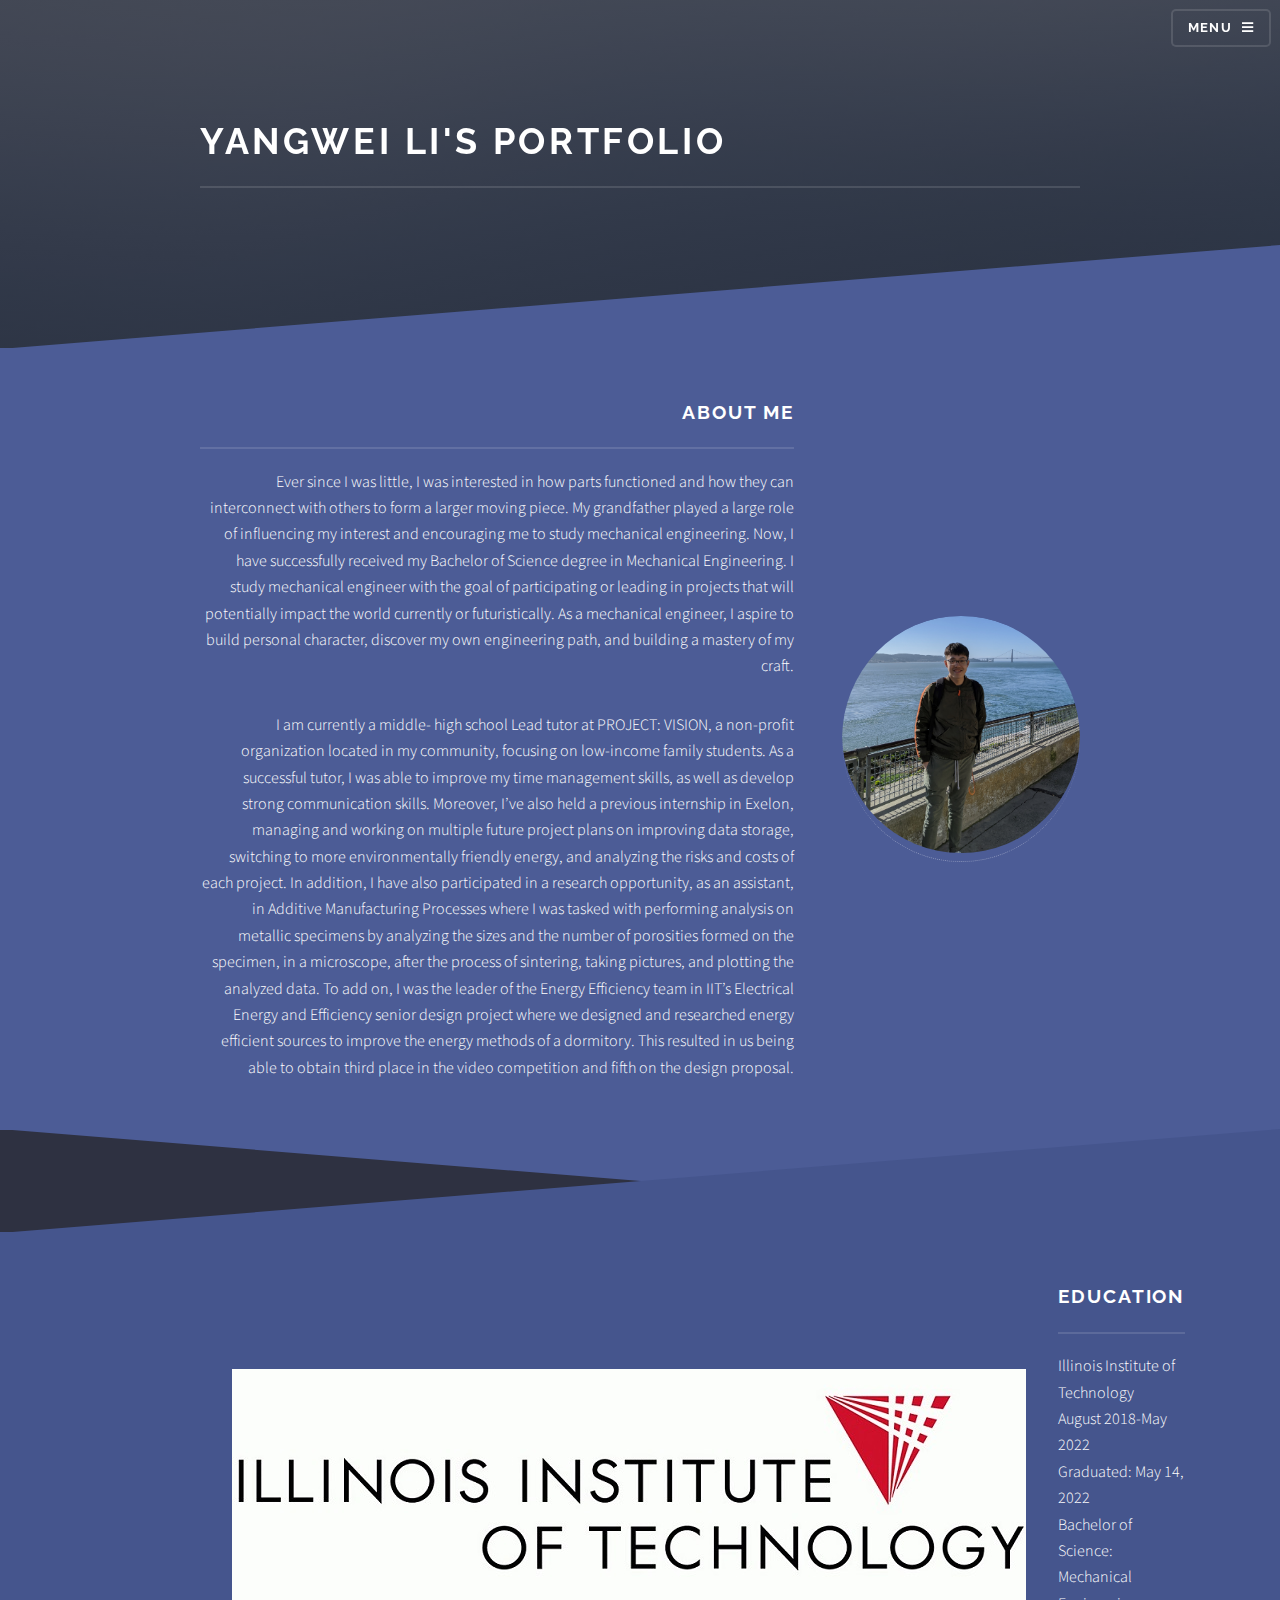
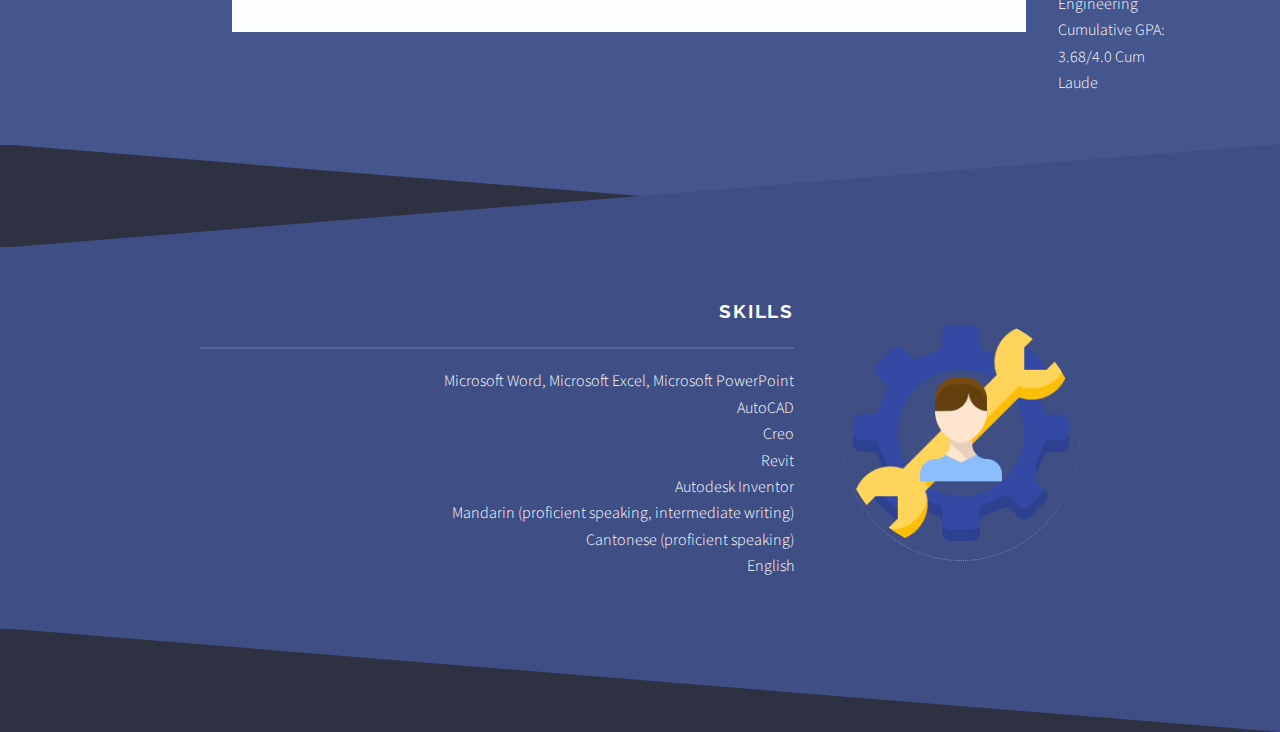
<file: index.html>
<!DOCTYPE HTML>

<html>

<head>
	<title>My Portfolio</title>
	<meta charset="utf-8" />
	<meta name="viewport" content="width=device-width, initial-scale=1, user-scalable=no" />
	<link rel="stylesheet" href="assets/css/main.css" />
	<noscript>
		<link rel="stylesheet" href="assets/css/noscript.css" />
	</noscript>
</head>

<body class="is-preload">

	<!-- Page Wrapper -->
	<div id="page-wrapper">

		<!-- Header -->
		<header id="header" class="alt">
			<h1><a href="index.html">My Portfolio</a></h1>
			<nav>
				<a href="#menu">Menu</a>
			</nav>
		</header>

		<!-- Menu -->
		<nav id="menu">
			<div class="inner">
				<h2>Menu</h2>
				<ul class="links">
					<li><a href="index.html">Home</a></li>
					<li><a href="Building an Instrument.html">Building an Instrument</a></li>
					<li><a href="Sustainable Chair Project.html">Sustainable Chair Project</a></li>
					<li><a href="Standard Valve Assembly.html">Standard Valve Assembly</a></li>
					<li><a href="Dodgeball Sketch Model Challenge.html">Dodgeball Sketch Model Challenge</a></li>
					<li><a href="Computer Aided Design Weapon Design Project.html">Computer Aided Design Project</a></li>
					<li><a href="Clear Ice Cube Maker Machine.html">Clear Ice Cube Maker Machine</a></li>
				</ul>
				<a href="#" class="close">Close</a>
			</div>
		</nav>

		<!-- Banner -->
		<section id="banner">
			<div class="inner">
				<h2>Yangwei Li's Portfolio</h2>
			</div>
		</section>

		<!-- Wrapper -->
		<section id="wrapper">

			<!-- One -->
			<section id="one" class="wrapper spotlight style1">
				<div class="inner">
					<a href="#" class="image"><img src="images/IMG_20200107_125955.jpg" alt="" /></a>
					<div class="content">
						<h2 class="major">About Me</h2>
						Ever since I was little, I was interested in how parts functioned and how they can interconnect with others
						to form a larger moving piece. My grandfather played a large role of influencing my interest and encouraging
						me to study mechanical engineering. Now, I have successfully received my Bachelor of Science degree in Mechanical Engineering. I study mechanical engineer with the goal of
						participating or leading in projects that will potentially impact the world currently or futuristically. As a
						mechanical engineer, I aspire to build personal character, discover my own engineering path, and building a
						mastery of my craft.</p>
					<p> I am currently a middle- high school Lead tutor at PROJECT: VISION, a non-profit 
organization located in my community, focusing on low-income family students. As a 
successful tutor, I was able to improve my time management skills, as well as develop 
strong communication skills. Moreover, I’ve also held a previous internship in Exelon, 
managing and working on multiple future project plans on improving data storage, 
switching to more environmentally friendly energy, and analyzing the risks and costs 
of each project. In addition, I have also participated in a research opportunity, as an 
assistant, in Additive Manufacturing Processes where I was tasked with performing 
analysis on metallic specimens by analyzing the sizes and the number of porosities 
formed on the specimen, in a microscope, after the process of sintering, taking 
pictures, and plotting the analyzed data. To add on, I was the leader of the Energy 
Efficiency team in IIT’s Electrical Energy and Efficiency senior design project where 
we designed and researched energy efficient sources to improve the energy methods 
of a dormitory. This resulted in us being able to obtain third place in the video 
				competition and fifth on the design proposal. </p>
					</div>
				</div>
			</section>

			<!-- Two -->
			<section id="two" class="wrapper spotlight style2">
				<div class="inner">
					<div style="margin: 2em;"> <img src="images/iitLogo.jpg" alt="" /></div>
					<div class="cover">
						<h2 class="major">Education</h2>
						<p>Illinois Institute of Technology
							<br> August 2018-May 2022
							<br> Graduated: May 14, 2022
							<br> Bachelor of Science: Mechanical Engineering
							<br> Cumulative GPA: 3.68/4.0 Cum Laude
						</p>
					</div>
				</div>
			</section>

			<!-- Three -->
			<section id="three" class="wrapper spotlight style3">
				<div class="inner">
					<a href="#" class="image"><img src="images/3095221.png" alt="" /></a>
					<div class="content">
						<h2 class="major">Skills</h2>


						<p>Microsoft Word, Microsoft Excel, Microsoft PowerPoint
							<br> AutoCAD
							<br> Creo
							<br> Revit
							<br> Autodesk Inventor
							<br> Mandarin (proficient speaking, intermediate writing)
							<br> Cantonese (proficient speaking)
							<br> English
						</p>

			</section>

			<!-- Scripts -->
			<script src="assets/js/jquery.min.js"></script>
			<script src="assets/js/jquery.scrollex.min.js"></script>
			<script src="assets/js/browser.min.js"></script>
			<script src="assets/js/breakpoints.min.js"></script>
			<script src="assets/js/util.js"></script>
			<script src="assets/js/main.js"></script>

</body>

</html>
</file>
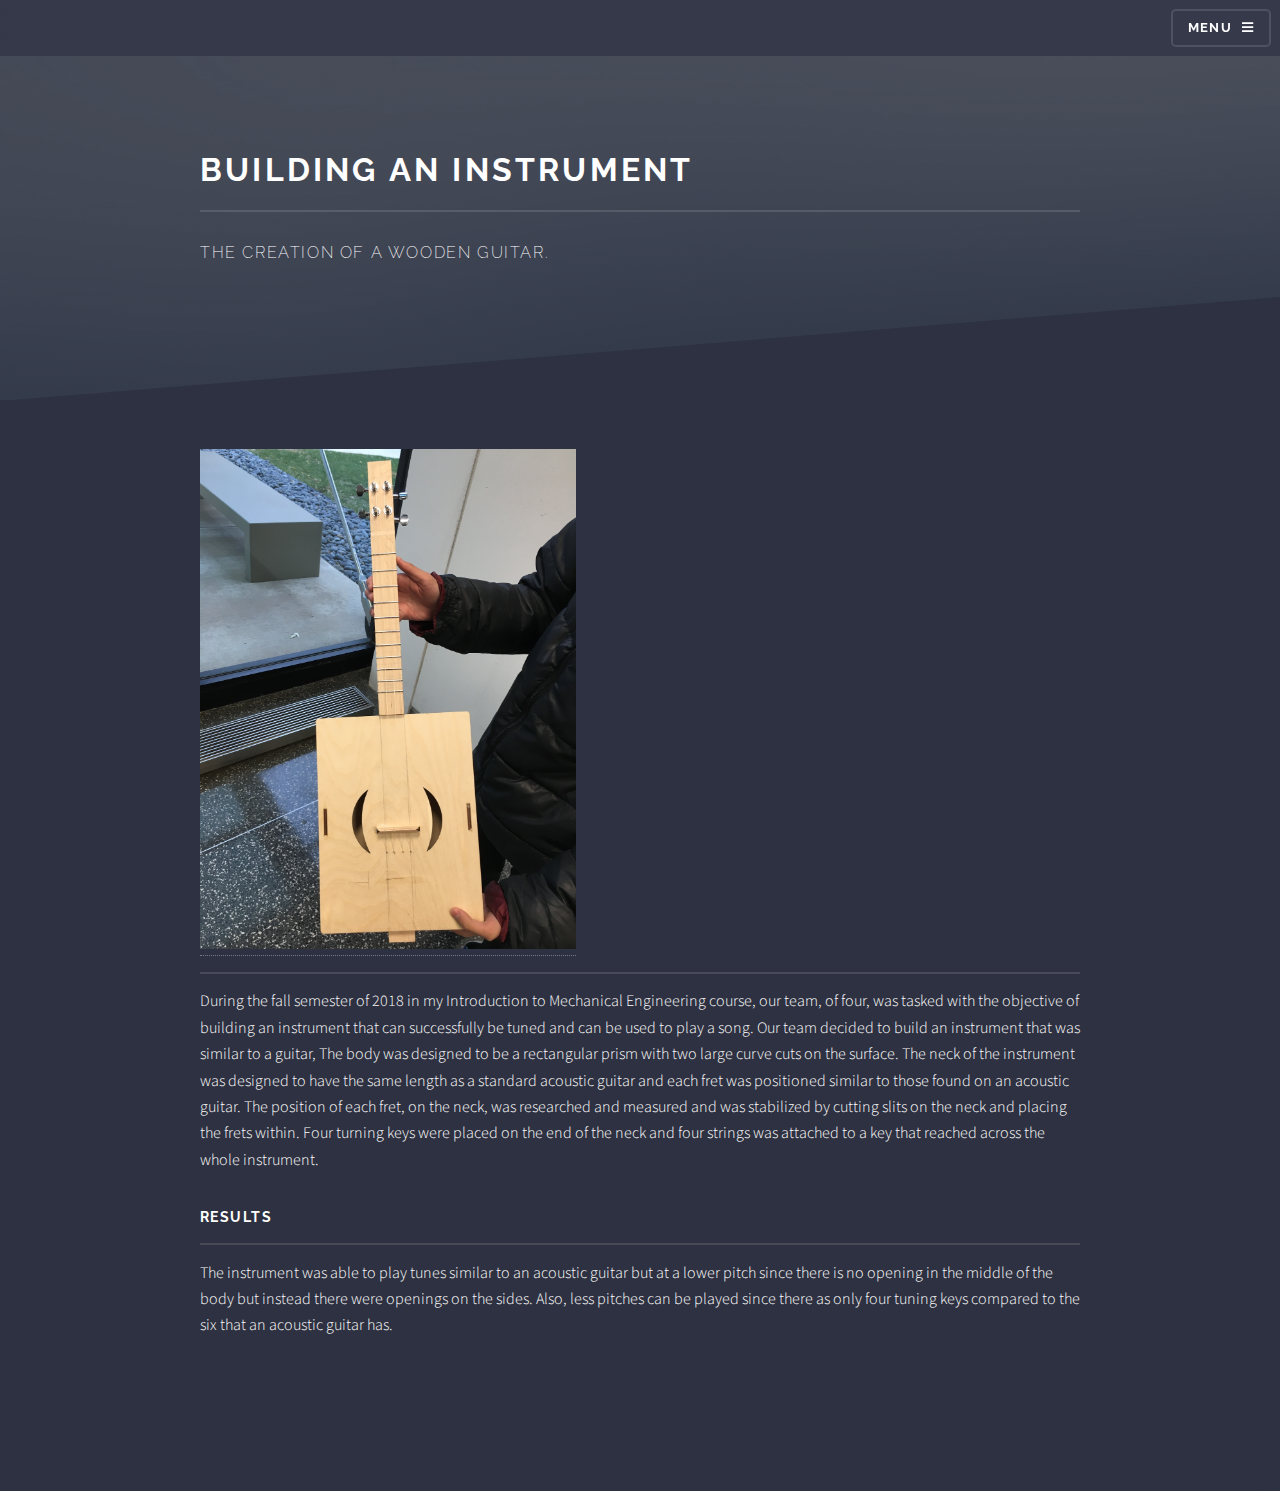
<file: Building an Instrument.html>
<!DOCTYPE HTML>
<!--
	Solid State by HTML5 UP
	html5up.net | @ajlkn
	Free for personal and commercial use under the CCA 3.0 license (html5up.net/license)
-->
<html>
	<head>
		<title>Generic - Solid State by HTML5 UP</title>
		<meta charset="utf-8" />
		<meta name="viewport" content="width=device-width, initial-scale=1, user-scalable=no" />
		<link rel="stylesheet" href="assets/css/main.css" />
		<noscript><link rel="stylesheet" href="assets/css/noscript.css" /></noscript>
	</head>
	<body class="is-preload">
		
		<style type="text/css">
										.center
										{
 										text-align:center;
 										display:block;
										}
										</style>

		<!-- Page Wrapper -->
			<div id="page-wrapper">

				<!-- Header -->
					<header id="header">
						<h1><a href="index.html"></a></h1>
						<nav>
							<a href="#menu">Menu</a>
						</nav>
					</header>

				<!-- Menu -->
					<nav id="menu">
						<div class="inner">
							<h2>Menu</h2>
							<ul class="links">
								<li><a href="index.html">Home</a></li>
								<li><a href="Sustainable Chair Project.html">Sustainable Chair Project</a></li>
								<li><a href="Standard Valve Assembly.html">Standard Valve Assembly</a></li>
								<li><a href="Dodgeball Sketch Model Challenge.html">Dodgeball Sketch Model Challenge</a></li>
								<li><a href="Computer Aided Design Weapon Design Project.html">Computer Aided Design Project</a></li>
								<li><a href="Clear Ice Cube Maker Machine.html">Clear Ice Cube Maker Machine</a></li>
							</ul>
							<a href="#" class="close">Close</a>
						</div>
					</nav>

				<!-- Wrapper -->
					<section id="wrapper">
						<header>
							<div class="inner">
								<h2>Building An Instrument</h2>
								<p>The creation of a wooden guitar.</p>
							</div>
						</header>

						<!-- Content -->
							<div class="wrapper">
								<div class="inner">
									<a href="#" class="image"><img src="images/IMG_1301.png" "width="400" height="500" alt="center" /></a>
									<h3 class="major"></h3>
										
									<p>During the fall semester of 2018 in my Introduction to Mechanical Engineering 
course, our team, of four, was tasked with the objective of building an instrument that 
can successfully be tuned and can be used to play a song. Our team decided to build 
an instrument that was similar to a guitar, The body was designed to be a rectangular 
prism with two large curve cuts on the surface. The neck of the instrument was 
designed to have the same length as a standard acoustic guitar and each fret was 
positioned similar to those found on an acoustic guitar. The position of each fret, on 
the neck, was researched and measured and was stabilized by cutting slits on the neck 
and placing the frets within. Four turning keys were placed on the end of the neck and 
four strings was attached to a key that reached across the whole instrument. </p>
<h3 class="major">Results</h3>
									<p>The instrument was able to play tunes similar to an acoustic guitar but at a 
lower pitch since there is no opening in the middle of the body but instead there were
openings on the sides. Also, less pitches can be played since there as only four tuning 
keys compared to the six that an acoustic guitar has.</p>
								</div>
							</div>

					</section>

		<!-- Scripts -->
			<script src="assets/js/jquery.min.js"></script>
			<script src="assets/js/jquery.scrollex.min.js"></script>
			<script src="assets/js/browser.min.js"></script>
			<script src="assets/js/breakpoints.min.js"></script>
			<script src="assets/js/util.js"></script>
			<script src="assets/js/main.js"></script>

	</body>
</html>
</file>
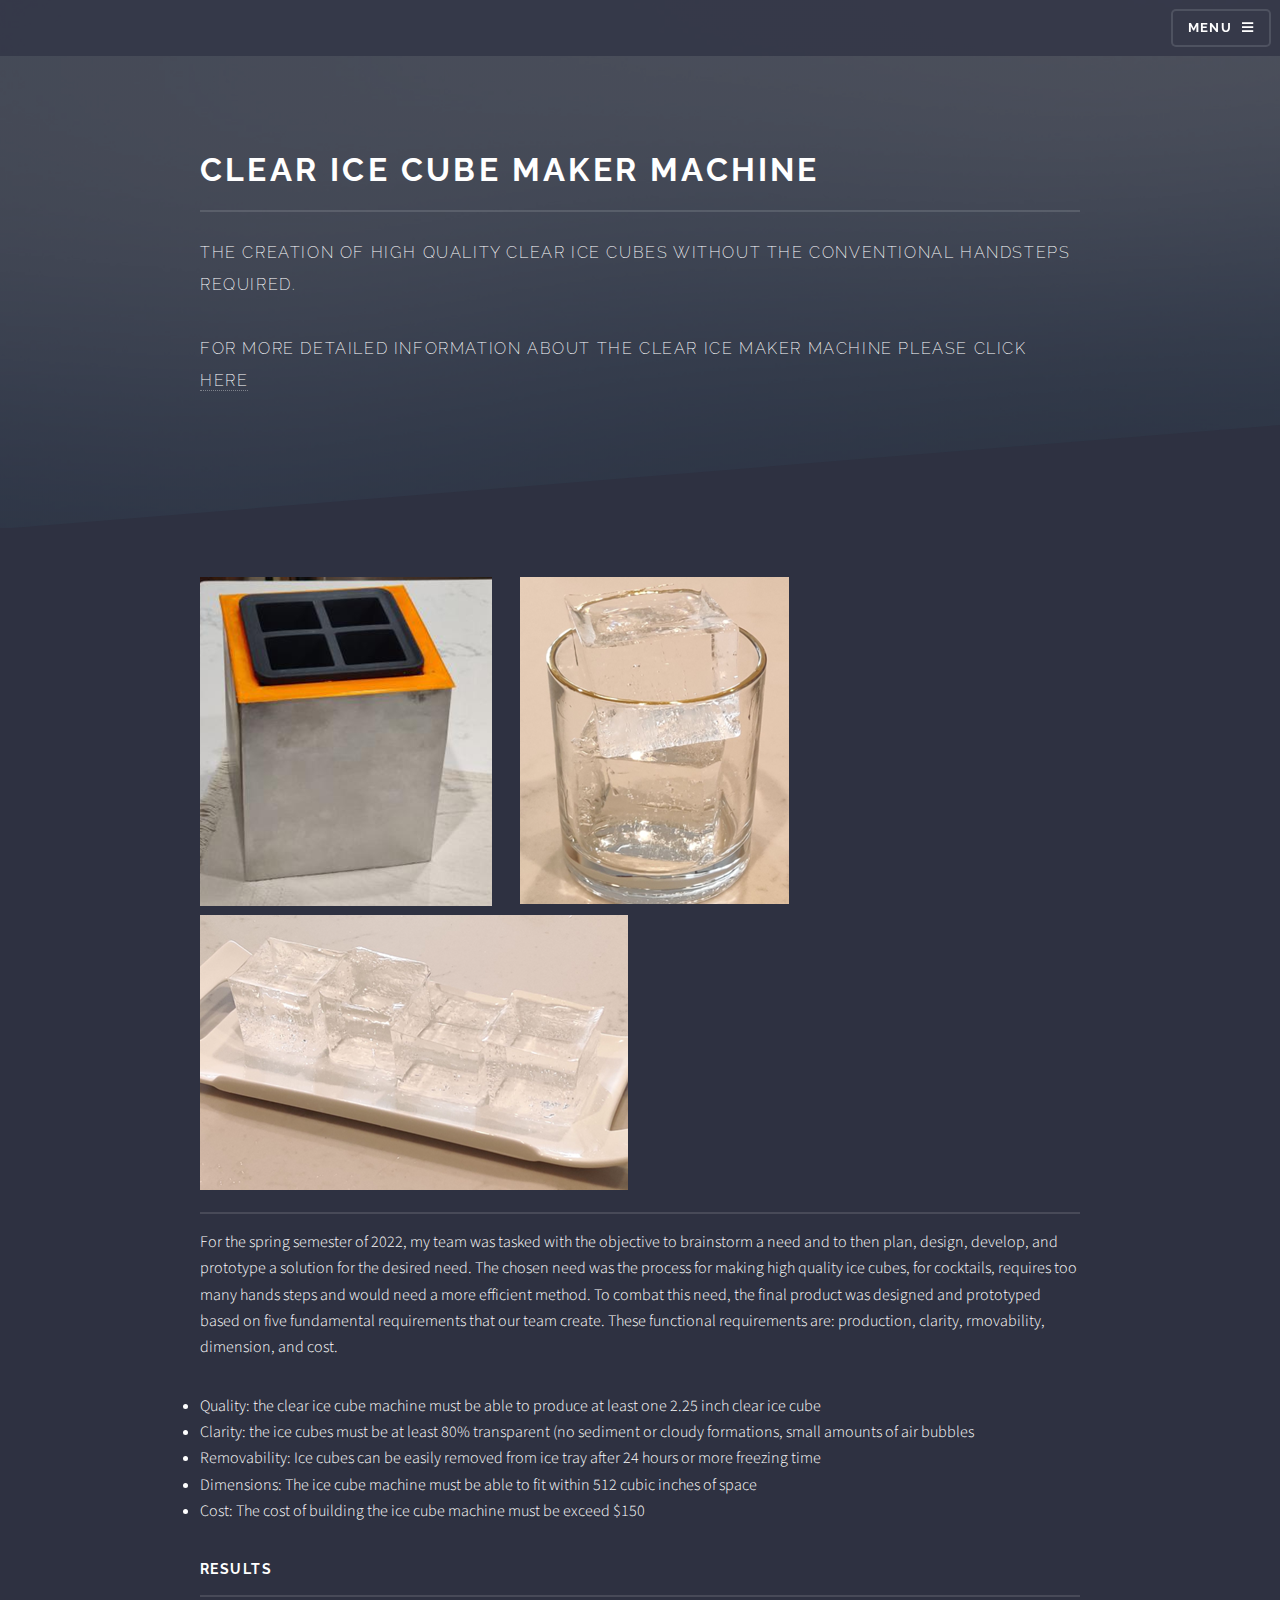
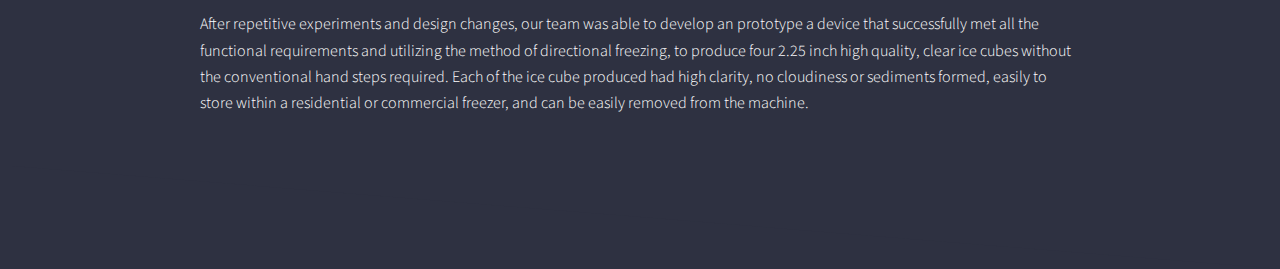
<file: Clear Ice Cube Maker Machine.html>
<!DOCTYPE HTML>
<!--
	Solid State by HTML5 UP
	html5up.net | @ajlkn
	Free for personal and commercial use under the CCA 3.0 license (html5up.net/license)
-->
<html>
	<head>
		<title>Generic - Solid State by HTML5 UP</title>
		<meta charset="utf-8" />
		<meta name="viewport" content="width=device-width, initial-scale=1, user-scalable=no" />
		<link rel="stylesheet" href="assets/css/main.css" />
		<noscript><link rel="stylesheet" href="assets/css/noscript.css" /></noscript>
	</head>
	<body class="is-preload">

		<!-- Page Wrapper -->
			<div id="page-wrapper">

				<!-- Header -->
					<header id="header">
						<h1><a href="index.html"></a></h1>
						<nav>
							<a href="#menu">Menu</a>
						</nav>
					</header>

				<!-- Menu -->
					<nav id="menu">
						<div class="inner">
							<h2>Menu</h2>
							<ul class="links">
								<li><a href="index.html">Home</a></li>
								<li><a href="Building and Instrument.html">Building an Instrument</a></li>
								<li><a href="Sustainable Chair Project.html">Sustainable Chair Project</a></li>
								<li><a href="Standard Valve Assembly.html">Standard Valve Assembly</a></li>
								<li><a href="Dodgeball Sketch Model Challenge.html">Dodgeball Sketch Model Challenge</a></li>
								<li><a href="Computer Aided Design Weapon Design Project.html">Computer Aided Design Project</a></li>
							</ul>
							<a href="#" class="close">Close</a>
						</div>
					</nav>

				<!-- Wrapper -->
					<section id="wrapper">
						<header>
							<div class="inner">
								<h2>Clear Ice Cube Maker Machine</h2>
								<p>The creation of high quality clear ice cubes without the conventional handsteps required.</p>
								<p> For more detailed information about the Clear Ice Maker Machine please click <a href="https://cmedina224.wixsite.com/acero/single-project" target="_blank"> HERE</a></p>
							</div>
						</header>

						<!-- Content -->
							<div class="wrapper">
								<div class="inner">
									<div class="row">
 									 <div class="column">
    										<href="#" class="image"><img src="images/Picture111.png" style="width:100%">
 									 </div>
  									<div class="column">
    										<href="#" class="image"><img src="images/Picture222.png" style="width:100%">
	  								</div>
									<div class="column">
   										 <href="#" class="image"><img src="images/Picture333.png" style="width:100%">
 								        </div>
									</div>
									<h3 class="major"></h3>
									<p>For the spring semester of 2022, my team was tasked with the objective to brainstorm a need and to then plan, design, develop, and prototype a solution for the desired need. The chosen need was the process for making high quality ice cubes, for cocktails, requires too many hands steps and would need a more efficient method. To combat this need, the final product was designed and prototyped based on five fundamental requirements that our team create. These functional requirements are: production, clarity, rmovability, dimension, and cost.
									<li> Quality: the clear ice cube machine must be able to produce at least one 2.25 inch clear ice cube
									<li> Clarity: the ice cubes must be at least 80% transparent (no sediment or cloudy formations, small amounts of air bubbles
									<li> Removability: Ice cubes can be easily removed from ice tray after 24 hours or more freezing time
									<li> Dimensions: The ice cube machine must be able to fit within 512 cubic inches of space
										<li> Cost: The cost of building the ice cube machine must be exceed $150 </p>

									<h3 class="major">Results</h3>
									<p> After repetitive experiments and design changes, our team was able to develop an prototype a device that successfully met all the functional requirements and utilizing the method of directional freezing, to produce four 2.25 inch high quality, clear ice cubes without the conventional hand steps required. Each of the ice cube produced had high clarity, no cloudiness or sediments formed, easily to store within a residential or commercial freezer, and can be easily removed from the machine. </p>
									
		<!-- Scripts -->
			<script src="assets/js/jquery.min.js"></script>
			<script src="assets/js/jquery.scrollex.min.js"></script>
			<script src="assets/js/browser.min.js"></script>
			<script src="assets/js/breakpoints.min.js"></script>
			<script src="assets/js/util.js"></script>
			<script src="assets/js/main.js"></script>

	</body>
</html>
</file>
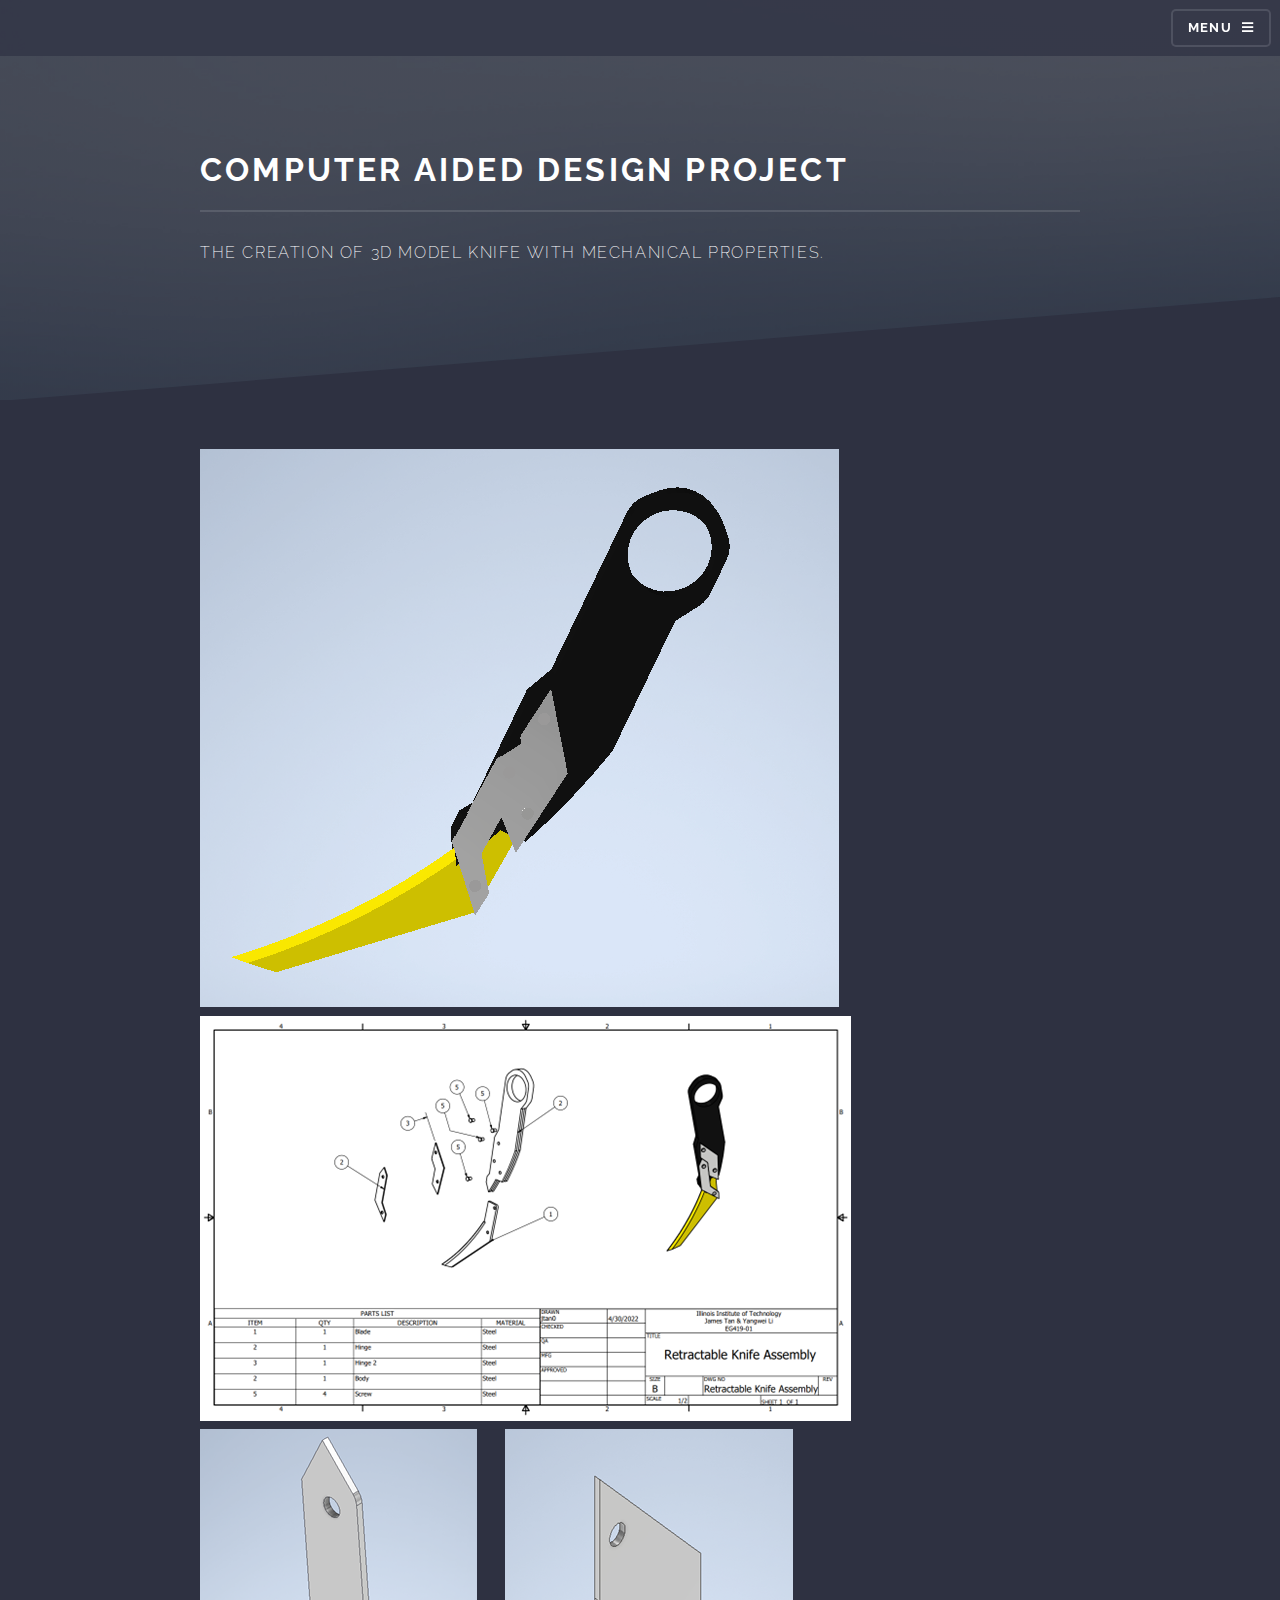
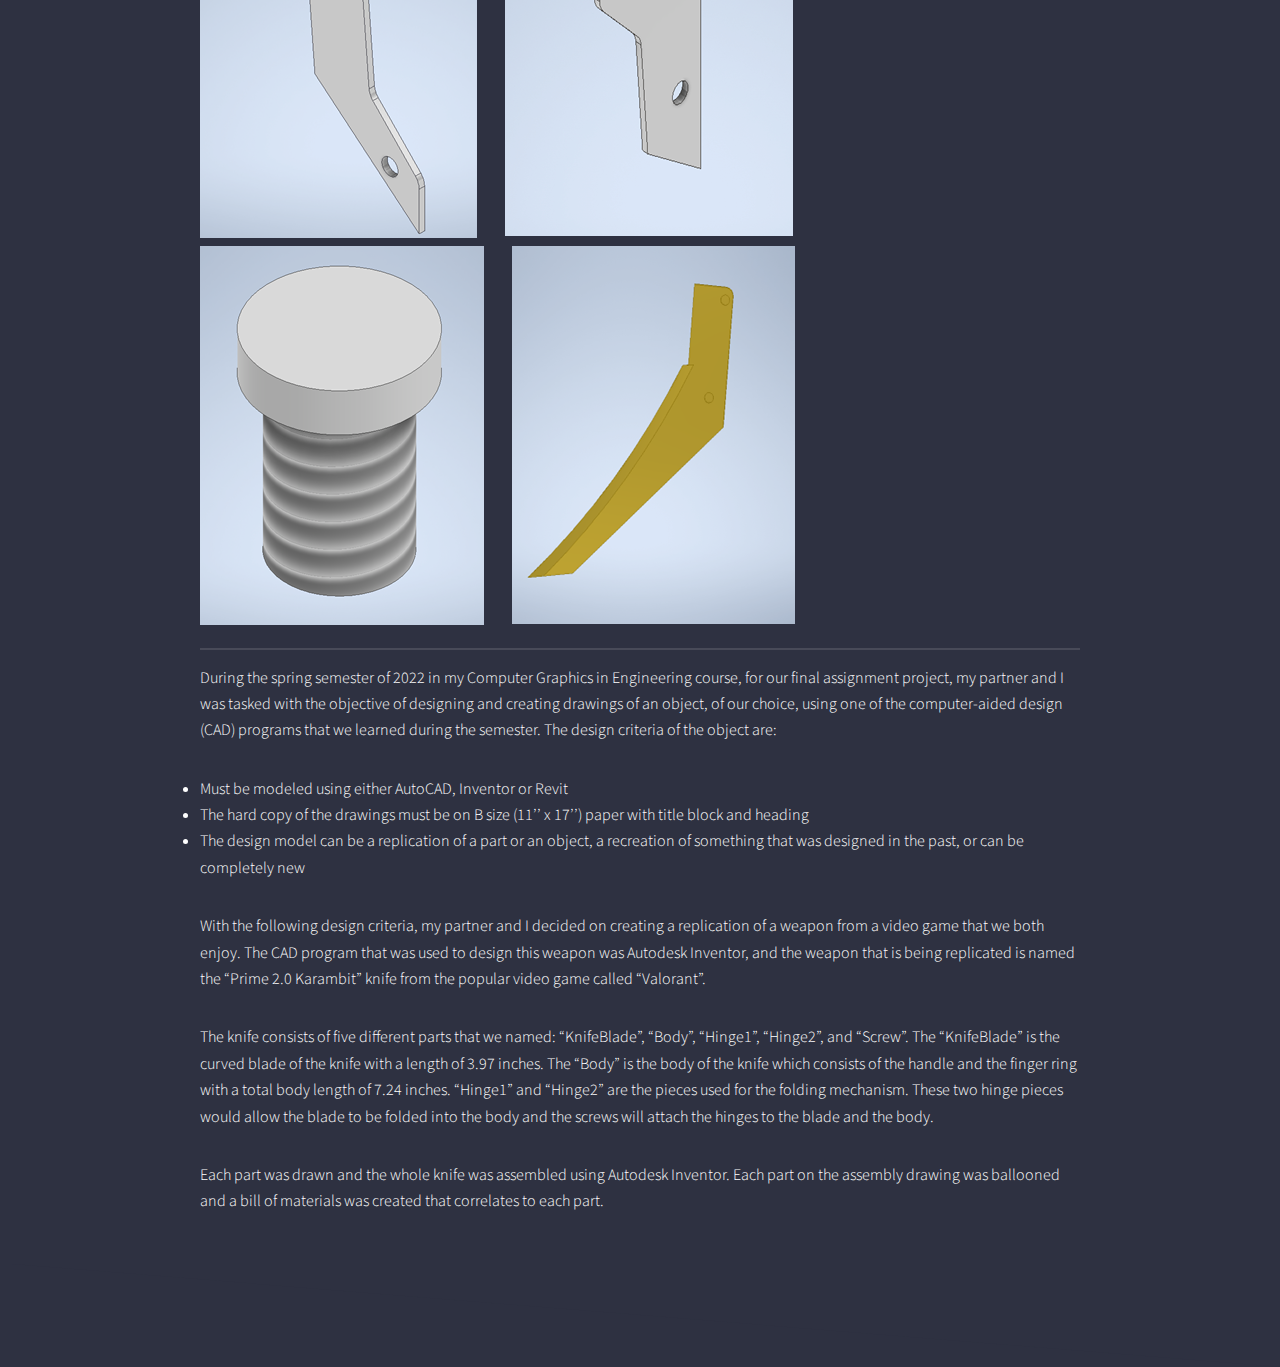
<file: Computer Aided Design Weapon Design Project.html>
<!DOCTYPE HTML>
<!--
	Solid State by HTML5 UP
	html5up.net | @ajlkn
	Free for personal and commercial use under the CCA 3.0 license (html5up.net/license)
-->
<html>
	<head>
		<title>Generic - Solid State by HTML5 UP</title>
		<meta charset="utf-8" />
		<meta name="viewport" content="width=device-width, initial-scale=1, user-scalable=no" />
		<link rel="stylesheet" href="assets/css/main.css" />
		<noscript><link rel="stylesheet" href="assets/css/noscript.css" /></noscript>
	</head>
	<body class="is-preload">

		<!-- Page Wrapper -->
			<div id="page-wrapper">

				<!-- Header -->
					<header id="header">
						<h1><a href="index.html"></a></h1>
						<nav>
							<a href="#menu">Menu</a>
						</nav>
					</header>

				<!-- Menu -->
					<nav id="menu">
						<div class="inner">
							<h2>Menu</h2>
							<ul class="links">
								<li><a href="index.html">Home</a></li>
								<li><a href="Building an Instrument.html">Building an Instrument</a></li>
								<li><a href="Sustainable Chair Project.html">Sustainable Chair Project</a></li>
								<li><a href="Standard Valve Assembly.html">Standard Valve Assembly</a></li>
								<li><a href="Dodgeball Sketch Model Challenge.html">Dodgeball Sketch Model Challenge</a></li>
								<li><a href="Clear Ice Cube Maker Machine.html">Clear Ice Cube Maker Machine</a></li>
							</ul>
							<a href="#" class="close">Close</a>
						</div>
					</nav>

				<!-- Wrapper -->
					<section id="wrapper">
						<header>
							<div class="inner">
								<h2>Computer Aided Design Project</h2>
								<p>The creation of 3D model knife with mechanical properties.</p>
							</div>
						</header>

						<!-- Content -->
							<div class="wrapper">
								<div class="inner">
									<div class="row">
 									 <div class="column">
    										<href="#" class="image"><img src="images/Redone_Knife_Assembly.bmp" style="width:100%">
 									 </div>
									<div class="column">
    									<href="#" class="image"><img src="images/Picture3333.png" style="width:100%">
 									 </div>
  									<div class="column">
    										<href="#" class="image"><img src="images/Picture5.png" style="width:100%">
	  								</div>
									<div class="column">
   										 <href="#" class="image"><img src="images/Picture6.png" style="width:100%">
 								        </div>
									<div class="column">
   										 <href="#" class="image"><img src="images/Picture10.png" style="width:100%">
 								        </div>
									<div class="column">
   										 <href="#" class="image"><img src="images/Picture8.png" style="width:100%">
 								        </div>
								</div>
									<h3 class="major"></h3>
									<p>During the spring semester of 2022 in my Computer Graphics in Engineering course, for our final assignment project, my partner and I was tasked with the objective of designing and creating drawings of an object, of our choice, using one of the computer-aided design (CAD) programs that we learned during the semester. The design criteria of the object are:
									<li> Must be modeled using either AutoCAD, Inventor or Revit
									<li> The hard copy of the drawings must be on B size (11’’ x 17’’) paper with title block and heading
									<li> The design model can be a replication of a part or an object, a recreation of something that was designed in the past, or can be completely new </p>
									
									<p> With the following design criteria, my partner and I decided on creating a replication of a weapon from a video game that we both enjoy. The CAD program that was used to design this weapon was Autodesk Inventor, and the weapon that is being replicated is named the “Prime 2.0 Karambit” knife from the popular video game called “Valorant”.  </p>
									<p> The knife consists of five different parts that we named: “KnifeBlade”, “Body”, “Hinge1”, “Hinge2”, and “Screw”. The “KnifeBlade” is the curved blade of the knife with a length of 3.97 inches. The “Body” is the body of the knife which consists of the handle and the finger ring with a total body length of 7.24 inches. “Hinge1” and “Hinge2” are the pieces used for the folding mechanism. These two hinge pieces would allow the blade to be folded into the body and the screws will attach the hinges to the blade and the body. </p>
									<p> Each part was drawn and the whole knife was assembled using Autodesk Inventor. Each part on the assembly drawing was ballooned and a bill of materials was created that correlates to each part. </p>

		<!-- Scripts -->
			<script src="assets/js/jquery.min.js"></script>
			<script src="assets/js/jquery.scrollex.min.js"></script>
			<script src="assets/js/browser.min.js"></script>
			<script src="assets/js/breakpoints.min.js"></script>
			<script src="assets/js/util.js"></script>
			<script src="assets/js/main.js"></script>

	</body>
</html>
</file>
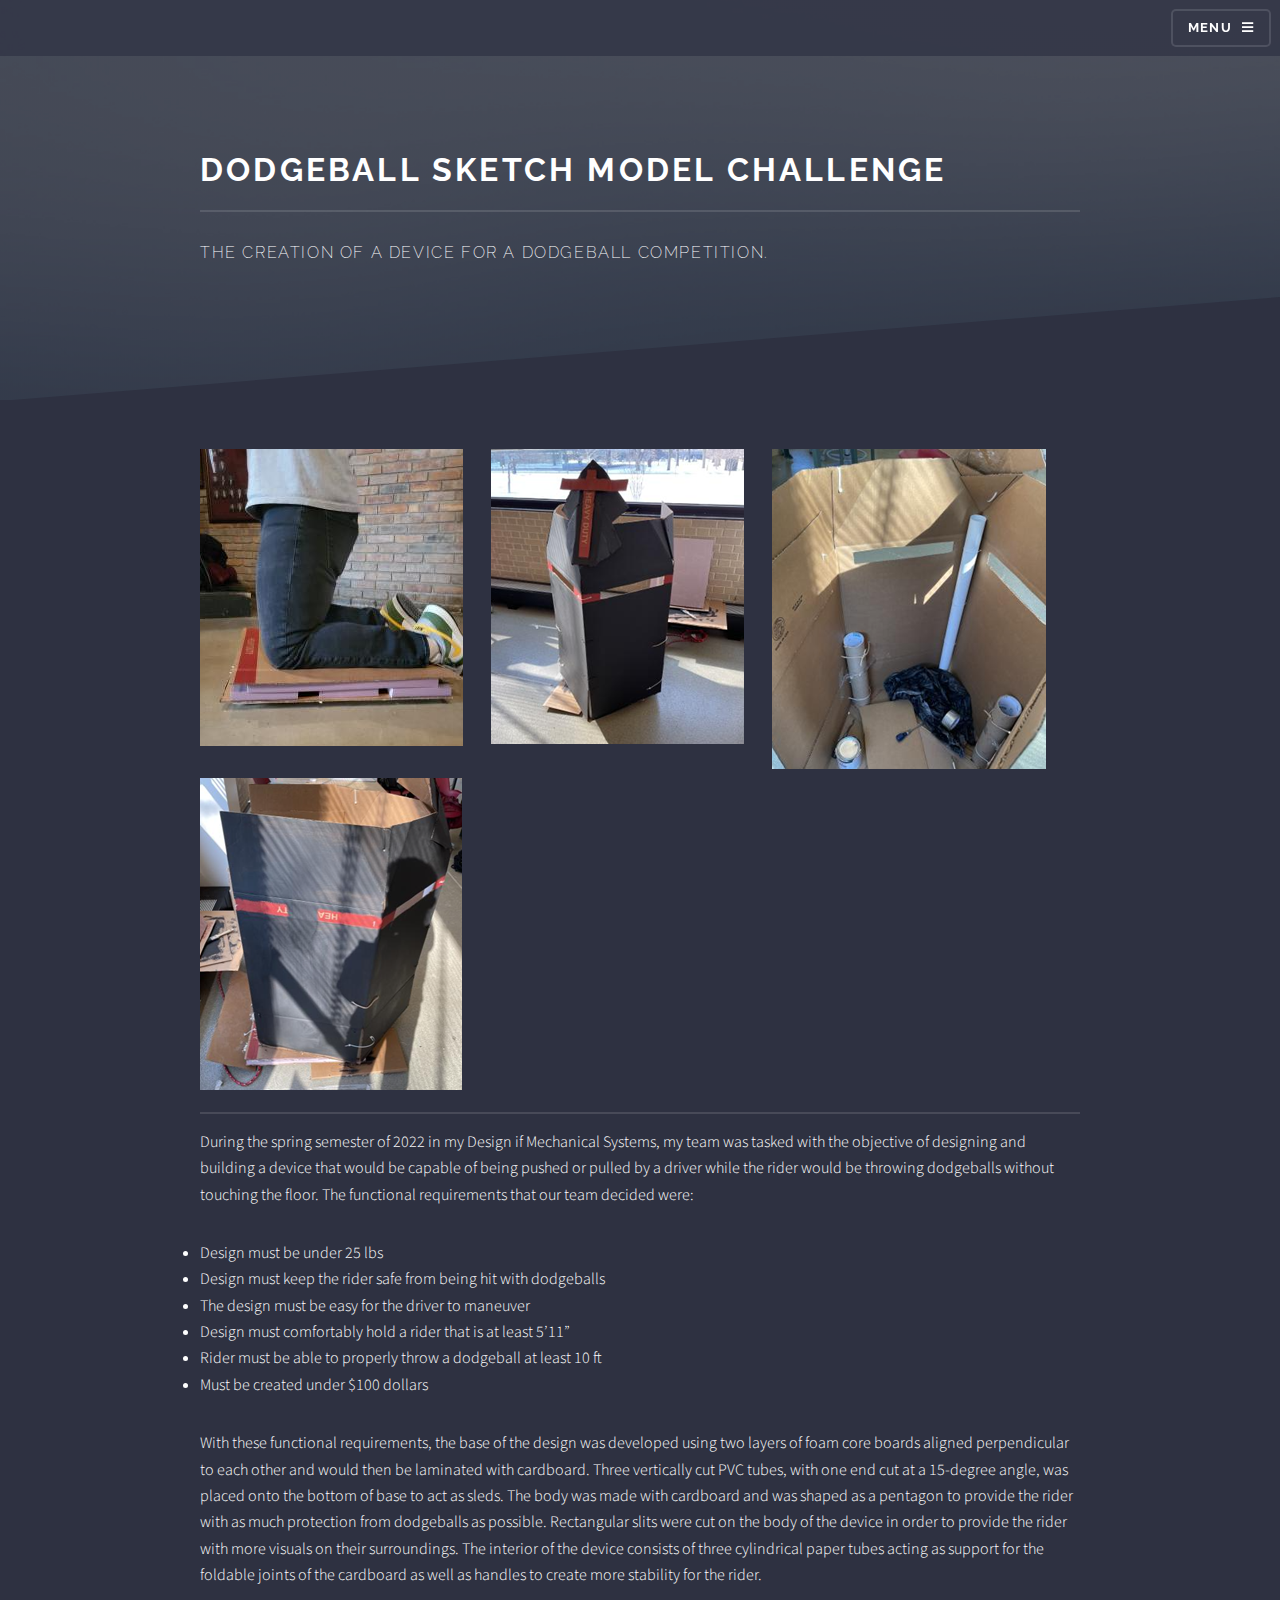
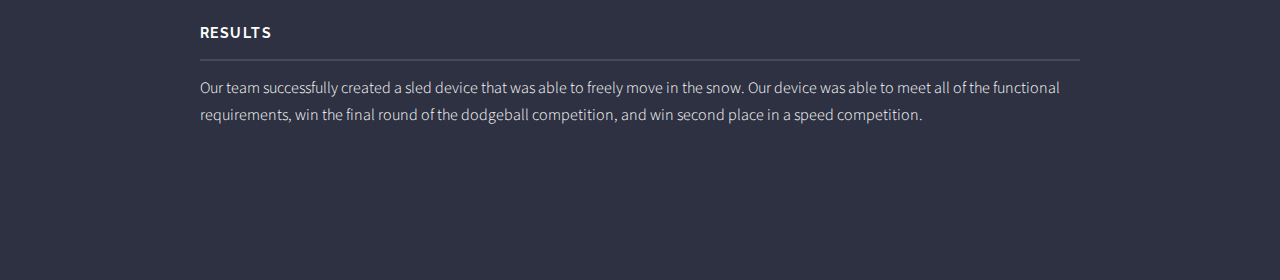
<file: Dodgeball Sketch Model Challenge.html>
<!DOCTYPE HTML>
<!--
	Solid State by HTML5 UP
	html5up.net | @ajlkn
	Free for personal and commercial use under the CCA 3.0 license (html5up.net/license)
-->
<html>
	<head>
		<title>Generic - Solid State by HTML5 UP</title>
		<meta charset="utf-8" />
		<meta name="viewport" content="width=device-width, initial-scale=1, user-scalable=no" />
		<link rel="stylesheet" href="assets/css/main.css" />
		<noscript><link rel="stylesheet" href="assets/css/noscript.css" /></noscript>
	</head>
	<body class="is-preload">

		<!-- Page Wrapper -->
			<div id="page-wrapper">

				<!-- Header -->
					<header id="header">
						<h1><a href="index.html"></a></h1>
						<nav>
							<a href="#menu">Menu</a>
						</nav>
					</header>

				<!-- Menu -->
					<nav id="menu">
						<div class="inner">
							<h2>Menu</h2>
							<ul class="links">
								<li><a href="index.html">Home</a></li>
								<li><a href="Building an Instrument.html">Building an Instrument</a></li>
								<li><a href="Sustainable Chair Project.html">Sustainable Chair Project</a></li>
								<li><a href="Standard Valve Assembly.html">Standard Valve Assembly</a></li>
								<li><a href="Computer Aided Design Weapon Design Project.html">Computer Aided Design Project</a></li>
								<li><a href="Clear Ice Cube Maker Machine.html">Clear Ice Cube Maker Machine</a></li>
							</ul>
							<a href="#" class="close">Close</a>
						</div>
					</nav>

				<!-- Wrapper -->
					<section id="wrapper">
						<header>
							<div class="inner">
								<h2>Dodgeball Sketch Model Challenge</h2>
								<p>The creation of a device for a dodgeball competition.</p>
							</div>
						</header>

						<!-- Content -->
							<div class="wrapper">
								<div class="inner">
									<div class="row">
 									 <div class="column">
    										<href="#" class="image"><img src="images/Picture11.png" style="width:100%">
 									 </div>
  									<div class="column">
    										<href="#" class="image"><img src="images/Picture22.png" style="width:100%">
	  								</div>
									<div class="column">
   										 <href="#" class="image"><img src="images/Picture33.png" style="width:100%">
 								        </div>
									<div class="column">
   										 <href="#" class="image"><img src="images/Picture44.png" style="width:100%">
 								        </div>
								</div>

									<h3 class="major"></h3>
									<p>During the spring semester of 2022 in my Design if Mechanical Systems, my team was tasked with the objective of designing and building a device that would be capable of being pushed or pulled by a driver while the rider would be throwing dodgeballs without touching the floor. The functional requirements that our team decided were:
									<li> Design must be under 25 lbs
									<li> Design must keep the rider safe from being hit with dodgeballs 
									<li> The design must be easy for the driver to maneuver 
									<li> Design must comfortably hold a rider that is at least 5’11”
									<li> Rider must be able to properly throw a dodgeball at least 10 ft
									<li> Must be created under $100 dollars </p>
										
									<p> With these functional requirements, the base of the design was developed using two layers of foam core boards aligned perpendicular to each other and would then be laminated with cardboard. Three vertically cut PVC tubes, with one end cut at a 15-degree angle, was placed onto the bottom of base to act as sleds. The body was made with cardboard and was shaped as a pentagon to provide the rider with as much protection from dodgeballs as possible. Rectangular slits were cut on the body of the device in order to provide the rider with more visuals on their surroundings. The interior of the device consists of three cylindrical paper tubes acting as support for the foldable joints of the cardboard as well as handles to create more stability for the rider. </p>

									<h3 class="major">Results</h3>
									<p> Our team successfully created a sled device that was able to freely move in the snow. Our device was able to meet all of the functional requirements, win the final round of the dodgeball competition, and win second place in a speed competition.</p>

		<!-- Scripts -->
			<script src="assets/js/jquery.min.js"></script>
			<script src="assets/js/jquery.scrollex.min.js"></script>
			<script src="assets/js/browser.min.js"></script>
			<script src="assets/js/breakpoints.min.js"></script>
			<script src="assets/js/util.js"></script>
			<script src="assets/js/main.js"></script>

	</body>
</html>
</file>
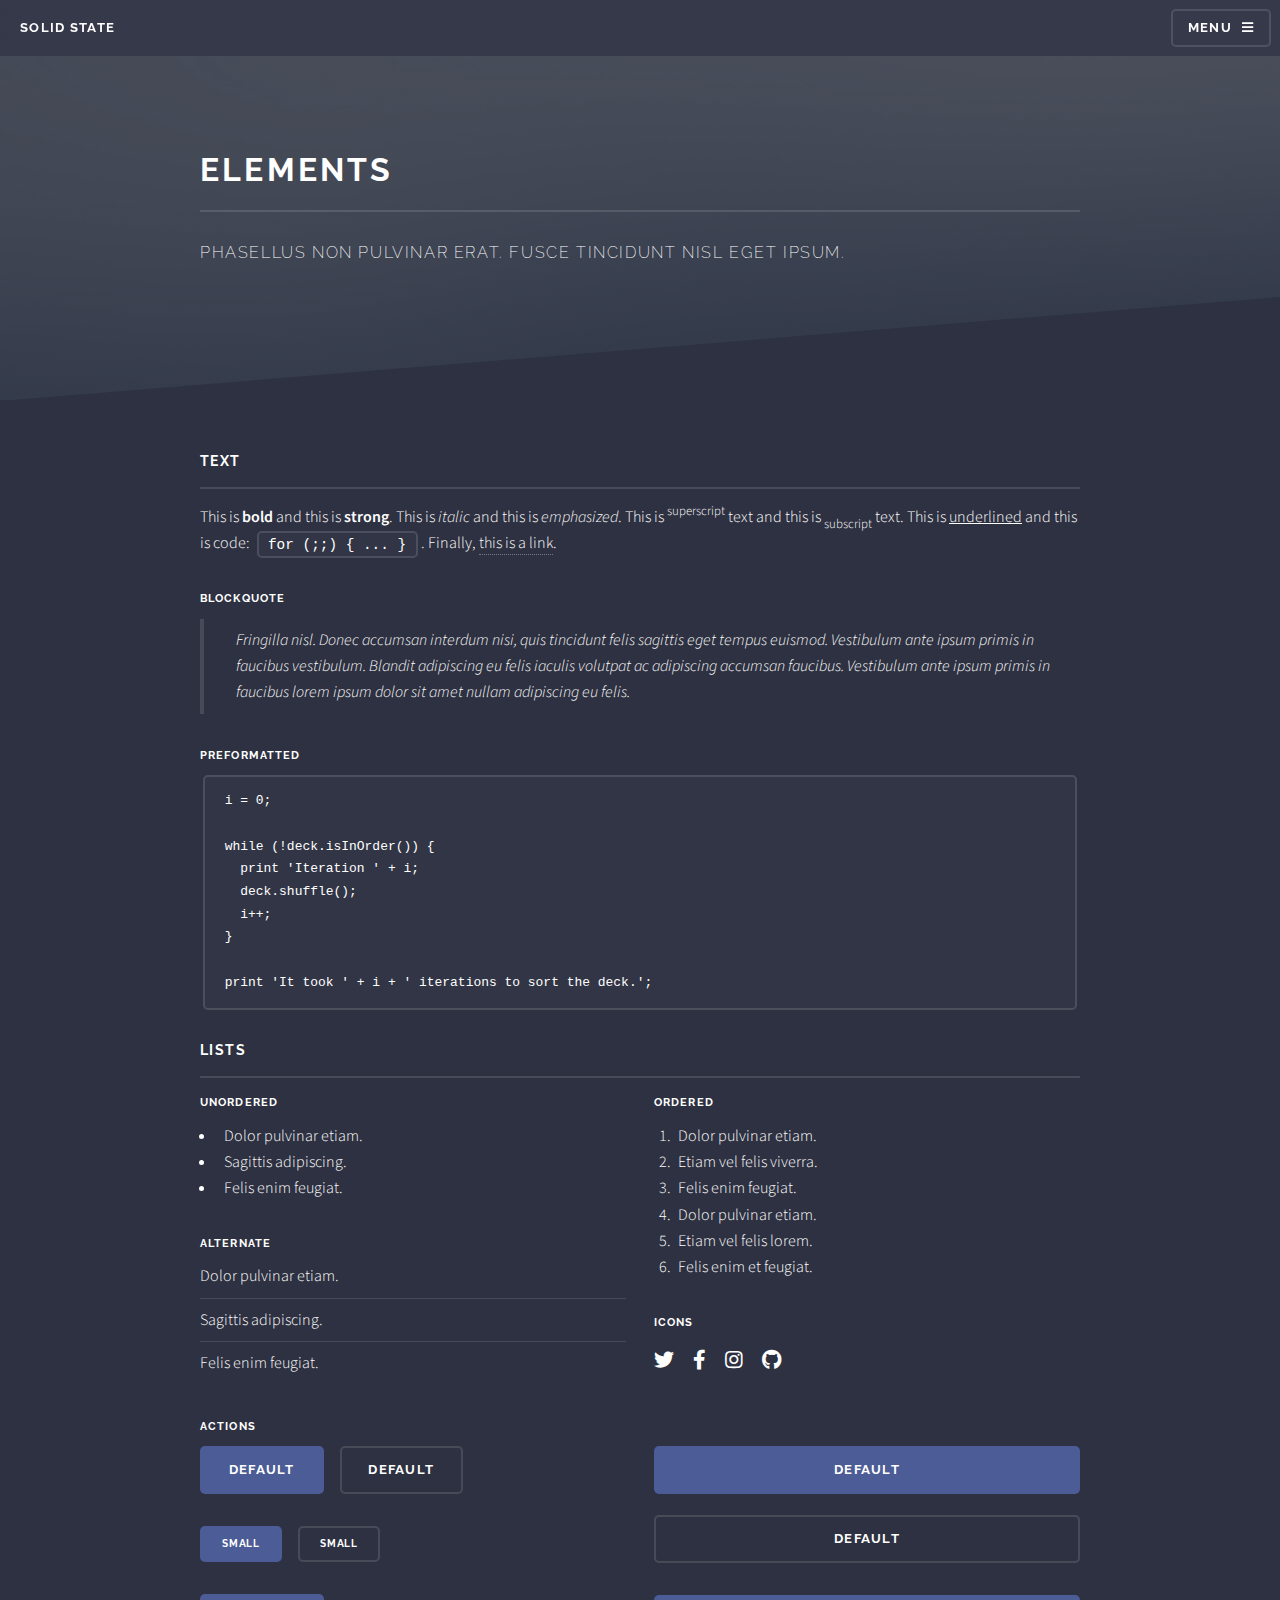
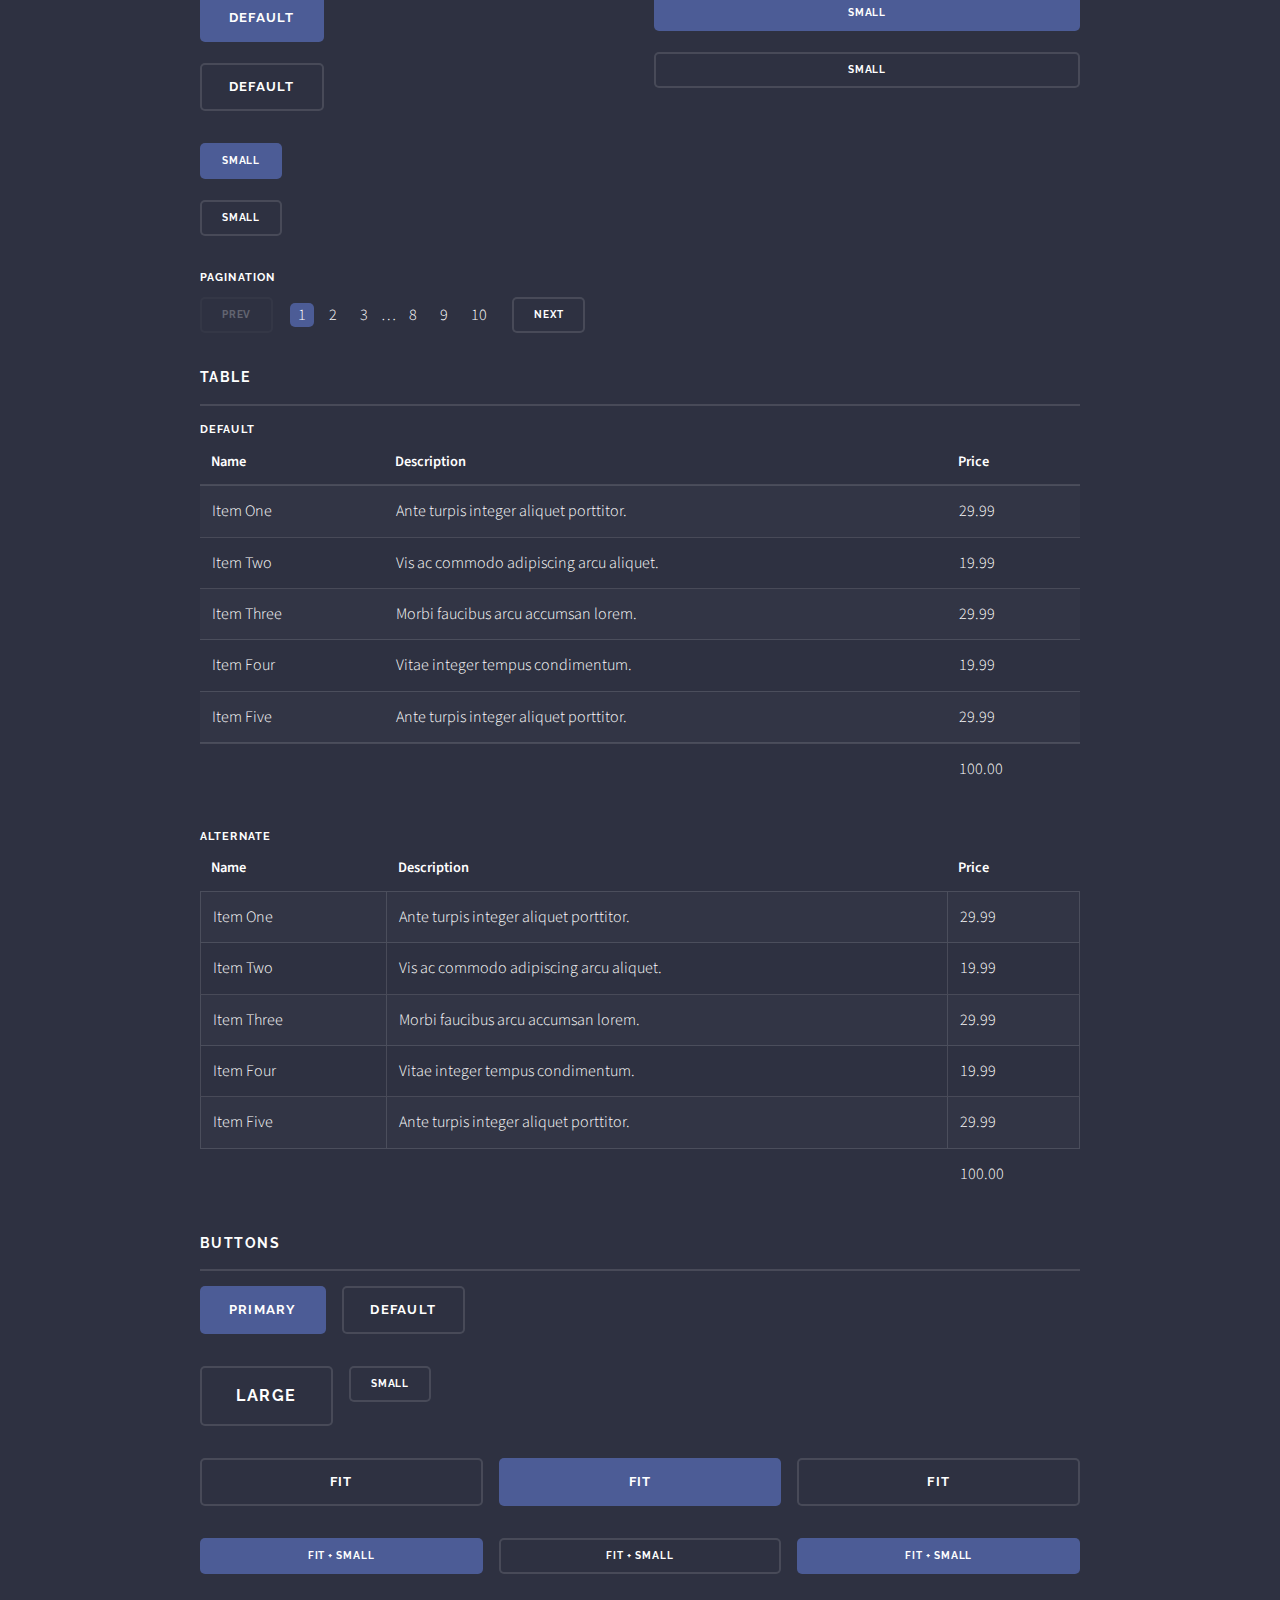
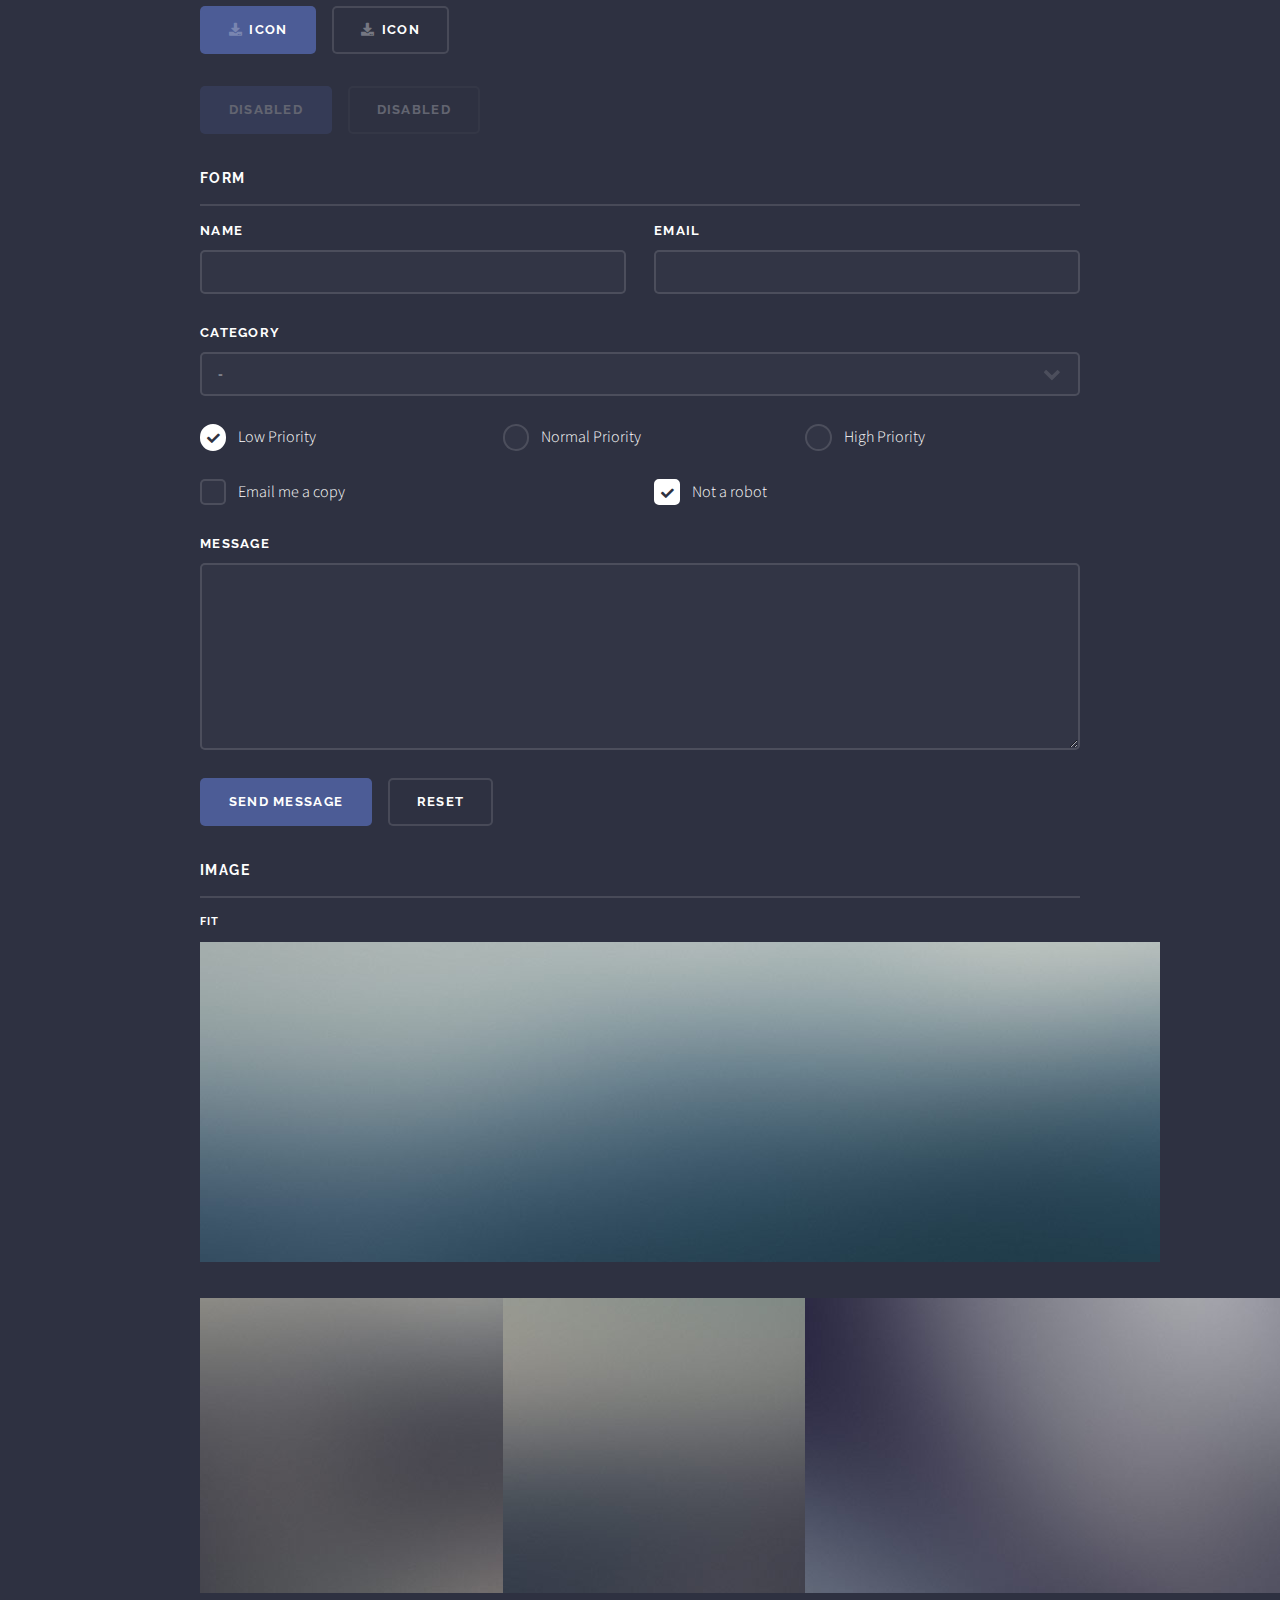
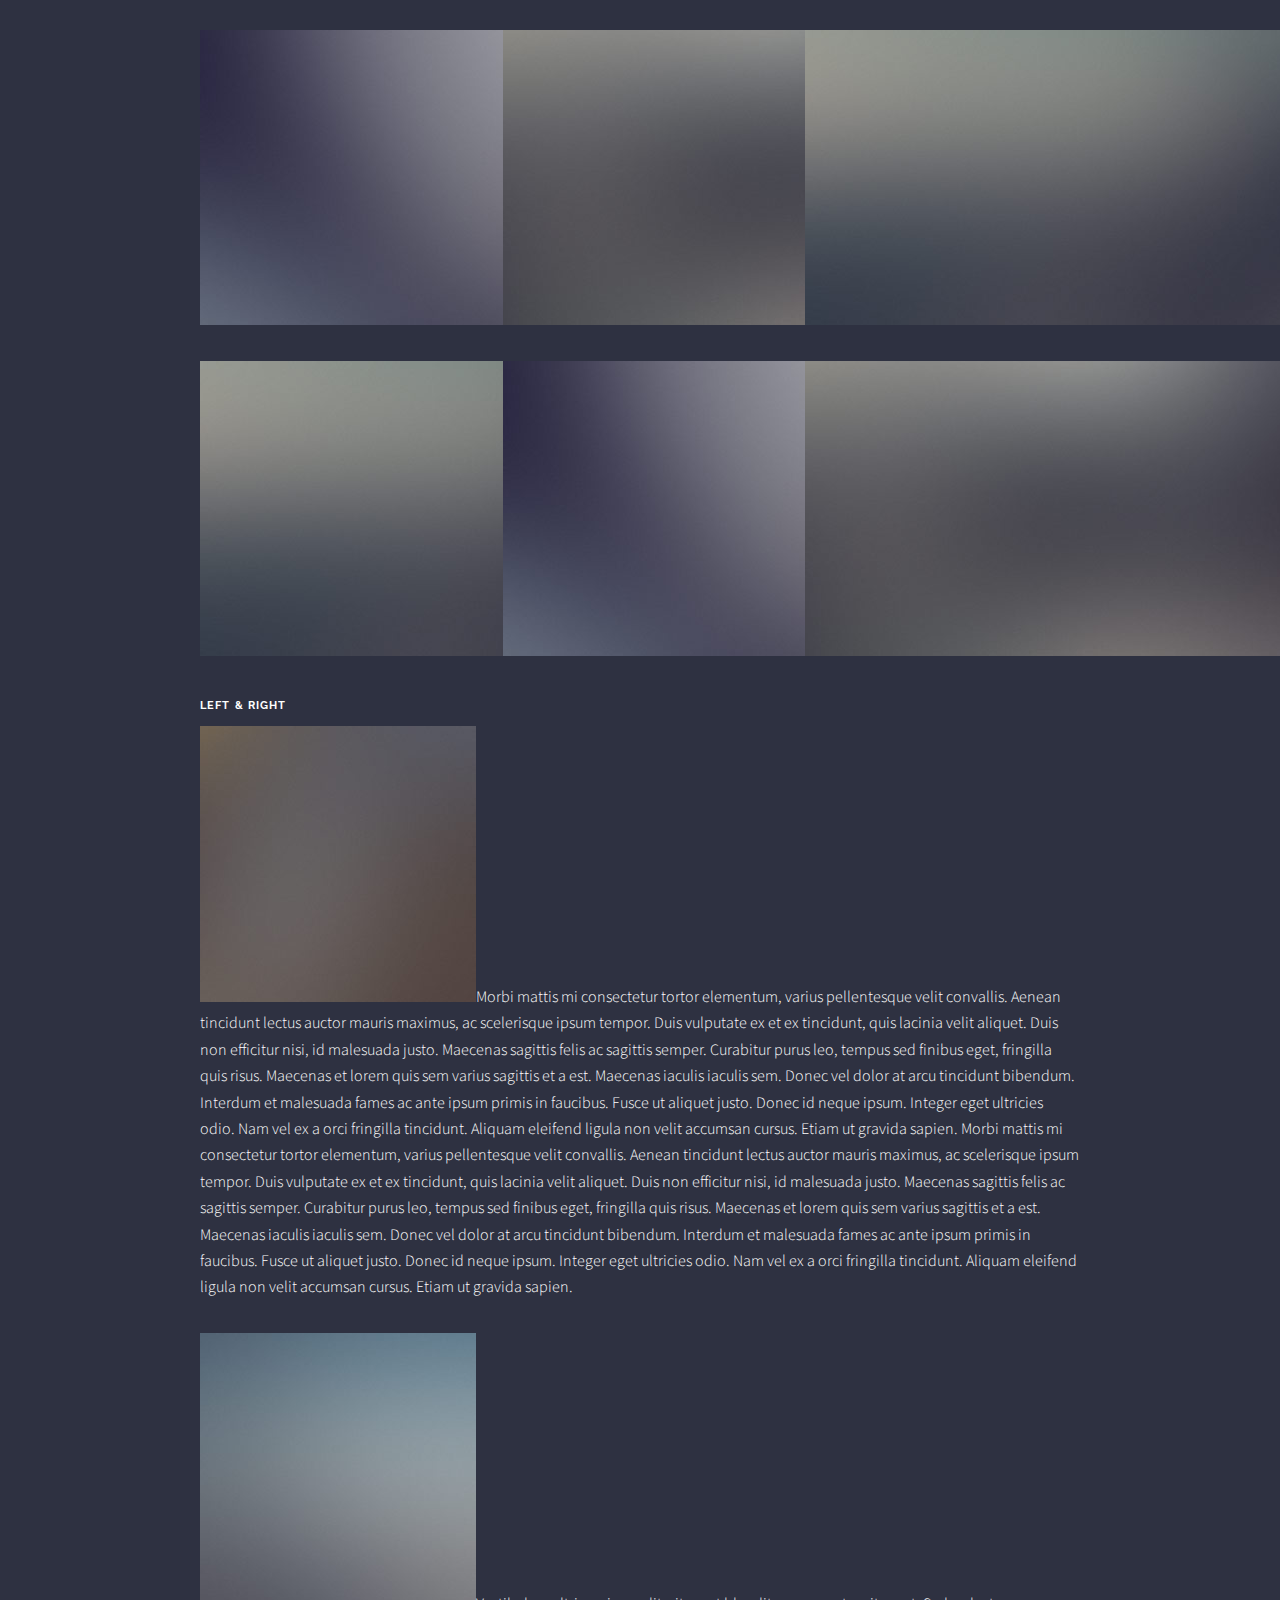
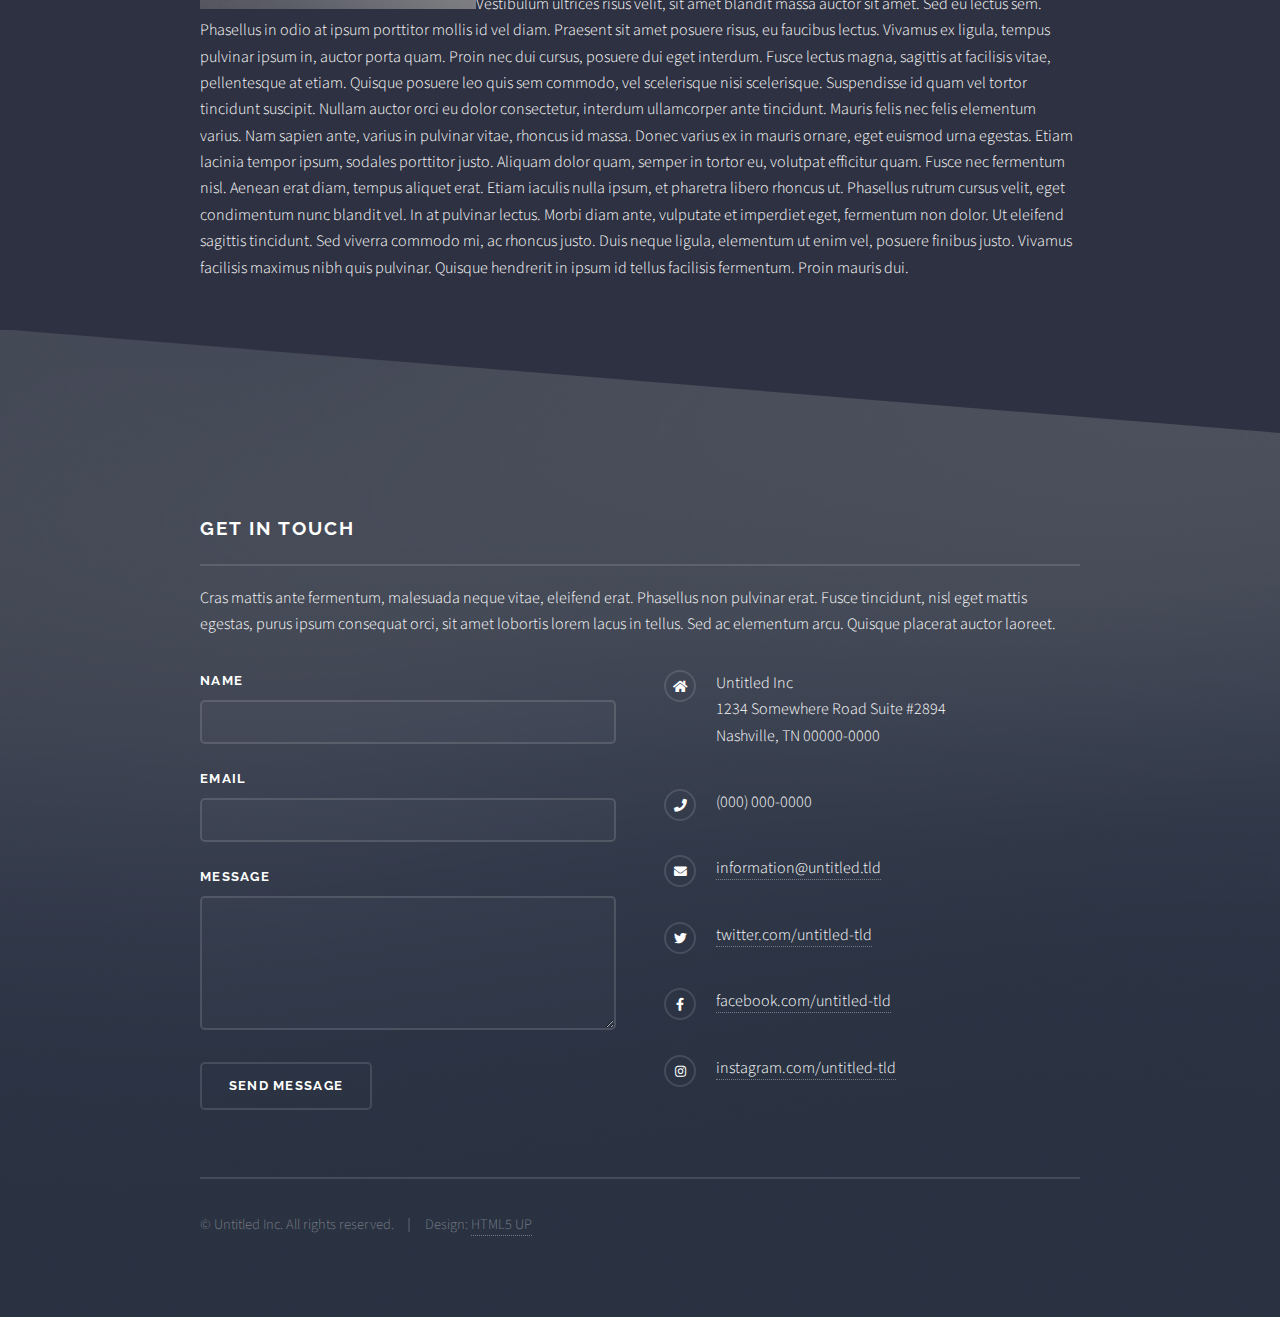
<file: elements.html>
<!DOCTYPE HTML>
<!--
	Solid State by HTML5 UP
	html5up.net | @ajlkn
	Free for personal and commercial use under the CCA 3.0 license (html5up.net/license)
-->
<html>
	<head>
		<title>Elements - Solid State by HTML5 UP</title>
		<meta charset="utf-8" />
		<meta name="viewport" content="width=device-width, initial-scale=1, user-scalable=no" />
		<link rel="stylesheet" href="assets/css/main.css" />
		<noscript><link rel="stylesheet" href="assets/css/noscript.css" /></noscript>
	</head>
	<body class="is-preload">

		<!-- Page Wrapper -->
			<div id="page-wrapper">

				<!-- Header -->
					<header id="header">
						<h1><a href="index.html">Solid State</a></h1>
						<nav>
							<a href="#menu">Menu</a>
						</nav>
					</header>

				<!-- Menu -->
					<nav id="menu">
						<div class="inner">
							<h2>Menu</h2>
							<ul class="links">
								<li><a href="index.html">Home</a></li>
								<li><a href="generic.html">Generic</a></li>
								<li><a href="elements.html">Elements</a></li>
								<li><a href="#">Log In</a></li>
								<li><a href="#">Sign Up</a></li>
							</ul>
							<a href="#" class="close">Close</a>
						</div>
					</nav>

				<!-- Wrapper -->
					<section id="wrapper">
						<header>
							<div class="inner">
								<h2>Elements</h2>
								<p>Phasellus non pulvinar erat. Fusce tincidunt nisl eget ipsum.</p>
							</div>
						</header>

						<!-- Content -->
							<div class="wrapper">
								<div class="inner">

									<section>
										<h3 class="major">Text</h3>
										<p>This is <b>bold</b> and this is <strong>strong</strong>. This is <i>italic</i> and this is <em>emphasized</em>.
										This is <sup>superscript</sup> text and this is <sub>subscript</sub> text.
										This is <u>underlined</u> and this is code: <code>for (;;) { ... }</code>. Finally, <a href="#">this is a link</a>.</p>
										<h4>Blockquote</h4>
										<blockquote>Fringilla nisl. Donec accumsan interdum nisi, quis tincidunt felis sagittis eget tempus euismod. Vestibulum ante ipsum primis in faucibus vestibulum. Blandit adipiscing eu felis iaculis volutpat ac adipiscing accumsan faucibus. Vestibulum ante ipsum primis in faucibus lorem ipsum dolor sit amet nullam adipiscing eu felis.</blockquote>
										<h4>Preformatted</h4>
										<pre><code>i = 0;

while (!deck.isInOrder()) {
  print 'Iteration ' + i;
  deck.shuffle();
  i++;
}

print 'It took ' + i + ' iterations to sort the deck.';</code></pre>
									</section>

									<section>
										<h3 class="major">Lists</h3>
										<div class="row">
											<div class="col-6 col-12-medium">
												<h4>Unordered</h4>
												<ul>
													<li>Dolor pulvinar etiam.</li>
													<li>Sagittis adipiscing.</li>
													<li>Felis enim feugiat.</li>
												</ul>
												<h4>Alternate</h4>
												<ul class="alt">
													<li>Dolor pulvinar etiam.</li>
													<li>Sagittis adipiscing.</li>
													<li>Felis enim feugiat.</li>
												</ul>
											</div>
											<div class="col-6 col-12-medium">
												<h4>Ordered</h4>
												<ol>
													<li>Dolor pulvinar etiam.</li>
													<li>Etiam vel felis viverra.</li>
													<li>Felis enim feugiat.</li>
													<li>Dolor pulvinar etiam.</li>
													<li>Etiam vel felis lorem.</li>
													<li>Felis enim et feugiat.</li>
												</ol>
												<h4>Icons</h4>
												<ul class="icons">
													<li><a href="#" class="icon brands fa-twitter"><span class="label">Twitter</span></a></li>
													<li><a href="#" class="icon brands fa-facebook-f"><span class="label">Facebook</span></a></li>
													<li><a href="#" class="icon brands fa-instagram"><span class="label">Instagram</span></a></li>
													<li><a href="#" class="icon brands fa-github"><span class="label">Github</span></a></li>
												</ul>
											</div>
										</div>
										<h4>Actions</h4>
										<div class="row">
											<div class="col-6 col-12-medium">
												<ul class="actions">
													<li><a href="#" class="button primary">Default</a></li>
													<li><a href="#" class="button">Default</a></li>
												</ul>
												<ul class="actions small">
													<li><a href="#" class="button primary small">Small</a></li>
													<li><a href="#" class="button small">Small</a></li>
												</ul>
												<ul class="actions stacked">
													<li><a href="#" class="button primary">Default</a></li>
													<li><a href="#" class="button">Default</a></li>
												</ul>
												<ul class="actions stacked small">
													<li><a href="#" class="button primary small">Small</a></li>
													<li><a href="#" class="button small">Small</a></li>
												</ul>
											</div>
											<div class="col-6 col-12-medium">
												<ul class="actions stacked">
													<li><a href="#" class="button primary fit">Default</a></li>
													<li><a href="#" class="button fit">Default</a></li>
												</ul>
												<ul class="actions stacked small">
													<li><a href="#" class="button primary small fit">Small</a></li>
													<li><a href="#" class="button small fit">Small</a></li>
												</ul>
											</div>
										</div>
										<h4>Pagination</h4>
										<ul class="pagination">
											<li><span class="button small disabled">Prev</span></li>
											<li><a href="#" class="page active">1</a></li>
											<li><a href="#" class="page">2</a></li>
											<li><a href="#" class="page">3</a></li>
											<li><span>&hellip;</span></li>
											<li><a href="#" class="page">8</a></li>
											<li><a href="#" class="page">9</a></li>
											<li><a href="#" class="page">10</a></li>
											<li><a href="#" class="button small">Next</a></li>
										</ul>
									</section>

									<section>
										<h3 class="major">Table</h3>
										<h4>Default</h4>
										<div class="table-wrapper">
											<table>
												<thead>
													<tr>
														<th>Name</th>
														<th>Description</th>
														<th>Price</th>
													</tr>
												</thead>
												<tbody>
													<tr>
														<td>Item One</td>
														<td>Ante turpis integer aliquet porttitor.</td>
														<td>29.99</td>
													</tr>
													<tr>
														<td>Item Two</td>
														<td>Vis ac commodo adipiscing arcu aliquet.</td>
														<td>19.99</td>
													</tr>
													<tr>
														<td>Item Three</td>
														<td> Morbi faucibus arcu accumsan lorem.</td>
														<td>29.99</td>
													</tr>
													<tr>
														<td>Item Four</td>
														<td>Vitae integer tempus condimentum.</td>
														<td>19.99</td>
													</tr>
													<tr>
														<td>Item Five</td>
														<td>Ante turpis integer aliquet porttitor.</td>
														<td>29.99</td>
													</tr>
												</tbody>
												<tfoot>
													<tr>
														<td colspan="2"></td>
														<td>100.00</td>
													</tr>
												</tfoot>
											</table>
										</div>

										<h4>Alternate</h4>
										<div class="table-wrapper">
											<table class="alt">
												<thead>
													<tr>
														<th>Name</th>
														<th>Description</th>
														<th>Price</th>
													</tr>
												</thead>
												<tbody>
													<tr>
														<td>Item One</td>
														<td>Ante turpis integer aliquet porttitor.</td>
														<td>29.99</td>
													</tr>
													<tr>
														<td>Item Two</td>
														<td>Vis ac commodo adipiscing arcu aliquet.</td>
														<td>19.99</td>
													</tr>
													<tr>
														<td>Item Three</td>
														<td> Morbi faucibus arcu accumsan lorem.</td>
														<td>29.99</td>
													</tr>
													<tr>
														<td>Item Four</td>
														<td>Vitae integer tempus condimentum.</td>
														<td>19.99</td>
													</tr>
													<tr>
														<td>Item Five</td>
														<td>Ante turpis integer aliquet porttitor.</td>
														<td>29.99</td>
													</tr>
												</tbody>
												<tfoot>
													<tr>
														<td colspan="2"></td>
														<td>100.00</td>
													</tr>
												</tfoot>
											</table>
										</div>
									</section>

									<section>
										<h3 class="major">Buttons</h3>
										<ul class="actions">
											<li><a href="#" class="button primary">Primary</a></li>
											<li><a href="#" class="button">Default</a></li>
										</ul>
										<ul class="actions">
											<li><a href="#" class="button large">Large</a></li>
											<li><a href="#" class="button small">Small</a></li>
										</ul>
										<ul class="actions fit">
											<li><a href="#" class="button fit">Fit</a></li>
											<li><a href="#" class="button primary fit">Fit</a></li>
											<li><a href="#" class="button fit">Fit</a></li>
										</ul>
										<ul class="actions fit small">
											<li><a href="#" class="button primary fit small">Fit + Small</a></li>
											<li><a href="#" class="button fit small">Fit + Small</a></li>
											<li><a href="#" class="button primary fit small">Fit + Small</a></li>
										</ul>
										<ul class="actions">
											<li><a href="#" class="button primary icon solid fa-download">Icon</a></li>
											<li><a href="#" class="button icon solid fa-download">Icon</a></li>
										</ul>
										<ul class="actions">
											<li><span class="button primary disabled">Disabled</span></li>
											<li><span class="button disabled">Disabled</span></li>
										</ul>
									</section>

									<section>
										<h3 class="major">Form</h3>
										<form method="post" action="#">
											<div class="row gtr-uniform">
												<div class="col-6 col-12-xsmall">
													<label for="demo-name">Name</label>
													<input type="text" name="demo-name" id="demo-name" value="" />
												</div>
												<div class="col-6 col-12-xsmall">
													<label for="demo-email">Email</label>
													<input type="email" name="demo-email" id="demo-email" value="" />
												</div>
												<div class="col-12">
													<label for="demo-category">Category</label>
													<select name="demo-category" id="demo-category">
														<option value="">-</option>
														<option value="1">Manufacturing</option>
														<option value="1">Shipping</option>
														<option value="1">Administration</option>
														<option value="1">Human Resources</option>
													</select>
												</div>
												<div class="col-4 col-12-small">
													<input type="radio" id="demo-priority-low" name="demo-priority" checked>
													<label for="demo-priority-low">Low Priority</label>
												</div>
												<div class="col-4 col-12-small">
													<input type="radio" id="demo-priority-normal" name="demo-priority">
													<label for="demo-priority-normal">Normal Priority</label>
												</div>
												<div class="col-4 col-12-small">
													<input type="radio" id="demo-priority-high" name="demo-priority">
													<label for="demo-priority-high">High Priority</label>
												</div>
												<div class="col-6 col-12-small">
													<input type="checkbox" id="demo-copy" name="demo-copy">
													<label for="demo-copy">Email me a copy</label>
												</div>
												<div class="col-6 col-12-small">
													<input type="checkbox" id="demo-human" name="demo-human" checked>
													<label for="demo-human">Not a robot</label>
												</div>
												<div class="col-12">
													<label for="demo-message">Message</label>
													<textarea name="demo-message" id="demo-message" rows="6"></textarea>
												</div>
												<div class="col-12">
													<ul class="actions">
														<li><input type="submit" value="Send Message" class="primary" /></li>
														<li><input type="reset" value="Reset" /></li>
													</ul>
												</div>
											</div>
										</form>
									</section>

									<section>
										<h3 class="major">Image</h3>
										<h4>Fit</h4>
										<div class="box alt">
											<div class="row gtr-uniform">
												<div class="col-12"><span class="image fit"><img src="images/pic08.jpg" alt="" /></span></div>
												<div class="col-4"><span class="image fit"><img src="images/pic05.jpg" alt="" /></span></div>
												<div class="col-4"><span class="image fit"><img src="images/pic06.jpg" alt="" /></span></div>
												<div class="col-4"><span class="image fit"><img src="images/pic07.jpg" alt="" /></span></div>
												<div class="col-4"><span class="image fit"><img src="images/pic07.jpg" alt="" /></span></div>
												<div class="col-4"><span class="image fit"><img src="images/pic05.jpg" alt="" /></span></div>
												<div class="col-4"><span class="image fit"><img src="images/pic06.jpg" alt="" /></span></div>
												<div class="col-4"><span class="image fit"><img src="images/pic06.jpg" alt="" /></span></div>
												<div class="col-4"><span class="image fit"><img src="images/pic07.jpg" alt="" /></span></div>
												<div class="col-4"><span class="image fit"><img src="images/pic05.jpg" alt="" /></span></div>
											</div>
										</div>
										<h4>Left &amp; Right</h4>
										<p><span class="image left"><img src="images/pic01.jpg" alt="" /></span>Morbi mattis mi consectetur tortor elementum, varius pellentesque velit convallis. Aenean tincidunt lectus auctor mauris maximus, ac scelerisque ipsum tempor. Duis vulputate ex et ex tincidunt, quis lacinia velit aliquet. Duis non efficitur nisi, id malesuada justo. Maecenas sagittis felis ac sagittis semper. Curabitur purus leo, tempus sed finibus eget, fringilla quis risus. Maecenas et lorem quis sem varius sagittis et a est. Maecenas iaculis iaculis sem. Donec vel dolor at arcu tincidunt bibendum. Interdum et malesuada fames ac ante ipsum primis in faucibus. Fusce ut aliquet justo. Donec id neque ipsum. Integer eget ultricies odio. Nam vel ex a orci fringilla tincidunt. Aliquam eleifend ligula non velit accumsan cursus. Etiam ut gravida sapien. Morbi mattis mi consectetur tortor elementum, varius pellentesque velit convallis. Aenean tincidunt lectus auctor mauris maximus, ac scelerisque ipsum tempor. Duis vulputate ex et ex tincidunt, quis lacinia velit aliquet. Duis non efficitur nisi, id malesuada justo. Maecenas sagittis felis ac sagittis semper. Curabitur purus leo, tempus sed finibus eget, fringilla quis risus. Maecenas et lorem quis sem varius sagittis et a est. Maecenas iaculis iaculis sem. Donec vel dolor at arcu tincidunt bibendum. Interdum et malesuada fames ac ante ipsum primis in faucibus. Fusce ut aliquet justo. Donec id neque ipsum. Integer eget ultricies odio. Nam vel ex a orci fringilla tincidunt. Aliquam eleifend ligula non velit accumsan cursus. Etiam ut gravida sapien.</p>
										<p><span class="image right"><img src="images/pic02.jpg" alt="" /></span>Vestibulum ultrices risus velit, sit amet blandit massa auctor sit amet. Sed eu lectus sem. Phasellus in odio at ipsum porttitor mollis id vel diam. Praesent sit amet posuere risus, eu faucibus lectus. Vivamus ex ligula, tempus pulvinar ipsum in, auctor porta quam. Proin nec dui cursus, posuere dui eget interdum. Fusce lectus magna, sagittis at facilisis vitae, pellentesque at etiam. Quisque posuere leo quis sem commodo, vel scelerisque nisi scelerisque. Suspendisse id quam vel tortor tincidunt suscipit. Nullam auctor orci eu dolor consectetur, interdum ullamcorper ante tincidunt. Mauris felis nec felis elementum varius. Nam sapien ante, varius in pulvinar vitae, rhoncus id massa. Donec varius ex in mauris ornare, eget euismod urna egestas. Etiam lacinia tempor ipsum, sodales porttitor justo. Aliquam dolor quam, semper in tortor eu, volutpat efficitur quam. Fusce nec fermentum nisl. Aenean erat diam, tempus aliquet erat. Etiam iaculis nulla ipsum, et pharetra libero rhoncus ut. Phasellus rutrum cursus velit, eget condimentum nunc blandit vel. In at pulvinar lectus. Morbi diam ante, vulputate et imperdiet eget, fermentum non dolor. Ut eleifend sagittis tincidunt. Sed viverra commodo mi, ac rhoncus justo. Duis neque ligula, elementum ut enim vel, posuere finibus justo. Vivamus facilisis maximus nibh quis pulvinar. Quisque hendrerit in ipsum id tellus facilisis fermentum. Proin mauris dui.</p>
									</section>

								</div>
							</div>

					</section>

				<!-- Footer -->
					<section id="footer">
						<div class="inner">
							<h2 class="major">Get in touch</h2>
							<p>Cras mattis ante fermentum, malesuada neque vitae, eleifend erat. Phasellus non pulvinar erat. Fusce tincidunt, nisl eget mattis egestas, purus ipsum consequat orci, sit amet lobortis lorem lacus in tellus. Sed ac elementum arcu. Quisque placerat auctor laoreet.</p>
							<form method="post" action="#">
								<div class="fields">
									<div class="field">
										<label for="name">Name</label>
										<input type="text" name="name" id="name" />
									</div>
									<div class="field">
										<label for="email">Email</label>
										<input type="email" name="email" id="email" />
									</div>
									<div class="field">
										<label for="message">Message</label>
										<textarea name="message" id="message" rows="4"></textarea>
									</div>
								</div>
								<ul class="actions">
									<li><input type="submit" value="Send Message" /></li>
								</ul>
							</form>
							<ul class="contact">
								<li class="icon solid fa-home">
									Untitled Inc<br />
									1234 Somewhere Road Suite #2894<br />
									Nashville, TN 00000-0000
								</li>
								<li class="icon solid fa-phone">(000) 000-0000</li>
								<li class="icon solid fa-envelope"><a href="#">information@untitled.tld</a></li>
								<li class="icon brands fa-twitter"><a href="#">twitter.com/untitled-tld</a></li>
								<li class="icon brands fa-facebook-f"><a href="#">facebook.com/untitled-tld</a></li>
								<li class="icon brands fa-instagram"><a href="#">instagram.com/untitled-tld</a></li>
							</ul>
							<ul class="copyright">
								<li>&copy; Untitled Inc. All rights reserved.</li><li>Design: <a href="http://html5up.net">HTML5 UP</a></li>
							</ul>
						</div>
					</section>

			</div>

		<!-- Scripts -->
			<script src="assets/js/jquery.min.js"></script>
			<script src="assets/js/jquery.scrollex.min.js"></script>
			<script src="assets/js/browser.min.js"></script>
			<script src="assets/js/breakpoints.min.js"></script>
			<script src="assets/js/util.js"></script>
			<script src="assets/js/main.js"></script>

	</body>
</html>
</file>
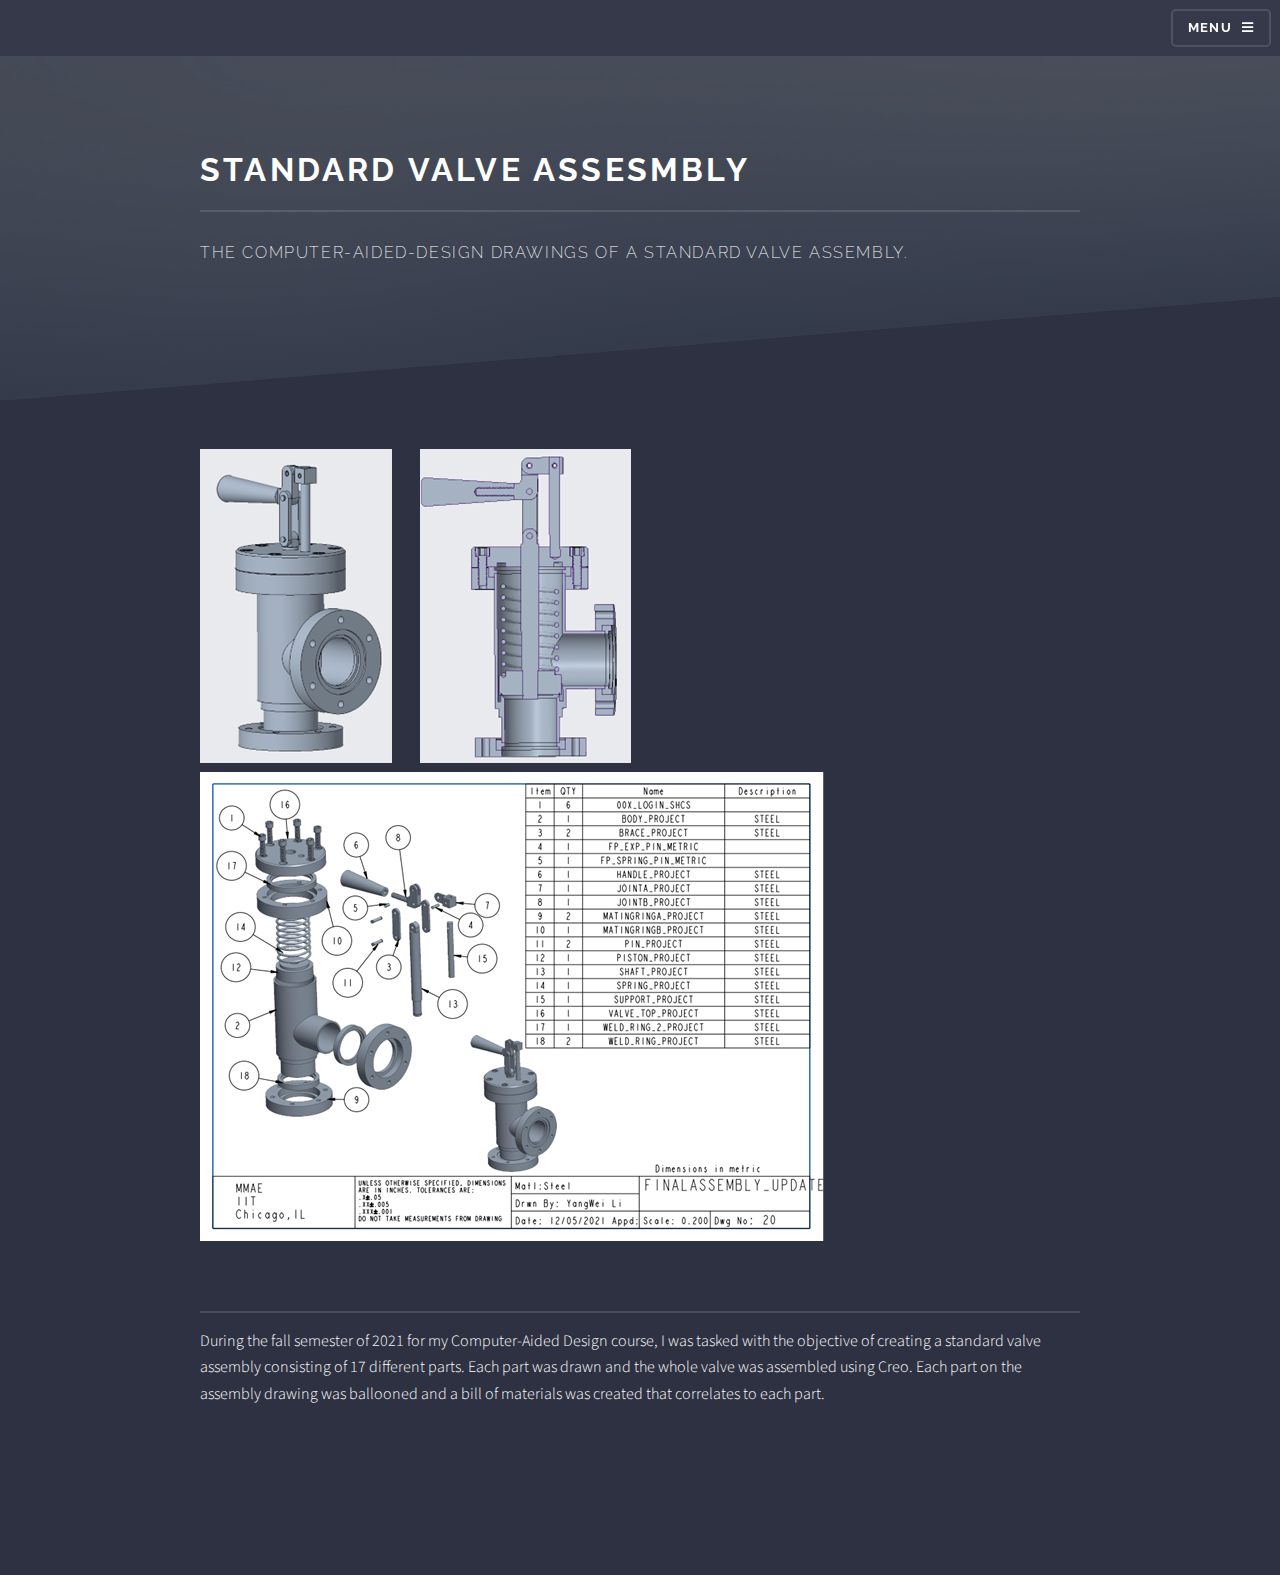
<file: Standard Valve Assembly.html>
<!DOCTYPE HTML>
<!--
	Solid State by HTML5 UP
	html5up.net | @ajlkn
	Free for personal and commercial use under the CCA 3.0 license (html5up.net/license)
-->
<html>
	<head>
		<title>Generic - Solid State by HTML5 UP</title>
		<meta charset="utf-8" />
		<meta name="viewport" content="width=device-width, initial-scale=1, user-scalable=no" />
		<link rel="stylesheet" href="assets/css/main.css" />
		<noscript><link rel="stylesheet" href="assets/css/noscript.css" /></noscript>
	</head>
	<body class="is-preload">

		<!-- Page Wrapper -->
			<div id="page-wrapper">

				<!-- Header -->
					<header id="header">
						<h1><a href="index.html"></a></h1>
						<nav>
							<a href="#menu">Menu</a>
						</nav>
					</header>

				<!-- Menu -->
					<nav id="menu">
						<div class="inner">
							<h2>Menu</h2>
							<ul class="links">
								<li><a href="index.html">Home</a></li>
								<li><a href="Building an Instrument.html">Building an Instrument</a></li>
								<li><a href="Sustainable Chair Project.html">Sustainable Chair Project</a></li>
								<li><a href="Dodgeball Sketch Model Challenge.html">Dodgeball Sketch Model Challenge</a></li>
								<li><a href="Computer Aided Design Weapon Design Project.html">Computer Aided Design Project</a></li>
								<li><a href="Clear Ice Cube Maker Machine.html">Clear Ice Cube Maker Machine</a></li>
							</ul>
							<a href="#" class="close">Close</a>
						</div>
					</nav>

				<!-- Wrapper -->
					<section id="wrapper">
						<header>
							<div class="inner">
								<h2>Standard Valve Assesmbly</h2>
								<p>The computer-aided-design drawings of a standard valve assembly.</p>
							</div>
						</header>

						<!-- Content -->
							<div class="wrapper">
								<div class="inner">
								<div class="row">
 									 <div class="column">
    										<href="#" class="image"><img src="images/Picture1.png" style="width:100%">
 									 </div>
  									<div class="column">
    										<href="#" class="image"><img src="images/Picture2.png" style="width:100%">
	  								</div>
									<div class="column">
   										 <href="#" class="image"><img src="images/Picture3.png" style="width:100%">
 								        </div>
								</div>
								<div class="inner">
									<h3 class="major"></h3>
									<p>During the fall semester of 2021 for my Computer-Aided Design course, I was tasked 
with the objective of creating a standard valve assembly consisting of 17 different 
parts. Each part was drawn and the whole valve was assembled using Creo. Each part 
on the assembly drawing was ballooned and a bill of materials was created that 
correlates to each part.</p>
		<!-- Scripts -->
			<script src="assets/js/jquery.min.js"></script>
			<script src="assets/js/jquery.scrollex.min.js"></script>
			<script src="assets/js/browser.min.js"></script>
			<script src="assets/js/breakpoints.min.js"></script>
			<script src="assets/js/util.js"></script>
			<script src="assets/js/main.js"></script>

	</body>
</html>
</file>
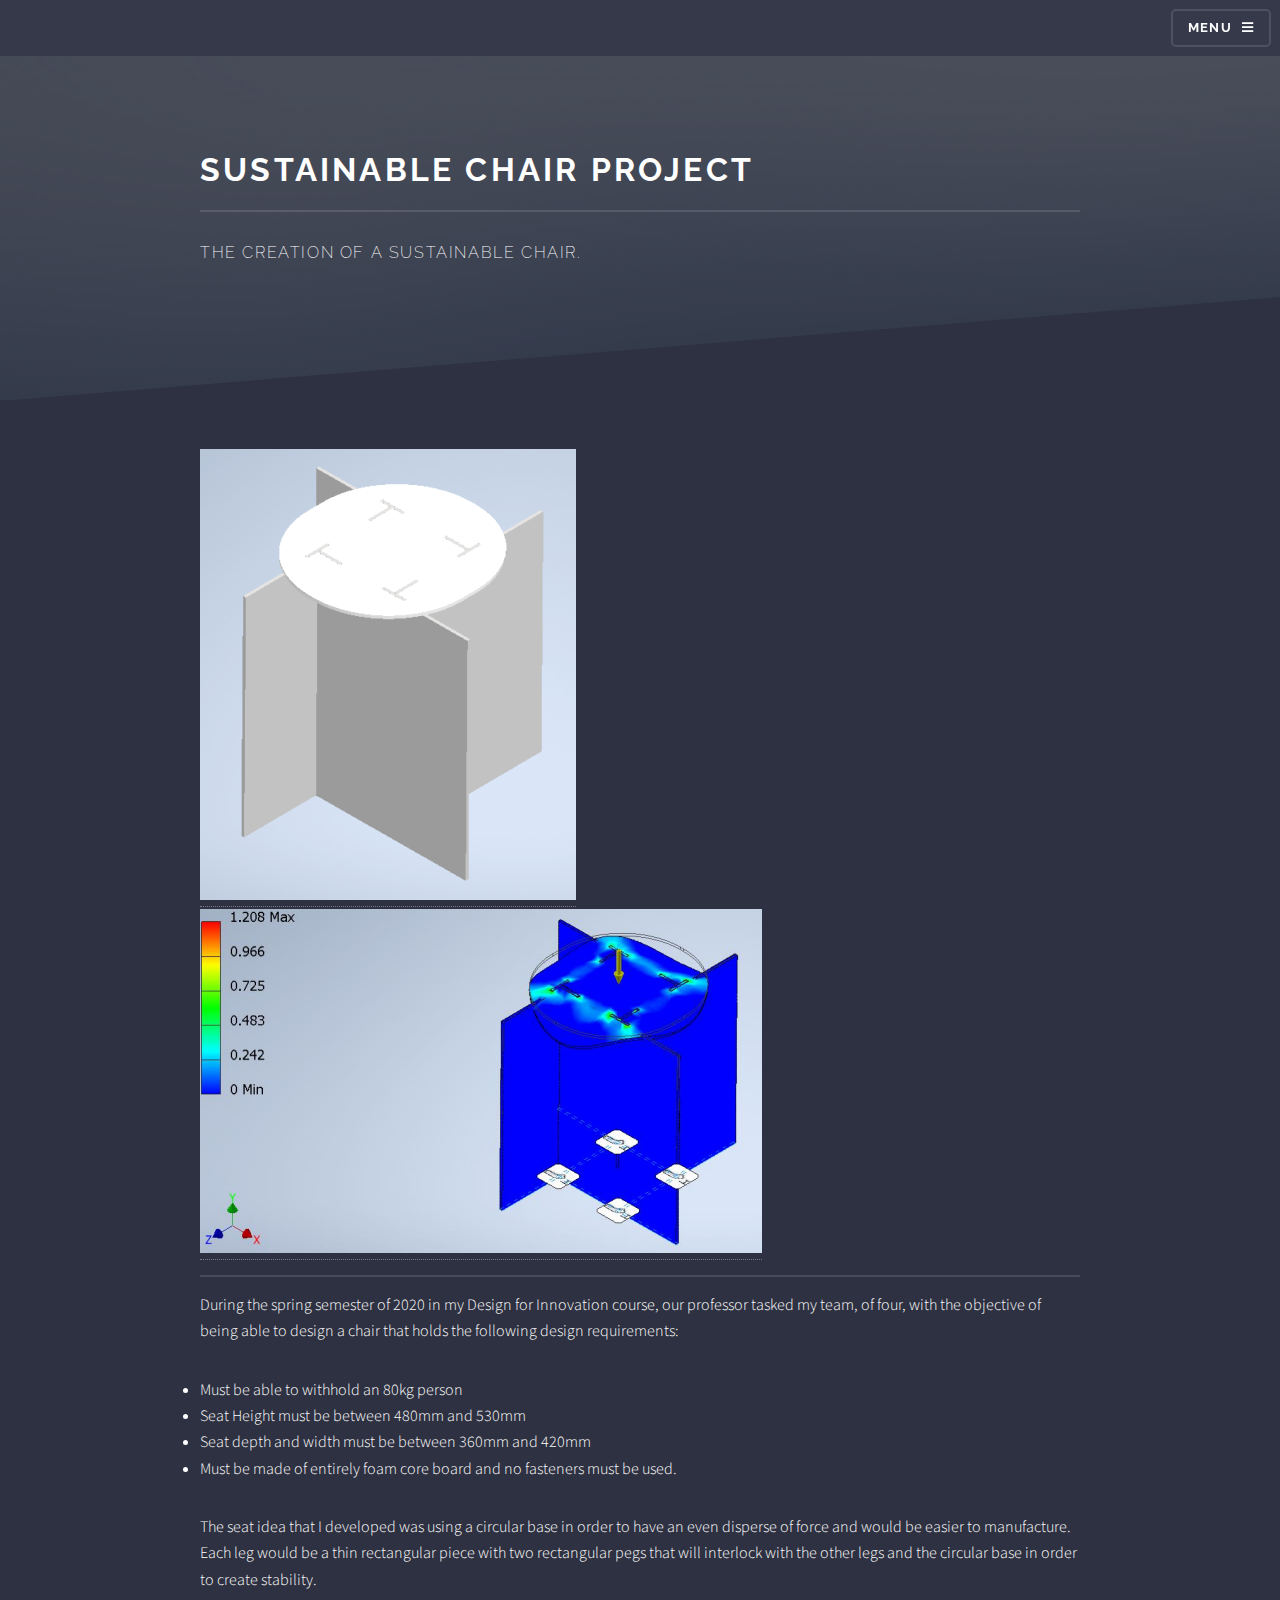
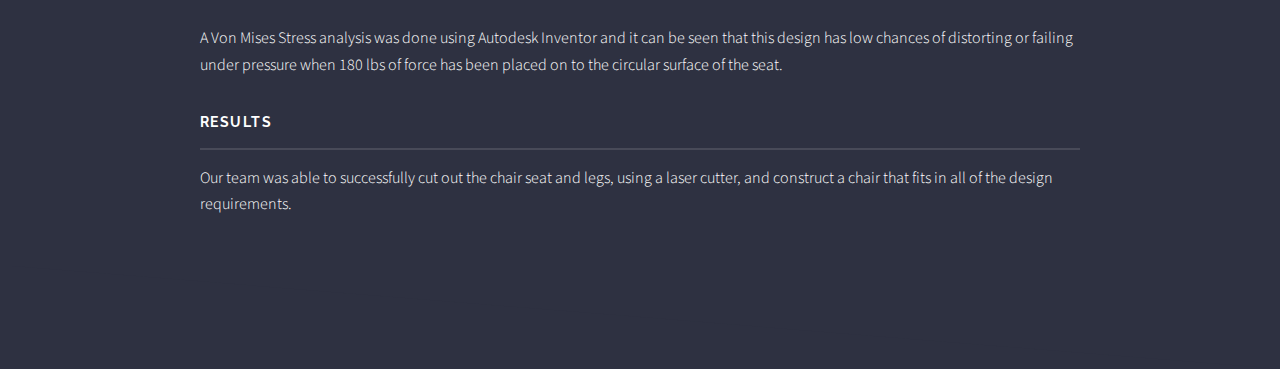
<file: Sustainable Chair Project.html>
<!DOCTYPE HTML>
<!--
	Solid State by HTML5 UP
	html5up.net | @ajlkn
	Free for personal and commercial use under the CCA 3.0 license (html5up.net/license)
-->
<html>
	<head>
		<title>Generic - Solid State by HTML5 UP</title>
		<meta charset="utf-8" />
		<meta name="viewport" content="width=device-width, initial-scale=1, user-scalable=no" />
		<link rel="stylesheet" href="assets/css/main.css" />
		<noscript><link rel="stylesheet" href="assets/css/noscript.css" /></noscript>
	</head>
	<body class="is-preload">

		<!-- Page Wrapper -->
			<div id="page-wrapper">

				<!-- Header -->
					<header id="header">
						<h1><a href="index.html"></a></h1>
						<nav>
							<a href="#menu">Menu</a>
						</nav>
					</header>

				<!-- Menu -->
					<nav id="menu">
						<div class="inner">
							<h2>Menu</h2>
							<ul class="links">
								<li><a href="index.html">Home</a></li>
								<li><a href="Building an Instrument.html">Building an Instrument</a></li>
								<li><a href="Standard Valve Assembly.html">Standard Valve Assembly</a></li>
								<li><a href="Dodgeball Sketch Model Challenge.html">Dodgeball Sketch Model Challenge</a></li>
								<li><a href="Computer Aided Design Weapon Design Project.html">Computer Aided Design Project</a></li>
								<li><a href="Clear Ice Cube Maker Machine.html">Clear Ice Cube Maker Machine</a></li>
							</ul>
							<a href="#" class="close">Close</a>
						</div>
					</nav>

				<!-- Wrapper -->
					<section id="wrapper">
						<header>
							<div class="inner">
								<h2>Sustainable Chair Project</h2>
								<p>The creation of a sustainable chair.</p>
							</div>
						</header>

						<!-- Content -->
							<div class="wrapper">
								<div class="inner">
									<a href="#" class="image"><img src="images/Screenshot 2022-06-03 235658.png" alt="" /></a>
									<a href="#" class="image"><img src="images/Screenshot 2022-06-03 235811.png" alt="" /></a>
									<h3 class="major"></h3>
									<p>During the spring semester of 2020 in my Design for Innovation course, our 
professor tasked my team, of four, with the objective of being able to design a chair 
that holds the following design requirements:
<li> Must be able to withhold an 80kg person
<li> Seat Height must be between 480mm and 530mm
<li> Seat depth and width must be between 360mm and 420mm
<li> Must be made of entirely foam core board and no fasteners must be used. </p>
<p>The seat idea that I developed was using a circular base in order to have an even 
disperse of force and would be easier to manufacture. Each leg would be a thin 
rectangular piece with two rectangular pegs that will interlock with the other legs and 
	the circular base in order to create stability.</p>
<p>A Von Mises Stress analysis was done using Autodesk Inventor and it can be seen 
that this design has low chances of distorting or failing under pressure when 180 lbs 
of force has been placed on to the circular surface of the seat.</p>
									<h3 class="major">Results</h3>
									<p> Our team was able to successfully cut out the chair seat and legs, using a 
laser cutter, and construct a chair that fits in all of the design requirements. </p>
								</div>
							</div>
		<!-- Scripts -->
			<script src="assets/js/jquery.min.js"></script>
			<script src="assets/js/jquery.scrollex.min.js"></script>
			<script src="assets/js/browser.min.js"></script>
			<script src="assets/js/breakpoints.min.js"></script>
			<script src="assets/js/util.js"></script>
			<script src="assets/js/main.js"></script>

	</body>
</html>
</file>
<file: assets/css/noscript.css>
/*
	Solid State by HTML5 UP
	html5up.net | @ajlkn
	Free for personal and commercial use under the CCA 3.0 license (html5up.net/license)
*/

/* Banner */

	body.is-preload #banner .logo {
		-moz-transform: none;
		-webkit-transform: none;
		-ms-transform: none;
		transform: none;
		opacity: 1;
	}

	body.is-preload #banner h2 {
		opacity: 1;
		-moz-transform: none;
		-webkit-transform: none;
		-ms-transform: none;
		transform: none;
		-moz-filter: none;
		-webkit-filter: none;
		-ms-filter: none;
		filter: none;
	}

	body.is-preload #banner p {
		opacity: 01;
		-moz-transform: none;
		-webkit-transform: none;
		-ms-transform: none;
		transform: none;
		-moz-filter: none;
		-webkit-filter: none;
		-ms-filter: none;
		filter: none;
	}
</file>
<file: assets/css/main.css>
@import url(fontawesome-all.min.css);
@import url("https://fonts.googleapis.com/css?family=Raleway:200,700|Source+Sans+Pro:300,600,300italic,600italic");

/*
	Solid State by HTML5 UP
	html5up.net | @ajlkn
	Free for personal and commercial use under the CCA 3.0 license (html5up.net/license)
*/

html,
body,
div,
span,
applet,
object,
iframe,
h1,
h2,
h3,
h4,
h5,
h6,
p,
blockquote,
pre,
a,
abbr,
acronym,
address,
big,
cite,
code,
del,
dfn,
em,
img,
ins,
kbd,
q,
s,
samp,
small,
strike,
strong,
sub,
sup,
tt,
var,
b,
u,
i,
center,
dl,
dt,
dd,
ol,
ul,
li,
fieldset,
form,
label,
legend,
table,
caption,
tbody,
tfoot,
thead,
tr,
th,
td,
article,
aside,
canvas,
details,
embed,
figure,
figcaption,
footer,
header,
hgroup,
menu,
nav,
output,
ruby,
section,
summary,
time,
mark,
audio,
video {
  margin: 0;
  padding: 0;
  border: 0;
  font-size: 100%;
  font: inherit;
  vertical-align: baseline;
}

article,
aside,
details,
figcaption,
figure,
footer,
header,
hgroup,
menu,
nav,
section {
  display: block;
}

body {
  line-height: 1;
}

ol,
ul {
  list-style: none;
}

blockquote,
q {
  quotes: none;
}

blockquote:before,
blockquote:after,
q:before,
q:after {
  content: "";
  content: none;
}

table {
  border-collapse: collapse;
  border-spacing: 0;
}

body {
  -webkit-text-size-adjust: none;
}

mark {
  background-color: transparent;
  color: inherit;
}

input::-moz-focus-inner {
  border: 0;
  padding: 0;
}

input,
select,
textarea {
  -moz-appearance: none;
  -webkit-appearance: none;
  -ms-appearance: none;
  appearance: none;
}

/* Basic */

@-ms-viewport {
  width: device-width;
}

body {
  -ms-overflow-style: scrollbar;
}

@media screen and (max-width: 480px) {
  html,
  body {
    min-width: 320px;
  }
}

html {
  box-sizing: border-box;
}

*,
*:before,
*:after {
  box-sizing: inherit;
}

body {
  background-color: #2e3141;
  background-image: linear-gradient(
      to top,
      rgba(46, 49, 65, 0.8),
      rgba(46, 49, 65, 0.8)
    ),
    url("../../images/bg.jpg");
  background-size: auto, cover;
  background-attachment: fixed, fixed;
  background-position: center, center;
}

body.is-preload *,
body.is-preload *:before,
body.is-preload *:after {
  -moz-animation: none !important;
  -webkit-animation: none !important;
  -ms-animation: none !important;
  animation: none !important;
  -moz-transition: none !important;
  -webkit-transition: none !important;
  -ms-transition: none !important;
  transition: none !important;
}

/* Type */

body,
input,
select,
textarea {
  color: #ffffff;
  font-family: "Source Sans Pro", Helvetica, sans-serif;
  font-size: 16.5pt;
  font-weight: 300;
  line-height: 1.65;
}

@media screen and (max-width: 1680px) {
  body,
  input,
  select,
  textarea {
    font-size: 13pt;
  }
}

@media screen and (max-width: 1280px) {
  body,
  input,
  select,
  textarea {
    font-size: 12pt;
  }
}

@media screen and (max-width: 980px) {
  body,
  input,
  select,
  textarea {
    font-size: 12pt;
  }
}

@media screen and (max-width: 736px) {
  body,
  input,
  select,
  textarea {
    font-size: 12pt;
  }
}

@media screen and (max-width: 480px) {
  body,
  input,
  select,
  textarea {
    font-size: 12pt;
  }
}

a {
  -moz-transition: color 0.2s ease-in-out, border-bottom-color 0.2s ease-in-out;
  -webkit-transition: color 0.2s ease-in-out,
    border-bottom-color 0.2s ease-in-out;
  -ms-transition: color 0.2s ease-in-out, border-bottom-color 0.2s ease-in-out;
  transition: color 0.2s ease-in-out, border-bottom-color 0.2s ease-in-out;
  border-bottom: dotted 1px rgba(255, 255, 255, 0.35);
  color: #ffffff;
  text-decoration: none;
}

a:hover {
  border-bottom-color: transparent;
  color: #ffffff !important;
}

a.special:not(.button) {
  text-decoration: none;
  border-bottom: 0;
  display: block;
  font-family: Raleway, Helvetica, sans-serif;
  font-size: 0.8em;
  font-weight: 700;
  letter-spacing: 0.1em;
  margin: 0 0 2em 0;
  text-transform: uppercase;
}

a.special:not(.button):before {
  -moz-osx-font-smoothing: grayscale;
  -webkit-font-smoothing: antialiased;
  display: inline-block;
  font-style: normal;
  font-variant: normal;
  text-rendering: auto;
  line-height: 1;
  text-transform: none !important;
  font-family: "Font Awesome 5 Free";
  font-weight: 900;
}

a.special:not(.button):before {
  -moz-transition: background-color 0.2s ease-in-out;
  -webkit-transition: background-color 0.2s ease-in-out;
  -ms-transition: background-color 0.2s ease-in-out;
  transition: background-color 0.2s ease-in-out;
  border-radius: 100%;
  border: solid 2px rgba(255, 255, 255, 0.125);
  content: "\f105";
  display: inline-block;
  font-size: 1.25em;
  height: 2em;
  line-height: 1.75em;
  margin-right: 0.85em;
  text-align: center;
  text-indent: 0.15em;
  vertical-align: middle;
  width: 2em;
}

a.special:not(.button):hover:before {
  background-color: rgba(255, 255, 255, 0.025);
}

a.special:not(.button):active:before {
  background-color: rgba(255, 255, 255, 0.075);
}

strong,
b {
  color: #ffffff;
  font-weight: 600;
}

em,
i {
  font-style: italic;
}

p {
  margin: 0 0 2em 0;
}

h1,
h2,
h3,
h4,
h5,
h6 {
  color: #ffffff;
  font-family: Raleway, Helvetica, sans-serif;
  font-weight: 700;
  letter-spacing: 0.1em;
  margin: 0 0 1em 0;
  text-transform: uppercase;
}

h1 a,
h2 a,
h3 a,
h4 a,
h5 a,
h6 a {
  color: inherit;
  text-decoration: none;
  border-bottom: 0;
}

h1 span,
h2 span,
h3 span,
h4 span,
h5 span,
h6 span {
  font-weight: 200;
}

h1.major,
h2.major,
h3.major,
h4.major,
h5.major,
h6.major {
  padding-bottom: 1em;
  border-bottom: solid 2px rgba(255, 255, 255, 0.125);
}

h2 {
  font-size: 1.2em;
}

h3 {
  font-size: 0.9em;
}

h4 {
  font-size: 0.7em;
}

h5 {
  font-size: 0.7em;
}

h6 {
  font-size: 0.7em;
}

@media screen and (max-width: 736px) {
  h2 {
    font-size: 1em;
  }

  h3 {
    font-size: 0.8em;
  }
}

sub {
  font-size: 0.8em;
  position: relative;
  top: 0.5em;
}

sup {
  font-size: 0.8em;
  position: relative;
  top: -0.5em;
}

blockquote {
  border-left: solid 4px rgba(255, 255, 255, 0.125);
  font-style: italic;
  margin: 0 0 2em 0;
  padding: 0.5em 0 0.5em 2em;
}

code {
  background: rgba(255, 255, 255, 0.025);
  border-radius: 5px;
  border: solid 2px rgba(255, 255, 255, 0.125);
  font-family: "Courier New", monospace;
  font-size: 0.9em;
  margin: 0 0.25em;
  padding: 0.25em 0.65em;
}

pre {
  -webkit-overflow-scrolling: touch;
  font-family: "Courier New", monospace;
  font-size: 0.9em;
  margin: 0 0 2em 0;
}

pre code {
  display: block;
  line-height: 1.75em;
  padding: 1em 1.5em;
  overflow-x: auto;
}

hr {
  border: 0;
  border-bottom: solid 2px rgba(255, 255, 255, 0.125);
  margin: 2.5em 0;
}

hr.major {
  margin: 4em 0;
}

.align-left {
  text-align: left;
}

.align-center {
  text-align: center;
}

.align-right {
  text-align: right;
}

/* Row */

.row {
  display: flex;
  flex-wrap: wrap;
  box-sizing: border-box;
  align-items: stretch;
}

.row > * {
  box-sizing: border-box;
}

.row.gtr-uniform > * > :last-child {
  margin-bottom: 0;
}

.row.aln-left {
  justify-content: flex-start;
}

.row.aln-center {
  justify-content: center;
}

.row.aln-right {
  justify-content: flex-end;
}

.row.aln-top {
  align-items: flex-start;
}

.row.aln-middle {
  align-items: center;
}

.row.aln-bottom {
  align-items: flex-end;
}

.row > .imp {
  order: -1;
}

.row > .col-1 {
  width: 8.33333%;
}

.row > .off-1 {
  margin-left: 8.33333%;
}

.row > .col-2 {
  width: 16.66667%;
}

.row > .off-2 {
  margin-left: 16.66667%;
}

.row > .col-3 {
  width: 25%;
}

.row > .off-3 {
  margin-left: 25%;
}

.row > .col-4 {
  width: 33.33333%;
}

.row > .off-4 {
  margin-left: 33.33333%;
}

.row > .col-5 {
  width: 41.66667%;
}

.row > .off-5 {
  margin-left: 41.66667%;
}

.row > .col-6 {
  width: 50%;
}

.row > .off-6 {
  margin-left: 50%;
}

.row > .col-7 {
  width: 58.33333%;
}

.row > .off-7 {
  margin-left: 58.33333%;
}

.row > .col-8 {
  width: 66.66667%;
}

.row > .off-8 {
  margin-left: 66.66667%;
}

.row > .col-9 {
  width: 75%;
}

.row > .off-9 {
  margin-left: 75%;
}

.row > .col-10 {
  width: 83.33333%;
}

.row > .off-10 {
  margin-left: 83.33333%;
}

.row > .col-11 {
  width: 91.66667%;
}

.row > .off-11 {
  margin-left: 91.66667%;
}

.row > .col-12 {
  width: 100%;
}

.row > .off-12 {
  margin-left: 100%;
}

.row.gtr-0 {
  margin-top: 0;
  margin-left: 0em;
}

.row.gtr-0 > * {
  padding: 0 0 0 0em;
}

.row.gtr-0.gtr-uniform {
  margin-top: 0em;
}

.row.gtr-0.gtr-uniform > * {
  padding-top: 0em;
}

.row.gtr-25 {
  margin-top: 0;
  margin-left: -0.4375em;
}

.row.gtr-25 > * {
  padding: 0 0 0 0.4375em;
}

.row.gtr-25.gtr-uniform {
  margin-top: -0.4375em;
}

.row.gtr-25.gtr-uniform > * {
  padding-top: 0.4375em;
}

.row.gtr-50 {
  margin-top: 0;
  margin-left: -0.875em;
}

.row.gtr-50 > * {
  padding: 0 0 0 0.875em;
}

.row.gtr-50.gtr-uniform {
  margin-top: -0.875em;
}

.row.gtr-50.gtr-uniform > * {
  padding-top: 0.875em;
}

.row {
  margin-top: 0;
  margin-left: -1.75em;
}

.row > * {
  padding: 0 0 0 1.75em;
}

.row.gtr-uniform {
  margin-top: -1.75em;
}

.row.gtr-uniform > * {
  padding-top: 1.75em;
}

.row.gtr-150 {
  margin-top: 0;
  margin-left: -2.625em;
}

.row.gtr-150 > * {
  padding: 0 0 0 2.625em;
}

.row.gtr-150.gtr-uniform {
  margin-top: -2.625em;
}

.row.gtr-150.gtr-uniform > * {
  padding-top: 2.625em;
}

.row.gtr-200 {
  margin-top: 0;
  margin-left: -3.5em;
}

.row.gtr-200 > * {
  padding: 0 0 0 3.5em;
}

.row.gtr-200.gtr-uniform {
  margin-top: -3.5em;
}

.row.gtr-200.gtr-uniform > * {
  padding-top: 3.5em;
}

@media screen and (max-width: 1680px) {
  .row {
    display: flex;
    flex-wrap: wrap;
    box-sizing: border-box;
    align-items: stretch;
  }

  .row > * {
    box-sizing: border-box;
  }

  .row.gtr-uniform > * > :last-child {
    margin-bottom: 0;
  }

  .row.aln-left {
    justify-content: flex-start;
  }

  .row.aln-center {
    justify-content: center;
  }

  .row.aln-right {
    justify-content: flex-end;
  }

  .row.aln-top {
    align-items: flex-start;
  }

  .row.aln-middle {
    align-items: center;
  }

  .row.aln-bottom {
    align-items: flex-end;
  }

  .row > .imp-xlarge {
    order: -1;
  }

  .row > .col-1-xlarge {
    width: 8.33333%;
  }

  .row > .off-1-xlarge {
    margin-left: 8.33333%;
  }

  .row > .col-2-xlarge {
    width: 16.66667%;
  }

  .row > .off-2-xlarge {
    margin-left: 16.66667%;
  }

  .row > .col-3-xlarge {
    width: 25%;
  }

  .row > .off-3-xlarge {
    margin-left: 25%;
  }

  .row > .col-4-xlarge {
    width: 33.33333%;
  }

  .row > .off-4-xlarge {
    margin-left: 33.33333%;
  }

  .row > .col-5-xlarge {
    width: 41.66667%;
  }

  .row > .off-5-xlarge {
    margin-left: 41.66667%;
  }

  .row > .col-6-xlarge {
    width: 50%;
  }

  .row > .off-6-xlarge {
    margin-left: 50%;
  }

  .row > .col-7-xlarge {
    width: 58.33333%;
  }

  .row > .off-7-xlarge {
    margin-left: 58.33333%;
  }

  .row > .col-8-xlarge {
    width: 66.66667%;
  }

  .row > .off-8-xlarge {
    margin-left: 66.66667%;
  }

  .row > .col-9-xlarge {
    width: 75%;
  }

  .row > .off-9-xlarge {
    margin-left: 75%;
  }

  .row > .col-10-xlarge {
    width: 83.33333%;
  }

  .row > .off-10-xlarge {
    margin-left: 83.33333%;
  }

  .row > .col-11-xlarge {
    width: 91.66667%;
  }

  .row > .off-11-xlarge {
    margin-left: 91.66667%;
  }

  .row > .col-12-xlarge {
    width: 100%;
  }

  .row > .off-12-xlarge {
    margin-left: 100%;
  }

  .row.gtr-0 {
    margin-top: 0;
    margin-left: 0em;
  }

  .row.gtr-0 > * {
    padding: 0 0 0 0em;
  }

  .row.gtr-0.gtr-uniform {
    margin-top: 0em;
  }

  .row.gtr-0.gtr-uniform > * {
    padding-top: 0em;
  }

  .row.gtr-25 {
    margin-top: 0;
    margin-left: -0.4375em;
  }

  .row.gtr-25 > * {
    padding: 0 0 0 0.4375em;
  }

  .row.gtr-25.gtr-uniform {
    margin-top: -0.4375em;
  }

  .row.gtr-25.gtr-uniform > * {
    padding-top: 0.4375em;
  }

  .row.gtr-50 {
    margin-top: 0;
    margin-left: -0.875em;
  }

  .row.gtr-50 > * {
    padding: 0 0 0 0.875em;
  }

  .row.gtr-50.gtr-uniform {
    margin-top: -0.875em;
  }

  .row.gtr-50.gtr-uniform > * {
    padding-top: 0.875em;
  }

  .row {
    margin-top: 0;
    margin-left: -1.75em;
  }

  .row > * {
    padding: 0 0 0 1.75em;
  }

  .row.gtr-uniform {
    margin-top: -1.75em;
  }

  .row.gtr-uniform > * {
    padding-top: 1.75em;
  }

  .row.gtr-150 {
    margin-top: 0;
    margin-left: -2.625em;
  }

  .row.gtr-150 > * {
    padding: 0 0 0 2.625em;
  }

  .row.gtr-150.gtr-uniform {
    margin-top: -2.625em;
  }

  .row.gtr-150.gtr-uniform > * {
    padding-top: 2.625em;
  }

  .row.gtr-200 {
    margin-top: 0;
    margin-left: -3.5em;
  }

  .row.gtr-200 > * {
    padding: 0 0 0 3.5em;
  }

  .row.gtr-200.gtr-uniform {
    margin-top: -3.5em;
  }

  .row.gtr-200.gtr-uniform > * {
    padding-top: 3.5em;
  }
}

@media screen and (max-width: 1280px) {
  .row {
    display: flex;
    flex-wrap: wrap;
    box-sizing: border-box;
    align-items: stretch;
  }

  .row > * {
    box-sizing: border-box;
  }

  .row.gtr-uniform > * > :last-child {
    margin-bottom: 0;
  }

  .row.aln-left {
    justify-content: flex-start;
  }

  .row.aln-center {
    justify-content: center;
  }

  .row.aln-right {
    justify-content: flex-end;
  }

  .row.aln-top {
    align-items: flex-start;
  }

  .row.aln-middle {
    align-items: center;
  }

  .row.aln-bottom {
    align-items: flex-end;
  }

  .row > .imp-large {
    order: -1;
  }

  .row > .col-1-large {
    width: 8.33333%;
  }

  .row > .off-1-large {
    margin-left: 8.33333%;
  }

  .row > .col-2-large {
    width: 16.66667%;
  }

  .row > .off-2-large {
    margin-left: 16.66667%;
  }

  .row > .col-3-large {
    width: 25%;
  }

  .row > .off-3-large {
    margin-left: 25%;
  }

  .row > .col-4-large {
    width: 33.33333%;
  }

  .row > .off-4-large {
    margin-left: 33.33333%;
  }

  .row > .col-5-large {
    width: 41.66667%;
  }

  .row > .off-5-large {
    margin-left: 41.66667%;
  }

  .row > .col-6-large {
    width: 50%;
  }

  .row > .off-6-large {
    margin-left: 50%;
  }

  .row > .col-7-large {
    width: 58.33333%;
  }

  .row > .off-7-large {
    margin-left: 58.33333%;
  }

  .row > .col-8-large {
    width: 66.66667%;
  }

  .row > .off-8-large {
    margin-left: 66.66667%;
  }

  .row > .col-9-large {
    width: 75%;
  }

  .row > .off-9-large {
    margin-left: 75%;
  }

  .row > .col-10-large {
    width: 83.33333%;
  }

  .row > .off-10-large {
    margin-left: 83.33333%;
  }

  .row > .col-11-large {
    width: 91.66667%;
  }

  .row > .off-11-large {
    margin-left: 91.66667%;
  }

  .row > .col-12-large {
    width: 100%;
  }

  .row > .off-12-large {
    margin-left: 100%;
  }

  .row.gtr-0 {
    margin-top: 0;
    margin-left: 0em;
  }

  .row.gtr-0 > * {
    padding: 0 0 0 0em;
  }

  .row.gtr-0.gtr-uniform {
    margin-top: 0em;
  }

  .row.gtr-0.gtr-uniform > * {
    padding-top: 0em;
  }

  .row.gtr-25 {
    margin-top: 0;
    margin-left: -0.4375em;
  }

  .row.gtr-25 > * {
    padding: 0 0 0 0.4375em;
  }

  .row.gtr-25.gtr-uniform {
    margin-top: -0.4375em;
  }

  .row.gtr-25.gtr-uniform > * {
    padding-top: 0.4375em;
  }

  .row.gtr-50 {
    margin-top: 0;
    margin-left: -0.875em;
  }

  .row.gtr-50 > * {
    padding: 0 0 0 0.875em;
  }

  .row.gtr-50.gtr-uniform {
    margin-top: -0.875em;
  }

  .row.gtr-50.gtr-uniform > * {
    padding-top: 0.875em;
  }

  .row {
    margin-top: 0;
    margin-left: -1.75em;
  }

  .row > * {
    padding: 0 0 0 1.75em;
  }

  .row.gtr-uniform {
    margin-top: -1.75em;
  }

  .row.gtr-uniform > * {
    padding-top: 1.75em;
  }

  .row.gtr-150 {
    margin-top: 0;
    margin-left: -2.625em;
  }

  .row.gtr-150 > * {
    padding: 0 0 0 2.625em;
  }

  .row.gtr-150.gtr-uniform {
    margin-top: -2.625em;
  }

  .row.gtr-150.gtr-uniform > * {
    padding-top: 2.625em;
  }

  .row.gtr-200 {
    margin-top: 0;
    margin-left: -3.5em;
  }

  .row.gtr-200 > * {
    padding: 0 0 0 3.5em;
  }

  .row.gtr-200.gtr-uniform {
    margin-top: -3.5em;
  }

  .row.gtr-200.gtr-uniform > * {
    padding-top: 3.5em;
  }
}

@media screen and (max-width: 980px) {
  .row {
    display: flex;
    flex-wrap: wrap;
    box-sizing: border-box;
    align-items: stretch;
  }

  .row > * {
    box-sizing: border-box;
  }

  .row.gtr-uniform > * > :last-child {
    margin-bottom: 0;
  }

  .row.aln-left {
    justify-content: flex-start;
  }

  .row.aln-center {
    justify-content: center;
  }

  .row.aln-right {
    justify-content: flex-end;
  }

  .row.aln-top {
    align-items: flex-start;
  }

  .row.aln-middle {
    align-items: center;
  }

  .row.aln-bottom {
    align-items: flex-end;
  }

  .row > .imp-medium {
    order: -1;
  }

  .row > .col-1-medium {
    width: 8.33333%;
  }

  .row > .off-1-medium {
    margin-left: 8.33333%;
  }

  .row > .col-2-medium {
    width: 16.66667%;
  }

  .row > .off-2-medium {
    margin-left: 16.66667%;
  }

  .row > .col-3-medium {
    width: 25%;
  }

  .row > .off-3-medium {
    margin-left: 25%;
  }

  .row > .col-4-medium {
    width: 33.33333%;
  }

  .row > .off-4-medium {
    margin-left: 33.33333%;
  }

  .row > .col-5-medium {
    width: 41.66667%;
  }

  .row > .off-5-medium {
    margin-left: 41.66667%;
  }

  .row > .col-6-medium {
    width: 50%;
  }

  .row > .off-6-medium {
    margin-left: 50%;
  }

  .row > .col-7-medium {
    width: 58.33333%;
  }

  .row > .off-7-medium {
    margin-left: 58.33333%;
  }

  .row > .col-8-medium {
    width: 66.66667%;
  }

  .row > .off-8-medium {
    margin-left: 66.66667%;
  }

  .row > .col-9-medium {
    width: 75%;
  }

  .row > .off-9-medium {
    margin-left: 75%;
  }

  .row > .col-10-medium {
    width: 83.33333%;
  }

  .row > .off-10-medium {
    margin-left: 83.33333%;
  }

  .row > .col-11-medium {
    width: 91.66667%;
  }

  .row > .off-11-medium {
    margin-left: 91.66667%;
  }

  .row > .col-12-medium {
    width: 100%;
  }

  .row > .off-12-medium {
    margin-left: 100%;
  }

  .row.gtr-0 {
    margin-top: 0;
    margin-left: 0em;
  }

  .row.gtr-0 > * {
    padding: 0 0 0 0em;
  }

  .row.gtr-0.gtr-uniform {
    margin-top: 0em;
  }

  .row.gtr-0.gtr-uniform > * {
    padding-top: 0em;
  }

  .row.gtr-25 {
    margin-top: 0;
    margin-left: -0.4375em;
  }

  .row.gtr-25 > * {
    padding: 0 0 0 0.4375em;
  }

  .row.gtr-25.gtr-uniform {
    margin-top: -0.4375em;
  }

  .row.gtr-25.gtr-uniform > * {
    padding-top: 0.4375em;
  }

  .row.gtr-50 {
    margin-top: 0;
    margin-left: -0.875em;
  }

  .row.gtr-50 > * {
    padding: 0 0 0 0.875em;
  }

  .row.gtr-50.gtr-uniform {
    margin-top: -0.875em;
  }

  .row.gtr-50.gtr-uniform > * {
    padding-top: 0.875em;
  }

  .row {
    margin-top: 0;
    margin-left: -1.75em;
  }

  .row > * {
    padding: 0 0 0 1.75em;
  }

  .row.gtr-uniform {
    margin-top: -1.75em;
  }

  .row.gtr-uniform > * {
    padding-top: 1.75em;
  }

  .row.gtr-150 {
    margin-top: 0;
    margin-left: -2.625em;
  }

  .row.gtr-150 > * {
    padding: 0 0 0 2.625em;
  }

  .row.gtr-150.gtr-uniform {
    margin-top: -2.625em;
  }

  .row.gtr-150.gtr-uniform > * {
    padding-top: 2.625em;
  }

  .row.gtr-200 {
    margin-top: 0;
    margin-left: -3.5em;
  }

  .row.gtr-200 > * {
    padding: 0 0 0 3.5em;
  }

  .row.gtr-200.gtr-uniform {
    margin-top: -3.5em;
  }

  .row.gtr-200.gtr-uniform > * {
    padding-top: 3.5em;
  }
}

@media screen and (max-width: 736px) {
  .row {
    display: flex;
    flex-wrap: wrap;
    box-sizing: border-box;
    align-items: stretch;
  }

  .row > * {
    box-sizing: border-box;
  }

  .row.gtr-uniform > * > :last-child {
    margin-bottom: 0;
  }

  .row.aln-left {
    justify-content: flex-start;
  }

  .row.aln-center {
    justify-content: center;
  }

  .row.aln-right {
    justify-content: flex-end;
  }

  .row.aln-top {
    align-items: flex-start;
  }

  .row.aln-middle {
    align-items: center;
  }

  .row.aln-bottom {
    align-items: flex-end;
  }

  .row > .imp-small {
    order: -1;
  }

  .row > .col-1-small {
    width: 8.33333%;
  }

  .row > .off-1-small {
    margin-left: 8.33333%;
  }

  .row > .col-2-small {
    width: 16.66667%;
  }

  .row > .off-2-small {
    margin-left: 16.66667%;
  }

  .row > .col-3-small {
    width: 25%;
  }

  .row > .off-3-small {
    margin-left: 25%;
  }

  .row > .col-4-small {
    width: 33.33333%;
  }

  .row > .off-4-small {
    margin-left: 33.33333%;
  }

  .row > .col-5-small {
    width: 41.66667%;
  }

  .row > .off-5-small {
    margin-left: 41.66667%;
  }

  .row > .col-6-small {
    width: 50%;
  }

  .row > .off-6-small {
    margin-left: 50%;
  }

  .row > .col-7-small {
    width: 58.33333%;
  }

  .row > .off-7-small {
    margin-left: 58.33333%;
  }

  .row > .col-8-small {
    width: 66.66667%;
  }

  .row > .off-8-small {
    margin-left: 66.66667%;
  }

  .row > .col-9-small {
    width: 75%;
  }

  .row > .off-9-small {
    margin-left: 75%;
  }

  .row > .col-10-small {
    width: 83.33333%;
  }

  .row > .off-10-small {
    margin-left: 83.33333%;
  }

  .row > .col-11-small {
    width: 91.66667%;
  }

  .row > .off-11-small {
    margin-left: 91.66667%;
  }

  .row > .col-12-small {
    width: 100%;
  }

  .row > .off-12-small {
    margin-left: 100%;
  }

  .row.gtr-0 {
    margin-top: 0;
    margin-left: 0em;
  }

  .row.gtr-0 > * {
    padding: 0 0 0 0em;
  }

  .row.gtr-0.gtr-uniform {
    margin-top: 0em;
  }

  .row.gtr-0.gtr-uniform > * {
    padding-top: 0em;
  }

  .row.gtr-25 {
    margin-top: 0;
    margin-left: -0.3125em;
  }

  .row.gtr-25 > * {
    padding: 0 0 0 0.3125em;
  }

  .row.gtr-25.gtr-uniform {
    margin-top: -0.3125em;
  }

  .row.gtr-25.gtr-uniform > * {
    padding-top: 0.3125em;
  }

  .row.gtr-50 {
    margin-top: 0;
    margin-left: -0.625em;
  }

  .row.gtr-50 > * {
    padding: 0 0 0 0.625em;
  }

  .row.gtr-50.gtr-uniform {
    margin-top: -0.625em;
  }

  .row.gtr-50.gtr-uniform > * {
    padding-top: 0.625em;
  }

  .row {
    margin-top: 0;
    margin-left: -1.25em;
  }

  .row > * {
    padding: 0 0 0 1.25em;
  }

  .row.gtr-uniform {
    margin-top: -1.25em;
  }

  .row.gtr-uniform > * {
    padding-top: 1.25em;
  }

  .row.gtr-150 {
    margin-top: 0;
    margin-left: -1.875em;
  }

  .row.gtr-150 > * {
    padding: 0 0 0 1.875em;
  }

  .row.gtr-150.gtr-uniform {
    margin-top: -1.875em;
  }

  .row.gtr-150.gtr-uniform > * {
    padding-top: 1.875em;
  }

  .row.gtr-200 {
    margin-top: 0;
    margin-left: -2.5em;
  }

  .row.gtr-200 > * {
    padding: 0 0 0 2.5em;
  }

  .row.gtr-200.gtr-uniform {
    margin-top: -2.5em;
  }

  .row.gtr-200.gtr-uniform > * {
    padding-top: 2.5em;
  }
}

@media screen and (max-width: 480px) {
  .row {
    display: flex;
    flex-wrap: wrap;
    box-sizing: border-box;
    align-items: stretch;
  }

  .row > * {
    box-sizing: border-box;
  }

  .row.gtr-uniform > * > :last-child {
    margin-bottom: 0;
  }

  .row.aln-left {
    justify-content: flex-start;
  }

  .row.aln-center {
    justify-content: center;
  }

  .row.aln-right {
    justify-content: flex-end;
  }

  .row.aln-top {
    align-items: flex-start;
  }

  .row.aln-middle {
    align-items: center;
  }

  .row.aln-bottom {
    align-items: flex-end;
  }

  .row > .imp-xsmall {
    order: -1;
  }

  .row > .col-1-xsmall {
    width: 8.33333%;
  }

  .row > .off-1-xsmall {
    margin-left: 8.33333%;
  }

  .row > .col-2-xsmall {
    width: 16.66667%;
  }

  .row > .off-2-xsmall {
    margin-left: 16.66667%;
  }

  .row > .col-3-xsmall {
    width: 25%;
  }

  .row > .off-3-xsmall {
    margin-left: 25%;
  }

  .row > .col-4-xsmall {
    width: 33.33333%;
  }

  .row > .off-4-xsmall {
    margin-left: 33.33333%;
  }

  .row > .col-5-xsmall {
    width: 41.66667%;
  }

  .row > .off-5-xsmall {
    margin-left: 41.66667%;
  }

  .row > .col-6-xsmall {
    width: 50%;
  }

  .row > .off-6-xsmall {
    margin-left: 50%;
  }

  .row > .col-7-xsmall {
    width: 58.33333%;
  }

  .row > .off-7-xsmall {
    margin-left: 58.33333%;
  }

  .row > .col-8-xsmall {
    width: 66.66667%;
  }

  .row > .off-8-xsmall {
    margin-left: 66.66667%;
  }

  .row > .col-9-xsmall {
    width: 75%;
  }

  .row > .off-9-xsmall {
    margin-left: 75%;
  }

  .row > .col-10-xsmall {
    width: 83.33333%;
  }

  .row > .off-10-xsmall {
    margin-left: 83.33333%;
  }

  .row > .col-11-xsmall {
    width: 91.66667%;
  }

  .row > .off-11-xsmall {
    margin-left: 91.66667%;
  }

  .row > .col-12-xsmall {
    width: 100%;
  }

  .row > .off-12-xsmall {
    margin-left: 100%;
  }

  .row.gtr-0 {
    margin-top: 0;
    margin-left: 0em;
  }

  .row.gtr-0 > * {
    padding: 0 0 0 0em;
  }

  .row.gtr-0.gtr-uniform {
    margin-top: 0em;
  }

  .row.gtr-0.gtr-uniform > * {
    padding-top: 0em;
  }

  .row.gtr-25 {
    margin-top: 0;
    margin-left: -0.3125em;
  }

  .row.gtr-25 > * {
    padding: 0 0 0 0.3125em;
  }

  .row.gtr-25.gtr-uniform {
    margin-top: -0.3125em;
  }

  .row.gtr-25.gtr-uniform > * {
    padding-top: 0.3125em;
  }

  .row.gtr-50 {
    margin-top: 0;
    margin-left: -0.625em;
  }

  .row.gtr-50 > * {
    padding: 0 0 0 0.625em;
  }

  .row.gtr-50.gtr-uniform {
    margin-top: -0.625em;
  }

  .row.gtr-50.gtr-uniform > * {
    padding-top: 0.625em;
  }

  .row {
    margin-top: 0;
    margin-left: -1.25em;
  }

  .row > * {
    padding: 0 0 0 1.25em;
  }

  .row.gtr-uniform {
    margin-top: -1.25em;
  }

  .row.gtr-uniform > * {
    padding-top: 1.25em;
  }

  .row.gtr-150 {
    margin-top: 0;
    margin-left: -1.875em;
  }

  .row.gtr-150 > * {
    padding: 0 0 0 1.875em;
  }

  .row.gtr-150.gtr-uniform {
    margin-top: -1.875em;
  }

  .row.gtr-150.gtr-uniform > * {
    padding-top: 1.875em;
  }

  .row.gtr-200 {
    margin-top: 0;
    margin-left: -2.5em;
  }

  .row.gtr-200 > * {
    padding: 0 0 0 2.5em;
  }

  .row.gtr-200.gtr-uniform {
    margin-top: -2.5em;
  }

  .row.gtr-200.gtr-uniform > * {
    padding-top: 2.5em;
  }
}

@media screen and (max-width: 360px) {
  .row {
    display: flex;
    flex-wrap: wrap;
    box-sizing: border-box;
    align-items: stretch;
  }

  .row > * {
    box-sizing: border-box;
  }

  .row.gtr-uniform > * > :last-child {
    margin-bottom: 0;
  }

  .row.aln-left {
    justify-content: flex-start;
  }

  .row.aln-center {
    justify-content: center;
  }

  .row.aln-right {
    justify-content: flex-end;
  }

  .row.aln-top {
    align-items: flex-start;
  }

  .row.aln-middle {
    align-items: center;
  }

  .row.aln-bottom {
    align-items: flex-end;
  }

  .row > .imp-xxsmall {
    order: -1;
  }

  .row > .col-1-xxsmall {
    width: 8.33333%;
  }

  .row > .off-1-xxsmall {
    margin-left: 8.33333%;
  }

  .row > .col-2-xxsmall {
    width: 16.66667%;
  }

  .row > .off-2-xxsmall {
    margin-left: 16.66667%;
  }

  .row > .col-3-xxsmall {
    width: 25%;
  }

  .row > .off-3-xxsmall {
    margin-left: 25%;
  }

  .row > .col-4-xxsmall {
    width: 33.33333%;
  }

  .row > .off-4-xxsmall {
    margin-left: 33.33333%;
  }

  .row > .col-5-xxsmall {
    width: 41.66667%;
  }

  .row > .off-5-xxsmall {
    margin-left: 41.66667%;
  }

  .row > .col-6-xxsmall {
    width: 50%;
  }

  .row > .off-6-xxsmall {
    margin-left: 50%;
  }

  .row > .col-7-xxsmall {
    width: 58.33333%;
  }

  .row > .off-7-xxsmall {
    margin-left: 58.33333%;
  }

  .row > .col-8-xxsmall {
    width: 66.66667%;
  }

  .row > .off-8-xxsmall {
    margin-left: 66.66667%;
  }

  .row > .col-9-xxsmall {
    width: 75%;
  }

  .row > .off-9-xxsmall {
    margin-left: 75%;
  }

  .row > .col-10-xxsmall {
    width: 83.33333%;
  }

  .row > .off-10-xxsmall {
    margin-left: 83.33333%;
  }

  .row > .col-11-xxsmall {
    width: 91.66667%;
  }

  .row > .off-11-xxsmall {
    margin-left: 91.66667%;
  }

  .row > .col-12-xxsmall {
    width: 100%;
  }

  .row > .off-12-xxsmall {
    margin-left: 100%;
  }

  .row.gtr-0 {
    margin-top: 0;
    margin-left: 0em;
  }

  .row.gtr-0 > * {
    padding: 0 0 0 0em;
  }

  .row.gtr-0.gtr-uniform {
    margin-top: 0em;
  }

  .row.gtr-0.gtr-uniform > * {
    padding-top: 0em;
  }

  .row.gtr-25 {
    margin-top: 0;
    margin-left: -0.3125em;
  }

  .row.gtr-25 > * {
    padding: 0 0 0 0.3125em;
  }

  .row.gtr-25.gtr-uniform {
    margin-top: -0.3125em;
  }

  .row.gtr-25.gtr-uniform > * {
    padding-top: 0.3125em;
  }

  .row.gtr-50 {
    margin-top: 0;
    margin-left: -0.625em;
  }

  .row.gtr-50 > * {
    padding: 0 0 0 0.625em;
  }

  .row.gtr-50.gtr-uniform {
    margin-top: -0.625em;
  }

  .row.gtr-50.gtr-uniform > * {
    padding-top: 0.625em;
  }

  .row {
    margin-top: 0;
    margin-left: -1.25em;
  }

  .row > * {
    padding: 0 0 0 1.25em;
  }

  .row.gtr-uniform {
    margin-top: -1.25em;
  }

  .row.gtr-uniform > * {
    padding-top: 1.25em;
  }

  .row.gtr-150 {
    margin-top: 0;
    margin-left: -1.875em;
  }

  .row.gtr-150 > * {
    padding: 0 0 0 1.875em;
  }

  .row.gtr-150.gtr-uniform {
    margin-top: -1.875em;
  }

  .row.gtr-150.gtr-uniform > * {
    padding-top: 1.875em;
  }

  .row.gtr-200 {
    margin-top: 0;
    margin-left: -2.5em;
  }

  .row.gtr-200 > * {
    padding: 0 0 0 2.5em;
  }

  .row.gtr-200.gtr-uniform {
    margin-top: -2.5em;
  }

  .row.gtr-200.gtr-uniform > * {
    padding-top: 2.5em;
  }
}

/* Section/Article */

section.special,
article.special {
  text-align: center;
}

/* Form */

form {
  margin: 0 0 2em 0;
}

form > :last-child {
  margin-bottom: 0;
}

form > .fields {
  display: -moz-flex;
  display: -webkit-flex;
  display: -ms-flex;
  display: flex;
  -moz-flex-wrap: wrap;
  -webkit-flex-wrap: wrap;
  -ms-flex-wrap: wrap;
  flex-wrap: wrap;
  width: calc(100% + 3em);
  margin: -1.5em 0 2em -1.5em;
}

form > .fields > .field {
  -moz-flex-grow: 0;
  -webkit-flex-grow: 0;
  -ms-flex-grow: 0;
  flex-grow: 0;
  -moz-flex-shrink: 0;
  -webkit-flex-shrink: 0;
  -ms-flex-shrink: 0;
  flex-shrink: 0;
  padding: 1.5em 0 0 1.5em;
  width: calc(100% - 1.5em);
}

form > .fields > .field.half {
  width: calc(50% - 0.75em);
}

form > .fields > .field.third {
  width: calc(100% / 3 - 0.5em);
}

form > .fields > .field.quarter {
  width: calc(25% - 0.375em);
}

@media screen and (max-width: 480px) {
  form > .fields {
    width: calc(100% + 3em);
    margin: -1.5em 0 2em -1.5em;
  }

  form > .fields > .field {
    padding: 1.5em 0 0 1.5em;
    width: calc(100% - 1.5em);
  }

  form > .fields > .field.half {
    width: calc(100% - 1.5em);
  }

  form > .fields > .field.third {
    width: calc(100% - 1.5em);
  }

  form > .fields > .field.quarter {
    width: calc(100% - 1.5em);
  }
}

label {
  color: #ffffff;
  display: block;
  font-family: Raleway, Helvetica, sans-serif;
  font-size: 0.8em;
  font-weight: 700;
  letter-spacing: 0.1em;
  margin: 0 0 0.7em 0;
  text-transform: uppercase;
}

input[type="text"],
input[type="password"],
input[type="email"],
input[type="tel"],
select,
textarea {
  -moz-appearance: none;
  -webkit-appearance: none;
  -ms-appearance: none;
  appearance: none;
  background: rgba(255, 255, 255, 0.025);
  border-radius: 5px;
  border: none;
  border: solid 2px rgba(255, 255, 255, 0.125);
  color: inherit;
  display: block;
  outline: 0;
  padding: 0 1em;
  text-decoration: none;
  width: 100%;
}

input[type="text"]:invalid,
input[type="password"]:invalid,
input[type="email"]:invalid,
input[type="tel"]:invalid,
select:invalid,
textarea:invalid {
  box-shadow: none;
}

input[type="text"]:focus,
input[type="password"]:focus,
input[type="email"]:focus,
input[type="tel"]:focus,
select:focus,
textarea:focus {
  border-color: #5b6ba6;
}

select {
  background-image: url("data:image/svg+xml;charset=utf8,%3Csvg xmlns='http://www.w3.org/2000/svg' width='40' height='40' preserveAspectRatio='none' viewBox='0 0 40 40'%3E%3Cpath d='M9.4,12.3l10.4,10.4l10.4-10.4c0.2-0.2,0.5-0.4,0.9-0.4c0.3,0,0.6,0.1,0.9,0.4l3.3,3.3c0.2,0.2,0.4,0.5,0.4,0.9 c0,0.4-0.1,0.6-0.4,0.9L20.7,31.9c-0.2,0.2-0.5,0.4-0.9,0.4c-0.3,0-0.6-0.1-0.9-0.4L4.3,17.3c-0.2-0.2-0.4-0.5-0.4-0.9 c0-0.4,0.1-0.6,0.4-0.9l3.3-3.3c0.2-0.2,0.5-0.4,0.9-0.4S9.1,12.1,9.4,12.3z' fill='rgba(255, 255, 255, 0.125)' /%3E%3C/svg%3E");
  background-size: 1.25rem;
  background-repeat: no-repeat;
  background-position: calc(100% - 1rem) center;
  height: 2.75em;
  padding-right: 2.75em;
  text-overflow: ellipsis;
}

select option {
  color: #ffffff;
  background: #2e3141;
}

select:focus::-ms-value {
  background-color: transparent;
}

select::-ms-expand {
  display: none;
}

input[type="text"],
input[type="password"],
input[type="email"],
select {
  height: 2.75em;
}

textarea {
  padding: 0.75em 1em;
}

input[type="checkbox"],
input[type="radio"] {
  -moz-appearance: none;
  -webkit-appearance: none;
  -ms-appearance: none;
  appearance: none;
  display: block;
  float: left;
  margin-right: -2em;
  opacity: 0;
  width: 1em;
  z-index: -1;
}

input[type="checkbox"] + label,
input[type="radio"] + label {
  text-decoration: none;
  color: #ffffff;
  cursor: pointer;
  display: inline-block;
  font-size: 1em;
  font-family: "Source Sans Pro", Helvetica, sans-serif;
  text-transform: none;
  letter-spacing: 0;
  font-weight: 300;
  padding-left: 2.4em;
  padding-right: 0.75em;
  position: relative;
}

input[type="checkbox"] + label:before,
input[type="radio"] + label:before {
  -moz-osx-font-smoothing: grayscale;
  -webkit-font-smoothing: antialiased;
  display: inline-block;
  font-style: normal;
  font-variant: normal;
  text-rendering: auto;
  line-height: 1;
  text-transform: none !important;
  font-family: "Font Awesome 5 Free";
  font-weight: 900;
}

input[type="checkbox"] + label:before,
input[type="radio"] + label:before {
  background: rgba(255, 255, 255, 0.025);
  border-radius: 5px;
  border: solid 2px rgba(255, 255, 255, 0.125);
  content: "";
  display: inline-block;
  font-size: 0.8em;
  height: 2.0625em;
  left: 0;
  line-height: 2.0625em;
  position: absolute;
  text-align: center;
  top: 0;
  width: 2.0625em;
}

input[type="checkbox"]:checked + label:before,
input[type="radio"]:checked + label:before {
  background: #ffffff;
  border-color: #ffffff;
  content: "\f00c";
  color: #2e3141;
}

input[type="checkbox"]:focus + label:before,
input[type="radio"]:focus + label:before {
  border-color: #4c5c96;
}

input[type="checkbox"] + label:before {
  border-radius: 5px;
}

input[type="radio"] + label:before {
  border-radius: 100%;
}

::-webkit-input-placeholder {
  color: rgba(255, 255, 255, 0.35) !important;
  opacity: 1;
}

:-moz-placeholder {
  color: rgba(255, 255, 255, 0.35) !important;
  opacity: 1;
}

::-moz-placeholder {
  color: rgba(255, 255, 255, 0.35) !important;
  opacity: 1;
}

:-ms-input-placeholder {
  color: rgba(255, 255, 255, 0.35) !important;
  opacity: 1;
}

/* Box */

.box {
  border-radius: 5px;
  border: solid 2px rgba(255, 255, 255, 0.125);
  margin-bottom: 2em;
  padding: 1.5em;
}

.box > :last-child,
.box > :last-child > :last-child,
.box > :last-child > :last-child > :last-child {
  margin-bottom: 0;
}

.box.alt {
  border: 0;
  border-radius: 0;
  padding: 0;
}

/* Icon */

.icon {
  text-decoration: none;
  border-bottom: none;
  position: relative;
}

.icon:before {
  -moz-osx-font-smoothing: grayscale;
  -webkit-font-smoothing: antialiased;
  display: inline-block;
  font-style: normal;
  font-variant: normal;
  text-rendering: auto;
  line-height: 1;
  text-transform: none !important;
  font-family: "Font Awesome 5 Free";
  font-weight: 400;
}

.icon > .label {
  display: none;
}

.icon:before {
  line-height: inherit;
}

.icon.solid:before {
  font-weight: 900;
}

.icon.brands:before {
  font-family: "Font Awesome 5 Brands";
}

/* Image */

/* .image {
  border-radius: 5px;
  border: 0;
  display: inline-block;
  position: relative;
}

.image img {
  border-radius: 5px;
  display: block;
}

.image.left,
.image.right {
  max-width: 40%;
}

.image.left img,
.image.right img {
  width: 70%;
}

.image.left {
  float: left;
  padding: 0 1.5em 1em 0;
  top: 0.25em;
}

.image.right {
  float: right;
  padding: 0 0 1em 1.5em;
  top: 0.25em;
}

.image.fit {
  display: block;
  margin: 0 0 2em 0;
  width: 100%;
}

.image.fit img {
  width: 100%;
}

.image.main {
  display: block;
  margin: 0 0 3em 0;
  width: 100%;
}

.image.main img {
  width: 100%;
} */

/* List */

ol {
  list-style: decimal;
  margin: 0 0 2em 0;
  padding-left: 1.25em;
}

ol li {
  padding-left: 0.25em;
}

ul {
  list-style: disc;
  margin: 0 0 2em 0;
  padding-left: 1em;
}

ul li {
  padding-left: 0.5em;
}

ul.alt {
  list-style: none;
  padding-left: 0;
}

ul.alt li {
  border-top: solid 1px rgba(255, 255, 255, 0.125);
  padding: 0.5em 0;
}

ul.alt li:first-child {
  border-top: 0;
  padding-top: 0;
}

dl {
  margin: 0 0 2em 0;
}

dl dt {
  display: block;
  font-weight: 600;
  margin: 0 0 1em 0;
}

dl dd {
  margin-left: 2em;
}

/* Actions */

ul.actions {
  display: -moz-flex;
  display: -webkit-flex;
  display: -ms-flex;
  display: flex;
  cursor: default;
  list-style: none;
  margin-left: -1em;
  padding-left: 0;
}

ul.actions li {
  padding: 0 0 0 1em;
  vertical-align: middle;
}

ul.actions.special {
  -moz-justify-content: center;
  -webkit-justify-content: center;
  -ms-justify-content: center;
  justify-content: center;
  width: 100%;
  margin-left: 0;
}

ul.actions.special li:first-child {
  padding-left: 0;
}

ul.actions.stacked {
  -moz-flex-direction: column;
  -webkit-flex-direction: column;
  -ms-flex-direction: column;
  flex-direction: column;
  margin-left: 0;
}

ul.actions.stacked li {
  padding: 1.3em 0 0 0;
}

ul.actions.stacked li:first-child {
  padding-top: 0;
}

ul.actions.fit {
  width: calc(100% + 1em);
}

ul.actions.fit li {
  -moz-flex-grow: 1;
  -webkit-flex-grow: 1;
  -ms-flex-grow: 1;
  flex-grow: 1;
  -moz-flex-shrink: 1;
  -webkit-flex-shrink: 1;
  -ms-flex-shrink: 1;
  flex-shrink: 1;
  width: 100%;
}

ul.actions.fit li > * {
  width: 100%;
}

ul.actions.fit.stacked {
  width: 100%;
}

@media screen and (max-width: 480px) {
  ul.actions:not(.fixed) {
    -moz-flex-direction: column;
    -webkit-flex-direction: column;
    -ms-flex-direction: column;
    flex-direction: column;
    margin-left: 0;
    width: 100% !important;
  }

  ul.actions:not(.fixed) li {
    -moz-flex-grow: 1;
    -webkit-flex-grow: 1;
    -ms-flex-grow: 1;
    flex-grow: 1;
    -moz-flex-shrink: 1;
    -webkit-flex-shrink: 1;
    -ms-flex-shrink: 1;
    flex-shrink: 1;
    padding: 1em 0 0 0;
    text-align: center;
    width: 100%;
  }

  ul.actions:not(.fixed) li > * {
    width: 100%;
  }

  ul.actions:not(.fixed) li:first-child {
    padding-top: 0;
  }

  ul.actions:not(.fixed) li input[type="submit"],
  ul.actions:not(.fixed) li input[type="reset"],
  ul.actions:not(.fixed) li input[type="button"],
  ul.actions:not(.fixed) li button,
  ul.actions:not(.fixed) li .button {
    width: 100%;
  }

  ul.actions:not(.fixed) li input[type="submit"].icon:before,
  ul.actions:not(.fixed) li input[type="reset"].icon:before,
  ul.actions:not(.fixed) li input[type="button"].icon:before,
  ul.actions:not(.fixed) li button.icon:before,
  ul.actions:not(.fixed) li .button.icon:before {
    margin-left: -0.5rem;
  }
}

/* Icons */

ul.icons {
  cursor: default;
  list-style: none;
  padding-left: 0;
}

ul.icons li {
  display: inline-block;
  padding: 0 1em 0 0;
}

ul.icons li:last-child {
  padding-right: 0;
}

ul.icons li .icon:before {
  font-size: 1.25em;
}

/* Contact */

ul.contact {
  list-style: none;
  padding: 0;
}

ul.contact li {
  text-decoration: none;
  margin: 2.5em 0 0 0;
  padding: 0 0 0 3.25em;
  position: relative;
}

ul.contact li:before {
  -moz-osx-font-smoothing: grayscale;
  -webkit-font-smoothing: antialiased;
  display: inline-block;
  font-style: normal;
  font-variant: normal;
  text-rendering: auto;
  line-height: 1;
  text-transform: none !important;
  font-family: "Font Awesome 5 Free";
  font-weight: 400;
}

ul.contact li:before {
  border-radius: 100%;
  border: solid 2px rgba(255, 255, 255, 0.125);
  display: inline-block;
  font-size: 0.8em;
  height: 2.5em;
  left: 0;
  line-height: 2.35em;
  position: absolute;
  text-align: center;
  top: 0;
  width: 2.5em;
}

ul.contact li:first-child {
  margin-top: 0;
}

@media screen and (max-width: 736px) {
  ul.contact li {
    margin: 1.5em 0 0 0;
  }
}

/* Pagination */

ul.pagination {
  cursor: default;
  list-style: none;
  padding-left: 0;
}

ul.pagination li {
  display: inline-block;
  padding-left: 0;
  vertical-align: middle;
}

ul.pagination li > .page {
  -moz-transition: background-color 0.2s ease-in-out, color 0.2s ease-in-out;
  -webkit-transition: background-color 0.2s ease-in-out, color 0.2s ease-in-out;
  -ms-transition: background-color 0.2s ease-in-out, color 0.2s ease-in-out;
  transition: background-color 0.2s ease-in-out, color 0.2s ease-in-out;
  border-bottom: 0;
  border-radius: 5px;
  display: inline-block;
  height: 1.5em;
  line-height: 1.5em;
  margin: 0 0.125em;
  min-width: 1.5em;
  padding: 0 0.5em;
  text-align: center;
}

ul.pagination li > .page:hover {
  background-color: rgba(255, 255, 255, 0.025);
}

ul.pagination li > .page.active {
  background-color: #4c5c96;
}

ul.pagination li:first-child {
  padding-right: 0.75em;
}

ul.pagination li:last-child {
  padding-left: 0.75em;
}

@media screen and (max-width: 480px) {
  ul.pagination li:nth-child(n + 2):nth-last-child(n + 2) {
    display: none;
  }

  ul.pagination li .button {
    width: 100%;
  }

  ul.pagination li:first-child {
    width: calc(50% - 2px);
    text-align: left;
    padding-right: 0.325em;
  }

  ul.pagination li:last-child {
    width: calc(50% - 2px);
    text-align: right;
    padding-left: 0.325em;
  }
}

/* Table */

.table-wrapper {
  -webkit-overflow-scrolling: touch;
  overflow-x: auto;
}

table {
  margin: 0 0 2em 0;
  width: 100%;
}

table tbody tr {
  border: solid 1px rgba(255, 255, 255, 0.125);
  border-left: 0;
  border-right: 0;
}

table tbody tr:nth-child(2n + 1) {
  background-color: rgba(255, 255, 255, 0.025);
}

table td {
  padding: 0.75em 0.75em;
}

table th {
  color: #ffffff;
  font-size: 0.9em;
  font-weight: 600;
  padding: 0 0.75em 0.75em 0.75em;
  text-align: left;
}

table thead {
  border-bottom: solid 2px rgba(255, 255, 255, 0.125);
}

table tfoot {
  border-top: solid 2px rgba(255, 255, 255, 0.125);
}

table.alt {
  border-collapse: separate;
}

table.alt tbody tr td {
  border: solid 1px rgba(255, 255, 255, 0.125);
  border-left-width: 0;
  border-top-width: 0;
}

table.alt tbody tr td:first-child {
  border-left-width: 1px;
}

table.alt tbody tr:first-child td {
  border-top-width: 1px;
}

table.alt thead {
  border-bottom: 0;
}

table.alt tfoot {
  border-top: 0;
}

/* Button */

input[type="submit"],
input[type="reset"],
input[type="button"],
button,
.button {
  -moz-appearance: none;
  -webkit-appearance: none;
  -ms-appearance: none;
  appearance: none;
  -moz-transition: background-color 0.2s ease-in-out;
  -webkit-transition: background-color 0.2s ease-in-out;
  -ms-transition: background-color 0.2s ease-in-out;
  transition: background-color 0.2s ease-in-out;
  background-color: transparent;
  border-radius: 5px;
  border: 0;
  box-shadow: inset 0 0 0 2px rgba(255, 255, 255, 0.125);
  color: #ffffff !important;
  cursor: pointer;
  display: inline-block;
  font-family: Raleway, Helvetica, sans-serif;
  font-size: 0.8em;
  font-weight: 700;
  height: 3.75em;
  letter-spacing: 0.1em;
  line-height: 3.75em;
  padding: 0 2.25em;
  text-align: center;
  text-decoration: none;
  text-transform: uppercase;
  white-space: nowrap;
}

input[type="submit"]:hover,
input[type="reset"]:hover,
input[type="button"]:hover,
button:hover,
.button:hover {
  background-color: rgba(255, 255, 255, 0.025);
}

input[type="submit"]:active,
input[type="reset"]:active,
input[type="button"]:active,
button:active,
.button:active {
  background-color: rgba(255, 255, 255, 0.075);
}

input[type="submit"].icon:before,
input[type="reset"].icon:before,
input[type="button"].icon:before,
button.icon:before,
.button.icon:before {
  margin-right: 0.5em;
  color: rgba(255, 255, 255, 0.35);
}

input[type="submit"].primary,
input[type="reset"].primary,
input[type="button"].primary,
button.primary,
.button.primary {
  background-color: #4c5c96;
  box-shadow: none;
}

input[type="submit"].primary:hover,
input[type="reset"].primary:hover,
input[type="button"].primary:hover,
button.primary:hover,
.button.primary:hover {
  background-color: #53639e;
}

input[type="submit"].primary:active,
input[type="reset"].primary:active,
input[type="button"].primary:active,
button.primary:active,
.button.primary:active {
  background-color: #45558d;
}

input[type="submit"].primary.icon:before,
input[type="reset"].primary.icon:before,
input[type="button"].primary.icon:before,
button.primary.icon:before,
.button.primary.icon:before {
  color: #7985b0;
}

input[type="submit"].fit,
input[type="reset"].fit,
input[type="button"].fit,
button.fit,
.button.fit {
  width: 100%;
}

input[type="submit"].small,
input[type="reset"].small,
input[type="button"].small,
button.small,
.button.small {
  font-size: 0.6em;
}

input[type="submit"].large,
input[type="reset"].large,
input[type="button"].large,
button.large,
.button.large {
  font-size: 1em;
}

input[type="submit"].disabled,
input[type="submit"]:disabled,
input[type="reset"].disabled,
input[type="reset"]:disabled,
input[type="button"].disabled,
input[type="button"]:disabled,
button.disabled,
button:disabled,
.button.disabled,
.button:disabled {
  opacity: 0.25;
}

@media screen and (max-width: 480px) {
  input[type="submit"],
  input[type="reset"],
  input[type="button"],
  button,
  .button {
    padding: 0;
  }
}

/* Features */

.features {
  display: -moz-flex;
  display: -webkit-flex;
  display: -ms-flex;
  display: flex;
  -moz-flex-wrap: wrap;
  -webkit-flex-wrap: wrap;
  -ms-flex-wrap: wrap;
  flex-wrap: wrap;
  margin: 0 0 2em 0;
}

.features article {
  padding: 1.75em 1.75em 0.1em 1.75em;
  background-color: #353849;
  border-radius: 5px;
  margin: 1.5em 3em 1.5em 0;
  width: calc(50% - 1.5em);
}

.features article:nth-child(2n) {
  margin-right: 0;
}

.features article .image {
  border-radius: 5px 5px 0 0;
  display: block;
  margin-bottom: 1.75em;
  margin-left: -1.75em;
  margin-top: -1.75em;
  position: relative;
  width: calc(100% + 3.5em);
}

.features article .image img {
  border-radius: 5px 5px 0 0;
  width: 100%;
}

@media screen and (max-width: 980px) {
  .features article {
    margin: 1em 2em 1em 0;
    width: calc(50% - 1em);
  }
}

@media screen and (max-width: 736px) {
  .features article {
    padding: 1.5em 1.5em 0.1em 1.5em;
    margin: 0.875em 1.75em 0.875em 0;
    width: calc(50% - 0.875em - 1px);
  }

  .features article .image {
    margin-bottom: 1.5em;
    margin-left: -1.5em;
    margin-top: -1.5em;
    width: calc(100% + 3em);
  }
}

@media screen and (max-width: 480px) {
  .features {
    display: block;
  }

  .features article {
    width: 100%;
    margin: 0 0 2em 0 !important;
  }
}

/* Header */

#header {
  -moz-transition: background-color 0.2s ease-in-out;
  -webkit-transition: background-color 0.2s ease-in-out;
  -ms-transition: background-color 0.2s ease-in-out;
  transition: background-color 0.2s ease-in-out;
  background-color: rgba(53, 56, 73, 0.95);
  height: 3.5em;
  left: 0;
  line-height: 3.5em;
  padding: 0 1.25em;
  position: fixed;
  top: 0;
  width: 100%;
  z-index: 10000;
}

#header h1 {
  -moz-transition: opacity 0.2s ease-in-out, visibility 0.2s;
  -webkit-transition: opacity 0.2s ease-in-out, visibility 0.2s;
  -ms-transition: opacity 0.2s ease-in-out, visibility 0.2s;
  transition: opacity 0.2s ease-in-out, visibility 0.2s;
  border-bottom: 0;
  font-size: 0.8em;
  margin-bottom: 0;
  opacity: 1;
  visibility: visible;
}

#header h1 a {
  border: 0;
}

#header nav {
  font-family: Raleway, Helvetica, sans-serif;
  font-size: 0.8em;
  font-weight: 700;
  height: 3em;
  letter-spacing: 0.1em;
  line-height: 3em;
  position: absolute;
  right: 0.7em;
  text-transform: uppercase;
  top: 0.7em;
}

#header nav a {
  border: 0;
  display: inline-block;
  padding: 0 1em;
}

#header nav a:before {
  float: right;
  margin-left: 0.75em;
}

#header nav a[href="#menu"] {
  text-decoration: none;
  -moz-transition: background-color 0.2s ease-in-out;
  -webkit-transition: background-color 0.2s ease-in-out;
  -ms-transition: background-color 0.2s ease-in-out;
  transition: background-color 0.2s ease-in-out;
  border-radius: 5px;
  box-shadow: inset 0 0 0 2px rgba(255, 255, 255, 0.125);
  padding: 0 1.35em;
}

#header nav a[href="#menu"]:before {
  -moz-osx-font-smoothing: grayscale;
  -webkit-font-smoothing: antialiased;
  display: inline-block;
  font-style: normal;
  font-variant: normal;
  text-rendering: auto;
  line-height: 1;
  text-transform: none !important;
  font-family: "Font Awesome 5 Free";
  font-weight: 900;
}

#header nav a[href="#menu"]:before {
  content: "\f0c9";
  line-height: inherit;
}

#header nav a[href="#menu"]:hover {
  background-color: rgba(255, 255, 255, 0.025);
}

#header nav a[href="#menu"]:active {
  background-color: rgba(255, 255, 255, 0.075);
}

#header.alt {
  background-color: transparent;
}

#header.alt h1 {
  opacity: 0;
  visibility: hidden;
}

@media screen and (max-width: 736px) {
  #header {
    height: 2.75em;
    line-height: 2.75em;
  }

  #header nav {
    top: 0;
    right: 0;
    height: inherit;
    line-height: inherit;
  }

  #header nav a {
    height: inherit;
    line-height: inherit;
  }

  #header nav a[href="#menu"] {
    box-shadow: none;
    padding: 0 1em;
    border-radius: 0;
  }

  #header nav a[href="#menu"]:hover,
  #header nav a[href="#menu"]:active {
    background-color: inherit;
  }
}

@media screen and (max-width: 480px) {
  #header nav a[href="#menu"] {
    width: 4em;
    white-space: nowrap;
    text-indent: 4em;
    position: relative;
  }

  #header nav a[href="#menu"]:before {
    width: inherit;
    position: absolute;
    top: 0;
    left: 0;
    text-indent: 0;
    text-align: right;
    margin-left: 0;
    padding-right: 1.25em;
  }
}

/* Menu */

#page-wrapper {
  -moz-transition: -moz-filter 0.25s ease;
  -webkit-transition: -webkit-filter 0.25s ease;
  -ms-transition: -ms-filter 0.25s ease;
  transition: filter 0.25s ease;
}

#menu {
  -moz-align-items: center;
  -webkit-align-items: center;
  -ms-align-items: center;
  align-items: center;
  display: -moz-flex;
  display: -webkit-flex;
  display: -ms-flex;
  display: flex;
  -moz-justify-content: center;
  -webkit-justify-content: center;
  -ms-justify-content: center;
  justify-content: center;
  pointer-events: none;
  -moz-transition: opacity 0.35s ease, visibility 0.35s;
  -webkit-transition: opacity 0.35s ease, visibility 0.35s;
  -ms-transition: opacity 0.35s ease, visibility 0.35s;
  transition: opacity 0.35s ease, visibility 0.35s;
  -moz-user-select: none;
  -webkit-user-select: none;
  -ms-user-select: none;
  user-select: none;
  -webkit-tap-highlight-color: rgba(0, 0, 0, 0);
  background: rgba(46, 49, 65, 0.8);
  cursor: default;
  height: 100%;
  left: 0;
  opacity: 0;
  position: fixed;
  text-align: center;
  top: 0;
  visibility: hidden;
  width: 100%;
}

#menu .inner {
  padding: 2.5em 1.5em 0.5em 1.5em;
  -moz-transform: translateY(0.5em);
  -webkit-transform: translateY(0.5em);
  -ms-transform: translateY(0.5em);
  transform: translateY(0.5em);
  -moz-transition: opacity 0.35s ease, -moz-transform 0.35s ease;
  -webkit-transition: opacity 0.35s ease, -webkit-transform 0.35s ease;
  -ms-transition: opacity 0.35s ease, -ms-transform 0.35s ease;
  transition: opacity 0.35s ease, transform 0.35s ease;
  -webkit-overflow-scrolling: touch;
  background: #4c5c96;
  border-radius: 5px;
  display: block;
  max-width: 100%;
  opacity: 0;
  position: relative;
  width: 18em;
}

#menu h2 {
  border-bottom: solid 2px rgba(255, 255, 255, 0.125);
  padding-bottom: 1em;
}

#menu .close {
  background-image: url("images/close.svg");
  background-position: 75% 25%;
  background-repeat: no-repeat;
  background-size: 2em 2em;
  border: 0;
  content: "";
  display: block;
  height: 4em;
  overflow: hidden;
  position: absolute;
  right: 0;
  text-align: center;
  text-indent: 4em;
  top: 0;
  width: 4em;
}

#menu .links {
  list-style: none;
  margin-bottom: 1.5em;
  padding: 0;
}

#menu .links li {
  padding: 0;
}

#menu .links li a {
  border-radius: 5px;
  border: 0;
  display: block;
  font-family: Raleway, Helvetica, sans-serif;
  font-size: 0.8em;
  font-weight: 200;
  letter-spacing: 0.1em;
  line-height: 1.85em;
  padding: 0.75em 0;
  text-transform: uppercase;
}

#menu .links li a:hover {
  background: #45558d;
}

@media screen and (max-width: 736px) {
  #menu .inner {
    max-height: 100%;
    overflow-y: auto;
    overflow-x: hidden;
  }

  #menu .inner .close {
    background-size: 1.5em 1.5em;
  }
}

body.is-menu-visible #page-wrapper {
  -moz-filter: blur(1.5px);
  -webkit-filter: blur(1.5px);
  -ms-filter: blur(1.5px);
  filter: blur(1.5px);
}

body.is-menu-visible #menu {
  pointer-events: auto;
  opacity: 1;
  visibility: visible;
}

body.is-menu-visible #menu .inner {
  -moz-transform: translateY(0);
  -webkit-transform: translateY(0);
  -ms-transform: translateY(0);
  transform: translateY(0);
  opacity: 1;
}

/* Banner */

#banner {
  padding: 10em 0 4.75em 0;
}

#banner .inner {
  margin: 0 auto;
  width: 55em;
}

#banner .logo {
  -moz-transition: opacity 2s ease, -moz-transform 1s ease;
  -webkit-transition: opacity 2s ease, -webkit-transform 1s ease;
  -ms-transition: opacity 2s ease, -ms-transform 1s ease;
  transition: opacity 2s ease, transform 1s ease;
  -moz-transform: translateY(0);
  -webkit-transform: translateY(0);
  -ms-transform: translateY(0);
  transform: translateY(0);
  opacity: 1;
  margin: 0 0 1.3em 0;
}

#banner .logo .icon {
  border-radius: 100%;
  border: solid 2px rgba(255, 255, 255, 0.125);
  cursor: default;
  display: inline-block;
  font-size: 2em;
  height: 2.25em;
  line-height: 2.25em;
  text-align: center;
  width: 2.25em;
}

#banner h2 {
  -moz-transition: opacity 0.5s ease, -moz-transform 0.5s ease,
    -moz-filter 0.25s ease;
  -webkit-transition: opacity 0.5s ease, -webkit-transform 0.5s ease,
    -webkit-filter 0.25s ease;
  -ms-transition: opacity 0.5s ease, -ms-transform 0.5s ease,
    -ms-filter 0.25s ease;
  transition: opacity 0.5s ease, transform 0.5s ease, filter 0.25s ease;
  -moz-transform: translateX(0);
  -webkit-transform: translateX(0);
  -ms-transform: translateX(0);
  transform: translateX(0);
  -moz-transition-delay: 0.65s;
  -webkit-transition-delay: 0.65s;
  -ms-transition-delay: 0.65s;
  transition-delay: 0.65s;
  -moz-filter: blur(0);
  -webkit-filter: blur(0);
  -ms-filter: blur(0);
  filter: blur(0);
  opacity: 1;
  border-bottom: solid 2px rgba(255, 255, 255, 0.125);
  font-size: 2.25em;
  margin-bottom: 0.8em;
  padding-bottom: 0.4em;
}

#banner p {
  -moz-transition: opacity 0.5s ease, -moz-transform 0.5s ease,
    -moz-filter 0.25s ease;
  -webkit-transition: opacity 0.5s ease, -webkit-transform 0.5s ease,
    -webkit-filter 0.25s ease;
  -ms-transition: opacity 0.5s ease, -ms-transform 0.5s ease,
    -ms-filter 0.25s ease;
  transition: opacity 0.5s ease, transform 0.5s ease, filter 0.25s ease;
  -moz-transform: translateX(0);
  -webkit-transform: translateX(0);
  -ms-transform: translateX(0);
  transform: translateX(0);
  -moz-transition-delay: 0.8s;
  -webkit-transition-delay: 0.8s;
  -ms-transition-delay: 0.8s;
  transition-delay: 0.8s;
  -moz-filter: blur(0);
  -webkit-filter: blur(0);
  -ms-filter: blur(0);
  filter: blur(0);
  opacity: 1;
  font-family: Raleway, Helvetica, sans-serif;
  font-size: 1em;
  font-weight: 200;
  letter-spacing: 0.1em;
  line-height: 2;
  text-transform: uppercase;
}

@media screen and (max-width: 1280px) {
  #banner {
    padding: 7em 0 8.25em 0;
    background-color: #2e3141;
    background-image: linear-gradient(
        to top,
        rgba(46, 49, 65, 0.8),
        rgba(46, 49, 65, 0.8)
      ),
      url("../../images/bg.jpg");
    background-size: auto, cover;
    background-position: center, center;
    margin-bottom: -6.5em;
  }
}

@media screen and (max-width: 980px) {
  #banner {
    padding: 12em 3em 12.375em 3em;
    margin-bottom: -4.75em;
  }

  #banner .inner {
    width: 100%;
  }
}

@media screen and (max-width: 736px) {
  #banner {
    padding: 5em 2em 4.25em 2em;
    margin-bottom: -2.5em;
  }

  #banner .logo {
    margin: 0 0 1em 0;
  }

  #banner .logo .icon {
    font-size: 1.5em;
  }

  #banner h2 {
    font-size: 1.5em;
  }

  #banner p {
    font-size: 0.8em;
  }
}

body.is-preload #banner .logo {
  -moz-transform: translateY(0.5em);
  -webkit-transform: translateY(0.5em);
  -ms-transform: translateY(0.5em);
  transform: translateY(0.5em);
  opacity: 0;
}

body.is-preload #banner h2 {
  opacity: 0;
  -moz-transform: translateX(0.25em);
  -webkit-transform: translateX(0.25em);
  -ms-transform: translateX(0.25em);
  transform: translateX(0.25em);
  -moz-filter: blur(2px);
  -webkit-filter: blur(2px);
  -ms-filter: blur(2px);
  filter: blur(2px);
}

body.is-preload #banner p {
  opacity: 0;
  -moz-transform: translateX(0.5em);
  -webkit-transform: translateX(0.5em);
  -ms-transform: translateX(0.5em);
  transform: translateX(0.5em);
  -moz-filter: blur(2px);
  -webkit-filter: blur(2px);
  -ms-filter: blur(2px);
  filter: blur(2px);
}

/* Wrapper */

#wrapper > header {
  padding: 11em 0 2.25em 0;
}

#wrapper > header .inner {
  margin: 0 auto;
  width: 55em;
}

#wrapper > header h2 {
  border-bottom: solid 2px rgba(255, 255, 255, 0.125);
  font-size: 2em;
  margin-bottom: 0.8em;
  padding-bottom: 0.4em;
}

#wrapper > header p {
  font-family: Raleway, Helvetica, sans-serif;
  font-size: 1em;
  font-weight: 200;
  letter-spacing: 0.1em;
  line-height: 2;
  text-transform: uppercase;
}

@media screen and (max-width: 1280px) {
  #wrapper > header {
    padding: 9em 0 6.25em 0;
    background-color: #2e3141;
    background-image: linear-gradient(
        to top,
        rgba(46, 49, 65, 0.8),
        rgba(46, 49, 65, 0.8)
      ),
      url("../../images/bg.jpg");
    background-size: auto, cover;
    background-position: center, 0% 30%;
    margin-bottom: -6.5em;
  }
}

@media screen and (max-width: 980px) {
  #wrapper > header {
    padding: 11em 3em 7.375em 3em;
    background-size: auto, cover;
    background-position: center, 0% 0%;
    margin-bottom: -4.75em;
  }

  #wrapper > header .inner {
    width: 100%;
  }
}

@media screen and (max-width: 736px) {
  #wrapper > header {
    padding: 6.5em 2em 3em 2em;
    background-size: auto, 125%;
    margin-bottom: -2.5em;
  }

  #wrapper > header h2 {
    font-size: 1.25em;
  }

  #wrapper > header p {
    font-size: 0.8em;
  }
}

.wrapper {
  background-color: #2e3141;
  margin: 6.5em 0;
  position: relative;
}

.wrapper:before,
.wrapper:after {
  background-image: url("data:image/svg+xml;charset=utf8,%3Csvg xmlns='http://www.w3.org/2000/svg' width='100' height='100' viewBox='0 0 100 100' preserveAspectRatio='none'%3E%3Cpolygon points='0,100 100,0 100,100' style='fill:%232e3141%3B' /%3E%3C/svg%3E");
}

.wrapper:before {
  box-shadow: inset 0 -1px 0 0 #2e3141, 0 1px 0 0 #2e3141;
}

.wrapper:after {
  box-shadow: inset 0 -1px 0 0 #2e3141, 0 1px 0 0 #2e3141;
}

.wrapper:before,
.wrapper:after {
  background-repeat: no-repeat;
  background-size: 100% 100%;
  content: "";
  display: block;
  height: 6.5em;
  position: absolute;
  width: 100%;
}

.wrapper:before {
  left: 0;
  top: -6.5em;
}

.wrapper:after {
  -moz-transform: scaleY(-1);
  -webkit-transform: scaleY(-1);
  -ms-transform: scaleY(-1);
  transform: scaleY(-1);
  bottom: -6.5em;
  left: 0;
}

.wrapper.alt:before {
  -moz-transform: scaleX(-1);
  -webkit-transform: scaleX(-1);
  -ms-transform: scaleX(-1);
  transform: scaleX(-1);
}

.wrapper.alt:after {
  -moz-transform: scaleY(-1) scaleX(-1);
  -webkit-transform: scaleY(-1) scaleX(-1);
  -ms-transform: scaleY(-1) scaleX(-1);
  transform: scaleY(-1) scaleX(-1);
}

.wrapper .inner {
  padding: 3em 0 1em 0;
  margin: 0 auto;
  width: 55em;
}

.wrapper.style2 {
  background-color: #353849;
}

.wrapper.style2:before,
.wrapper.style2:after {
  background-image: url("data:image/svg+xml;charset=utf8,%3Csvg xmlns='http://www.w3.org/2000/svg' width='100' height='100' viewBox='0 0 100 100' preserveAspectRatio='none'%3E%3Cpolygon points='0,100 100,0 100,100' style='fill:%23353849%3B' /%3E%3C/svg%3E");
}

.wrapper.style2:before {
  box-shadow: inset 0 -1px 0 0 #353849, 0 1px 0 0 #353849;
}

.wrapper.style2:after {
  box-shadow: inset 0 -1px 0 0 #353849, 0 1px 0 0 #353849;
}

.wrapper.style3 {
  background-color: #3d4051;
}

.wrapper.style3:before,
.wrapper.style3:after {
  background-image: url("data:image/svg+xml;charset=utf8,%3Csvg xmlns='http://www.w3.org/2000/svg' width='100' height='100' viewBox='0 0 100 100' preserveAspectRatio='none'%3E%3Cpolygon points='0,100 100,0 100,100' style='fill:%233d4051%3B' /%3E%3C/svg%3E");
}

.wrapper.style3:before {
  box-shadow: inset 0 -1px 0 0 #3d4051, 0 1px 0 0 #3d4051;
}

.wrapper.style3:after {
  box-shadow: inset 0 -1px 0 0 #3d4051, 0 1px 0 0 #3d4051;
}

.wrapper.style4 {
  background-color: #454858;
}

.wrapper.style4:before,
.wrapper.style4:after {
  background-image: url("data:image/svg+xml;charset=utf8,%3Csvg xmlns='http://www.w3.org/2000/svg' width='100' height='100' viewBox='0 0 100 100' preserveAspectRatio='none'%3E%3Cpolygon points='0,100 100,0 100,100' style='fill:%23454858%3B' /%3E%3C/svg%3E");
}

.wrapper.style4:before {
  box-shadow: inset 0 -1px 0 0 #454858, 0 1px 0 0 #454858;
}

.wrapper.style4:after {
  box-shadow: inset 0 -1px 0 0 #454858, 0 1px 0 0 #454858;
}

.wrapper.style5 {
  background-color: #4d5060;
}

.wrapper.style5:before,
.wrapper.style5:after {
  background-image: url("data:image/svg+xml;charset=utf8,%3Csvg xmlns='http://www.w3.org/2000/svg' width='100' height='100' viewBox='0 0 100 100' preserveAspectRatio='none'%3E%3Cpolygon points='0,100 100,0 100,100' style='fill:%234d5060%3B' /%3E%3C/svg%3E");
}

.wrapper.style5:before {
  box-shadow: inset 0 -1px 0 0 #4d5060, 0 1px 0 0 #4d5060;
}

.wrapper.style5:after {
  box-shadow: inset 0 -1px 0 0 #4d5060, 0 1px 0 0 #4d5060;
}

.wrapper.style6 {
  background-color: #555867;
}

.wrapper.style6:before,
.wrapper.style6:after {
  background-image: url("data:image/svg+xml;charset=utf8,%3Csvg xmlns='http://www.w3.org/2000/svg' width='100' height='100' viewBox='0 0 100 100' preserveAspectRatio='none'%3E%3Cpolygon points='0,100 100,0 100,100' style='fill:%23555867%3B' /%3E%3C/svg%3E");
}

.wrapper.style6:before {
  box-shadow: inset 0 -1px 0 0 #555867, 0 1px 0 0 #555867;
}

.wrapper.style6:after {
  box-shadow: inset 0 -1px 0 0 #555867, 0 1px 0 0 #555867;
}

.wrapper.spotlight {
  background-color: #4c5c96;
}

.wrapper.spotlight:before,
.wrapper.spotlight:after {
  background-image: url("data:image/svg+xml;charset=utf8,%3Csvg xmlns='http://www.w3.org/2000/svg' width='100' height='100' viewBox='0 0 100 100' preserveAspectRatio='none'%3E%3Cpolygon points='0,100 100,0 100,100' style='fill:%234c5c96%3B' /%3E%3C/svg%3E");
}

.wrapper.spotlight:before {
  box-shadow: inset 0 -1px 0 0 #4c5c96, 0 1px 0 0 #4c5c96;
}

.wrapper.spotlight:after {
  box-shadow: inset 0 -1px 0 0 #4c5c96, 0 1px 0 0 #4c5c96;
}

.wrapper.spotlight .inner {
  display: -moz-flex;
  display: -webkit-flex;
  display: -ms-flex;
  display: flex;
  -moz-align-items: center;
  -webkit-align-items: center;
  -ms-align-items: center;
  align-items: center;
  -moz-flex-direction: row;
  -webkit-flex-direction: row;
  -ms-flex-direction: row;
  flex-direction: row;
}

.wrapper.spotlight .image {
  border-radius: 100%;
  margin: 0 3em 2em 0;
  width: 22em;
  overflow: hidden;
  -ms-flex: 1;
}

.wrapper.spotlight .image img {
  border-radius: 100%;
  width: 100%;
}

.wrapper.spotlight .content {
  width: 100%;
  -ms-flex: 2;
}

.wrapper.spotlight:nth-child(2n - 1) .inner {
  -moz-flex-direction: row-reverse;
  -webkit-flex-direction: row-reverse;
  -ms-flex-direction: row-reverse;
  flex-direction: row-reverse;
  text-align: right;
}

.wrapper.spotlight:nth-child(2n - 1) .image {
  margin: 0 0 2em 3em;
}

.wrapper.spotlight.style2 {
  background-color: #45558d;
}

.wrapper.spotlight.style2:before,
.wrapper.spotlight.style2:after {
  background-image: url("data:image/svg+xml;charset=utf8,%3Csvg xmlns='http://www.w3.org/2000/svg' width='100' height='100' viewBox='0 0 100 100' preserveAspectRatio='none'%3E%3Cpolygon points='0,100 100,0 100,100' style='fill:%2345558d%3B' /%3E%3C/svg%3E");
}

.wrapper.spotlight.style2:before {
  box-shadow: inset 0 -1px 0 0 #45558d, 0 1px 0 0 #45558d;
}

.wrapper.spotlight.style2:after {
  box-shadow: inset 0 -1px 0 0 #45558d, 0 1px 0 0 #45558d;
}

.wrapper.spotlight.style3 {
  background-color: #3f4e85;
}

.wrapper.spotlight.style3:before,
.wrapper.spotlight.style3:after {
  background-image: url("data:image/svg+xml;charset=utf8,%3Csvg xmlns='http://www.w3.org/2000/svg' width='100' height='100' viewBox='0 0 100 100' preserveAspectRatio='none'%3E%3Cpolygon points='0,100 100,0 100,100' style='fill:%233f4e85%3B' /%3E%3C/svg%3E");
}

.wrapper.spotlight.style3:before {
  box-shadow: inset 0 -1px 0 0 #3f4e85, 0 1px 0 0 #3f4e85;
}

.wrapper.spotlight.style3:after {
  box-shadow: inset 0 -1px 0 0 #3f4e85, 0 1px 0 0 #3f4e85;
}

.wrapper.spotlight.style4 {
  background-color: #39477c;
}

.wrapper.spotlight.style4:before,
.wrapper.spotlight.style4:after {
  background-image: url("data:image/svg+xml;charset=utf8,%3Csvg xmlns='http://www.w3.org/2000/svg' width='100' height='100' viewBox='0 0 100 100' preserveAspectRatio='none'%3E%3Cpolygon points='0,100 100,0 100,100' style='fill:%2339477c%3B' /%3E%3C/svg%3E");
}

.wrapper.spotlight.style4:before {
  box-shadow: inset 0 -1px 0 0 #39477c, 0 1px 0 0 #39477c;
}

.wrapper.spotlight.style4:after {
  box-shadow: inset 0 -1px 0 0 #39477c, 0 1px 0 0 #39477c;
}

.wrapper.spotlight.style5 {
  background-color: #324072;
}

.wrapper.spotlight.style5:before,
.wrapper.spotlight.style5:after {
  background-image: url("data:image/svg+xml;charset=utf8,%3Csvg xmlns='http://www.w3.org/2000/svg' width='100' height='100' viewBox='0 0 100 100' preserveAspectRatio='none'%3E%3Cpolygon points='0,100 100,0 100,100' style='fill:%23324072%3B' /%3E%3C/svg%3E");
}

.wrapper.spotlight.style5:before {
  box-shadow: inset 0 -1px 0 0 #324072, 0 1px 0 0 #324072;
}

.wrapper.spotlight.style5:after {
  box-shadow: inset 0 -1px 0 0 #324072, 0 1px 0 0 #324072;
}

.wrapper.spotlight.style6 {
  background-color: #2d3a69;
}

.wrapper.spotlight.style6:before,
.wrapper.spotlight.style6:after {
  background-image: url("data:image/svg+xml;charset=utf8,%3Csvg xmlns='http://www.w3.org/2000/svg' width='100' height='100' viewBox='0 0 100 100' preserveAspectRatio='none'%3E%3Cpolygon points='0,100 100,0 100,100' style='fill:%232d3a69%3B' /%3E%3C/svg%3E");
}

.wrapper.spotlight.style6:before {
  box-shadow: inset 0 -1px 0 0 #2d3a69, 0 1px 0 0 #2d3a69;
}

.wrapper.spotlight.style6:after {
  box-shadow: inset 0 -1px 0 0 #2d3a69, 0 1px 0 0 #2d3a69;
}

@media screen and (max-width: 980px) {
  .wrapper {
    margin: 4.75em 0;
  }

  .wrapper:before,
  .wrapper:after {
    height: 4.75em;
  }

  .wrapper:before {
    top: -4.75em;
  }

  .wrapper:after {
    bottom: -4.75em;
    left: 0;
  }

  .wrapper .inner {
    padding: 3em 3em 1em 3em;
    width: 100%;
  }

  .wrapper.spotlight .image {
    margin: 0 2em 2em 0;
    width: 32em;
  }

  .wrapper.spotlight:nth-child(2n - 1) .image {
    margin: 0 0 2em 2em;
  }
}

@media screen and (max-width: 736px) {
  .wrapper {
    margin: 2.5em 0;
  }

  .wrapper:before,
  .wrapper:after {
    height: 2.5em;
  }

  .wrapper:before {
    top: -2.5em;
  }

  .wrapper:after {
    bottom: -2.5em;
    left: 0;
  }

  .wrapper .inner {
    padding: 2em 2em 0.1em 2em;
  }

  .wrapper.spotlight .inner {
    -moz-align-items: -moz-flex-start;
    -webkit-align-items: -webkit-flex-start;
    -ms-align-items: -ms-flex-start;
    align-items: flex-start;
  }

  .wrapper.spotlight .image {
    width: 19em;
    margin: 0 1.75em 2em 0;
  }

  .wrapper.spotlight:nth-child(2n - 1) .image {
    margin: 0 0 2em 1.75em;
  }
}

@media screen and (max-width: 480px) {
  .wrapper.spotlight .inner {
    display: block;
  }

  .wrapper.spotlight .image {
    margin: 0 0 1em 0 !important;
    max-width: 85%;
    width: 12em;
  }
}

@media screen and (max-width: 360px) {
  .wrapper .inner {
    padding: 2em 1.5em 0.1em 1.5em;
  }
}

/* Footer */

#footer .inner {
  padding: 5em 0 3em 0;
  display: -moz-flex;
  display: -webkit-flex;
  display: -ms-flex;
  display: flex;
  -moz-flex-direction: row;
  -webkit-flex-direction: row;
  -ms-flex-direction: row;
  flex-direction: row;
  -moz-flex-wrap: wrap;
  -webkit-flex-wrap: wrap;
  -ms-flex-wrap: wrap;
  flex-wrap: wrap;
  margin: 0 auto;
  width: 55em;
}

#footer .inner > * {
  width: 100%;
}

#footer .inner form {
  margin: 0 3em 0 0;
  width: calc(50% - 1.5em);
}

#footer .inner .contact {
  width: calc(50% - 1.5em);
}

#footer .inner .copyright {
  border-top: solid 2px rgba(255, 255, 255, 0.125);
  list-style: none;
  margin: 4em 0 2em 0;
  padding: 2em 0 0 0;
  width: 100%;
}

#footer .inner .copyright li {
  border-left: solid 2px rgba(255, 255, 255, 0.125);
  color: rgba(255, 255, 255, 0.35);
  display: inline-block;
  font-size: 0.9em;
  line-height: 1;
  margin-left: 1em;
  padding: 0;
  padding-left: 1em;
}

#footer .inner .copyright li:first-child {
  border-left: 0;
  margin-left: 0;
  padding-left: 0;
}

#footer .inner .copyright li a {
  color: inherit;
}

@media screen and (max-width: 1280px) {
  #footer {
    background-color: #2e3141;
    background-image: linear-gradient(
        to top,
        rgba(46, 49, 65, 0.8),
        rgba(46, 49, 65, 0.8)
      ),
      url("../../images/bg.jpg");
    background-size: auto, cover;
    background-position: center, center;
    margin-top: -6.5em;
    padding-top: 6.5em;
  }
}

@media screen and (max-width: 980px) {
  #footer {
    margin-top: -4.75em;
    padding-top: 4.75em;
  }

  #footer .inner {
    padding: 3em 3em 1em 3em;
    display: block;
    width: 100%;
  }

  #footer .inner form {
    width: 100%;
    margin: 0 0 4em 0;
  }

  #footer .inner .contact {
    width: 100%;
    margin: 0 0 4em 0;
  }

  #footer .inner .copyright {
    margin: 4em 0 2em 0;
  }
}

@media screen and (max-width: 736px) {
  #footer {
    margin-top: -2.5em;
    padding-top: 2.5em;
  }

  #footer .inner {
    padding: 2em 2em 0.1em 2em;
  }

  #footer .inner form {
    margin: 0 0 3em 0;
  }

  #footer .inner .contact {
    margin: 0 0 3em 0;
  }
}

@media screen and (max-width: 480px) {
  #footer .inner .copyright li {
    border-left: 0;
    display: block;
    margin: 1em 0 0 0;
    padding-left: 0;
  }

  #footer .inner .copyright li:first-child {
    margin-top: 0;
  }
}

@media screen and (max-width: 360px) {
  #footer .inner {
    padding: 2em 1.5em 0.1em 1.5em;
  }
}
</file>
